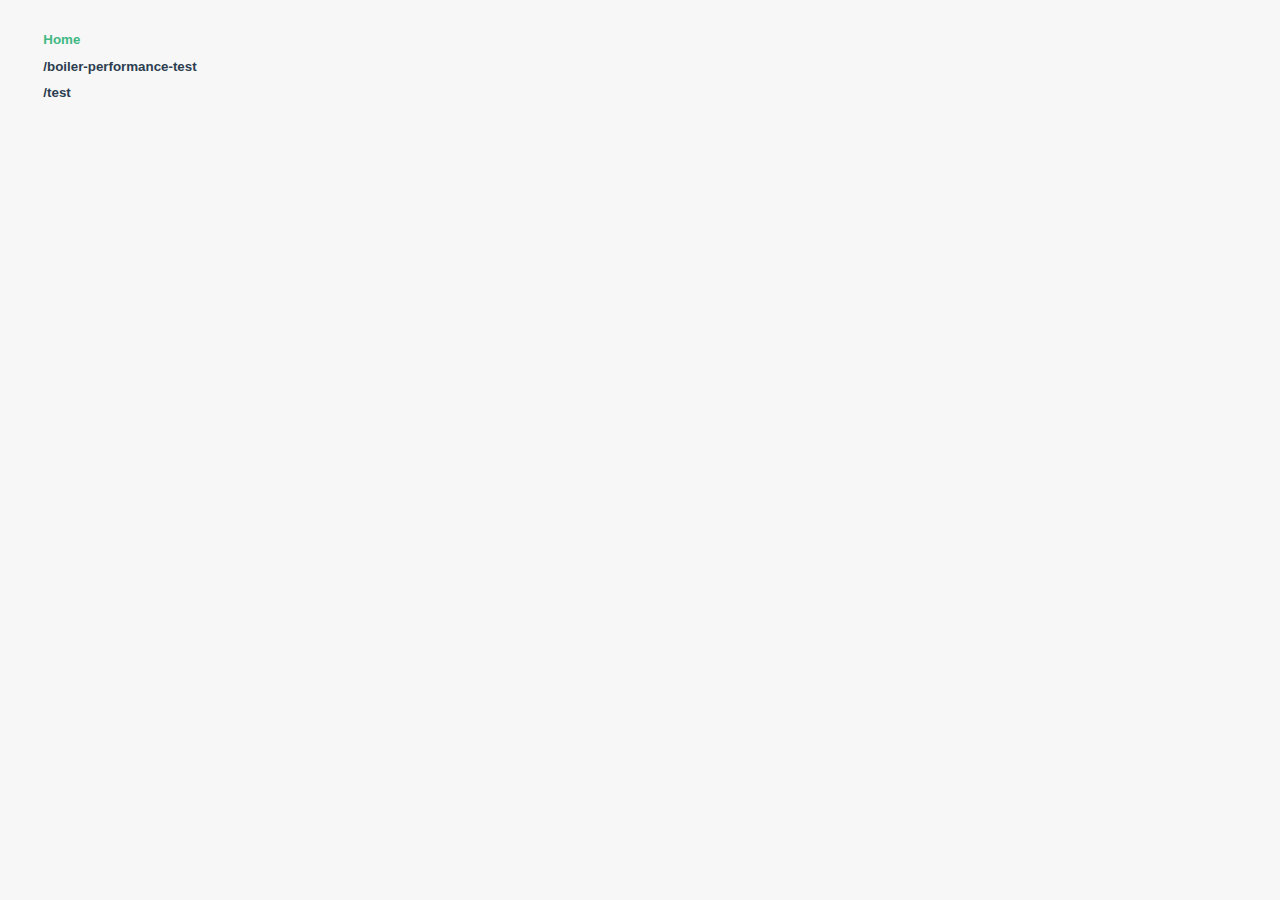
<file: index.html>
<!DOCTYPE html><html lang=""><head><meta charset="utf-8"><meta http-equiv="X-UA-Compatible" content="IE=edge"><meta name="viewport" content="width=device-width,initial-scale=1"><link rel="icon" href="/favicon.ico"><title>首页</title><link href="/css/chunk-common.be7bb2f8.css" rel="preload" as="style"><link href="/css/chunk-vendors.975cb5e8.css" rel="preload" as="style"><link href="/css/index.7b78aaae.css" rel="preload" as="style"><link href="/js/chunk-common.249abdfd.js" rel="preload" as="script"><link href="/js/chunk-vendors.a982ba6f.js" rel="preload" as="script"><link href="/js/index.ade7257c.js" rel="preload" as="script"><link href="/css/chunk-vendors.975cb5e8.css" rel="stylesheet"><link href="/css/chunk-common.be7bb2f8.css" rel="stylesheet"><link href="/css/index.7b78aaae.css" rel="stylesheet"></head><body><noscript><strong>We're sorry but 首页 doesn't work properly without JavaScript enabled. Please enable it to continue.</strong></noscript><div id="app"></div><script src="/js/chunk-vendors.a982ba6f.js"></script><script src="/js/chunk-common.249abdfd.js"></script><script src="/js/index.ade7257c.js"></script></body></html>
</file>
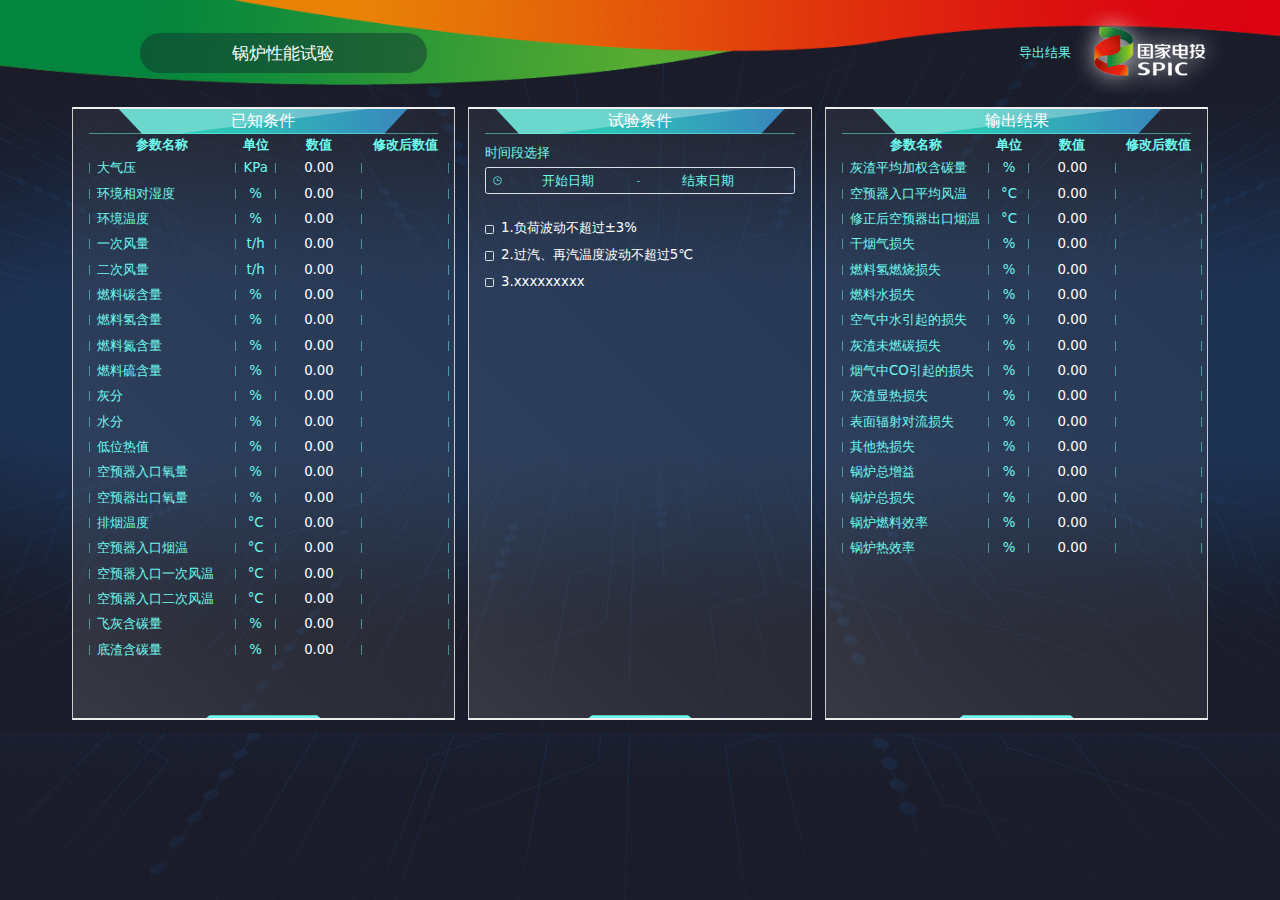
<file: boiler-performance-test.html>
<!DOCTYPE html><html lang=""><head><meta charset="utf-8"><meta http-equiv="X-UA-Compatible" content="IE=edge"><meta name="viewport" content="width=device-width,initial-scale=1"><link rel="icon" href="/favicon.ico"><title>boiler-performance-test</title><link href="/css/chunk-77004b92.1f2e7f23.css" rel="prefetch"><link href="/js/chunk-77004b92.b358e290.js" rel="prefetch"><link href="/css/boiler-performance-test.81e9a602.css" rel="preload" as="style"><link href="/css/chunk-common.be7bb2f8.css" rel="preload" as="style"><link href="/css/chunk-vendors.975cb5e8.css" rel="preload" as="style"><link href="/js/boiler-performance-test.21f38afb.js" rel="preload" as="script"><link href="/js/chunk-common.249abdfd.js" rel="preload" as="script"><link href="/js/chunk-vendors.a982ba6f.js" rel="preload" as="script"><link href="/css/chunk-vendors.975cb5e8.css" rel="stylesheet"><link href="/css/chunk-common.be7bb2f8.css" rel="stylesheet"><link href="/css/boiler-performance-test.81e9a602.css" rel="stylesheet"></head><body><noscript><strong>We're sorry but boiler-performance-test doesn't work properly without JavaScript enabled. Please enable it to continue.</strong></noscript><div id="app"></div><script src="/js/chunk-vendors.a982ba6f.js"></script><script src="/js/chunk-common.249abdfd.js"></script><script src="/js/boiler-performance-test.21f38afb.js"></script></body></html>
</file>
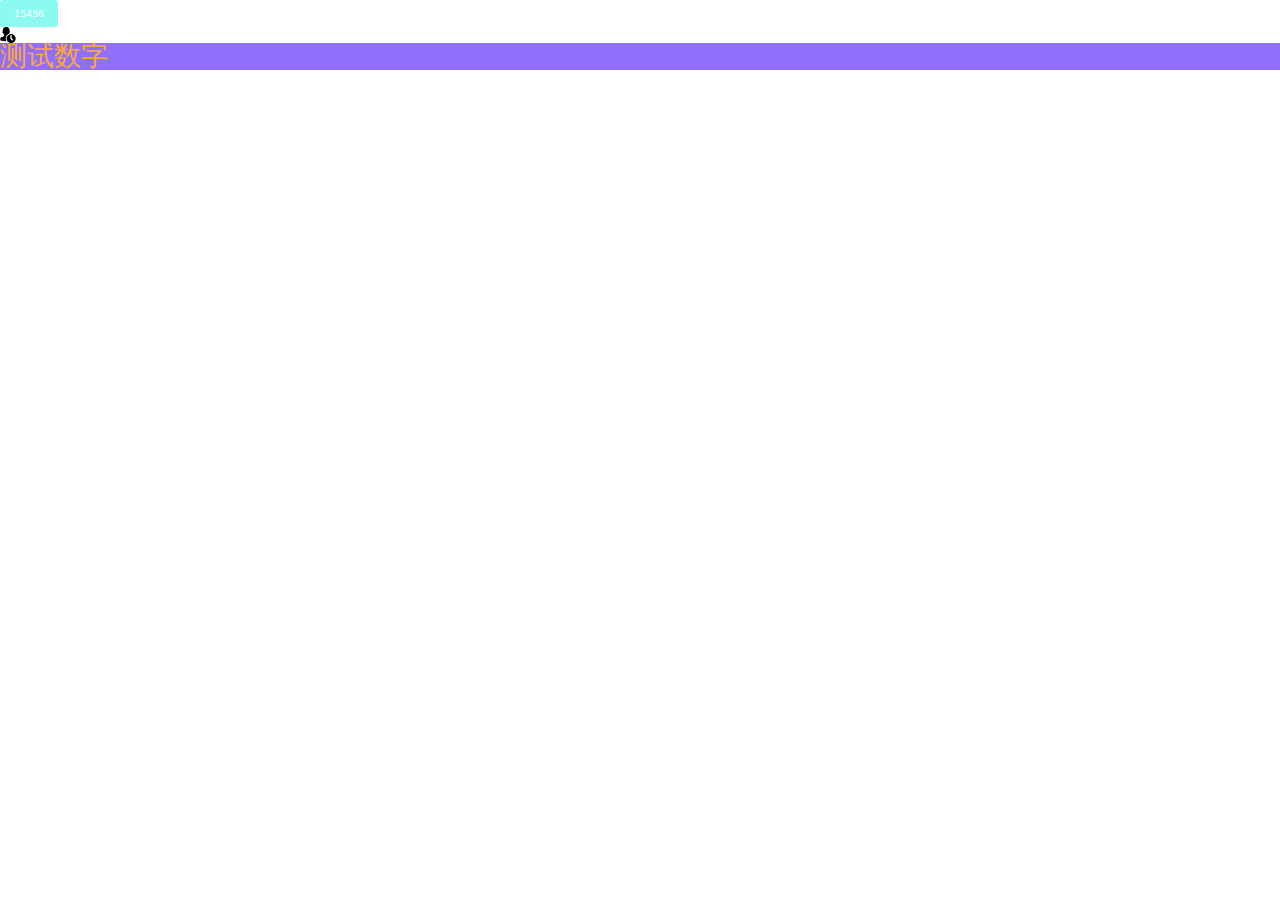
<file: test.html>
<!DOCTYPE html><html lang=""><head><meta charset="utf-8"><meta http-equiv="X-UA-Compatible" content="IE=edge"><meta name="viewport" content="width=device-width,initial-scale=1"><link rel="icon" href="/favicon.ico"><title>test</title><link href="/js/chunk-2d0e6161.ae03526a.js" rel="prefetch"><link href="/css/chunk-common.be7bb2f8.css" rel="preload" as="style"><link href="/css/chunk-vendors.975cb5e8.css" rel="preload" as="style"><link href="/js/chunk-common.249abdfd.js" rel="preload" as="script"><link href="/js/chunk-vendors.a982ba6f.js" rel="preload" as="script"><link href="/js/test.a9eac6d6.js" rel="preload" as="script"><link href="/css/chunk-vendors.975cb5e8.css" rel="stylesheet"><link href="/css/chunk-common.be7bb2f8.css" rel="stylesheet"></head><body><noscript><strong>We're sorry but test doesn't work properly without JavaScript enabled. Please enable it to continue.</strong></noscript><div id="app"></div><script src="/js/chunk-vendors.a982ba6f.js"></script><script src="/js/chunk-common.249abdfd.js"></script><script src="/js/test.a9eac6d6.js"></script></body></html>
</file>
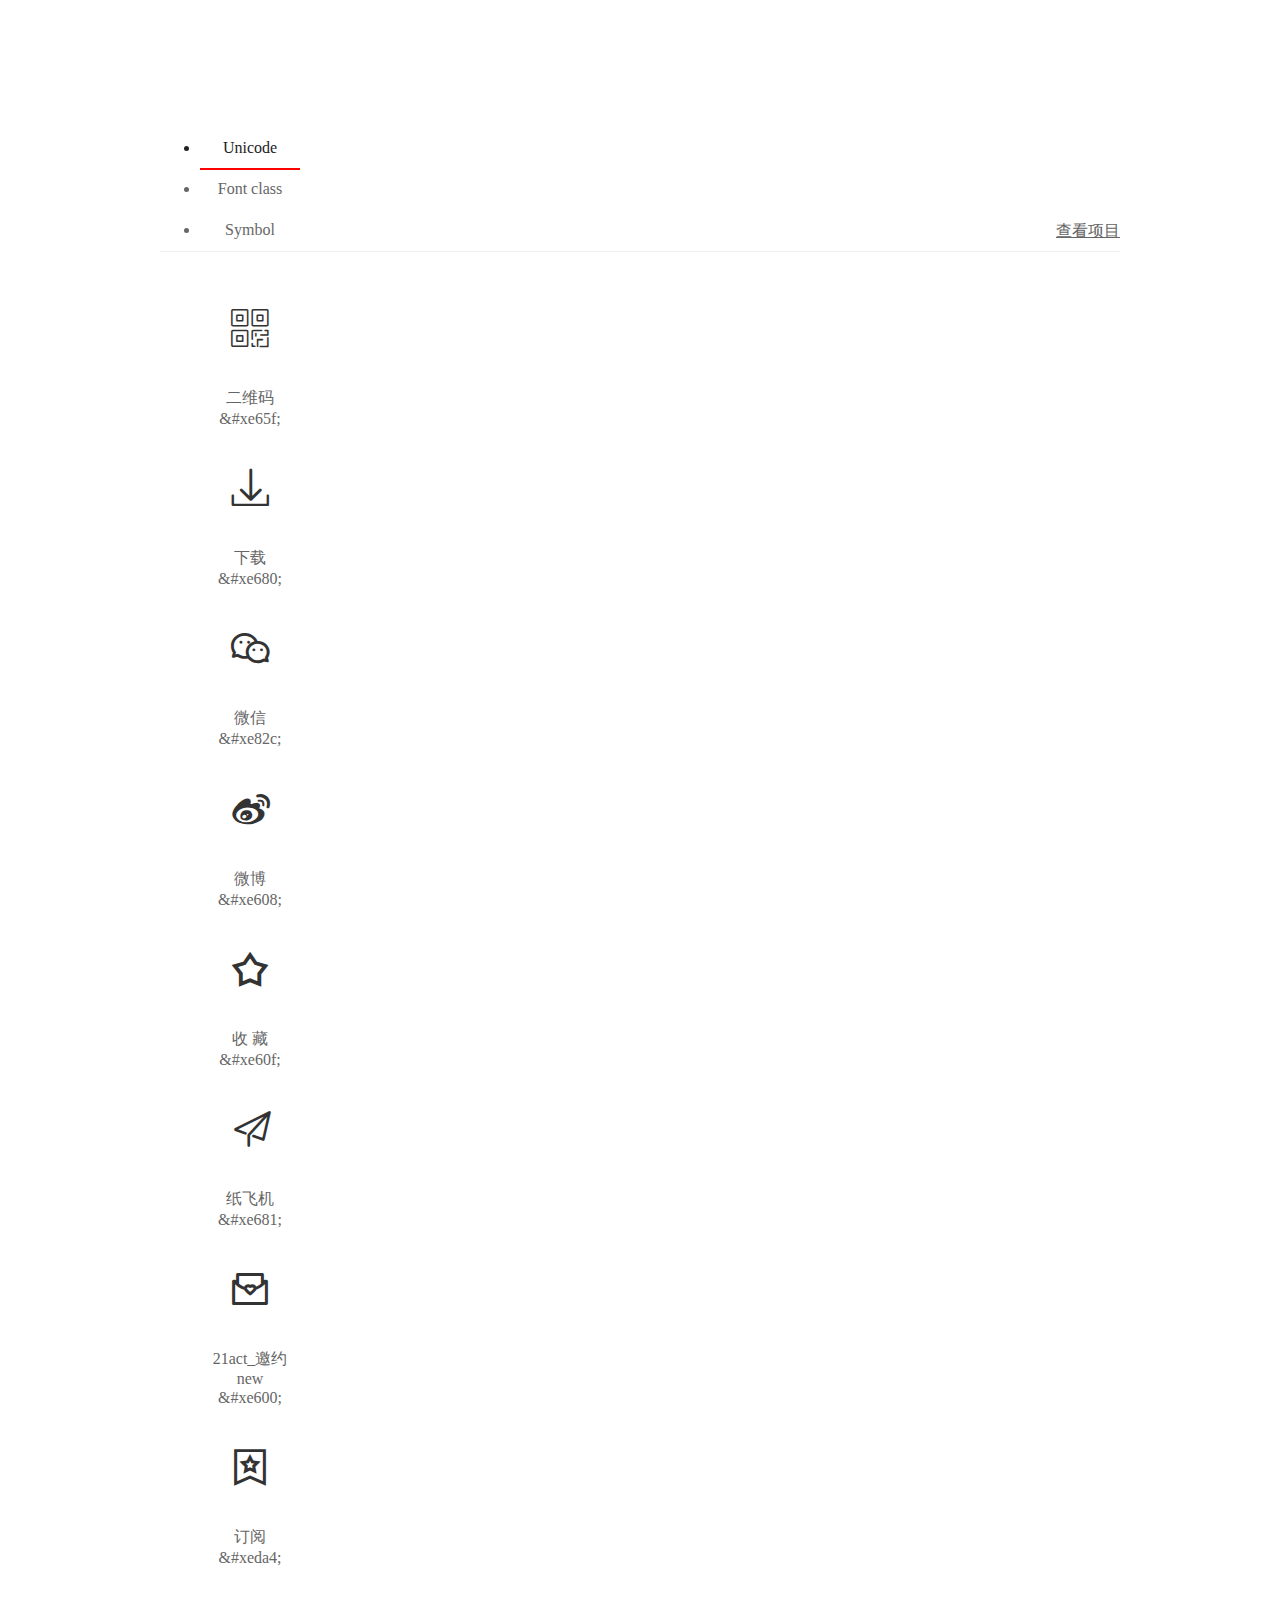
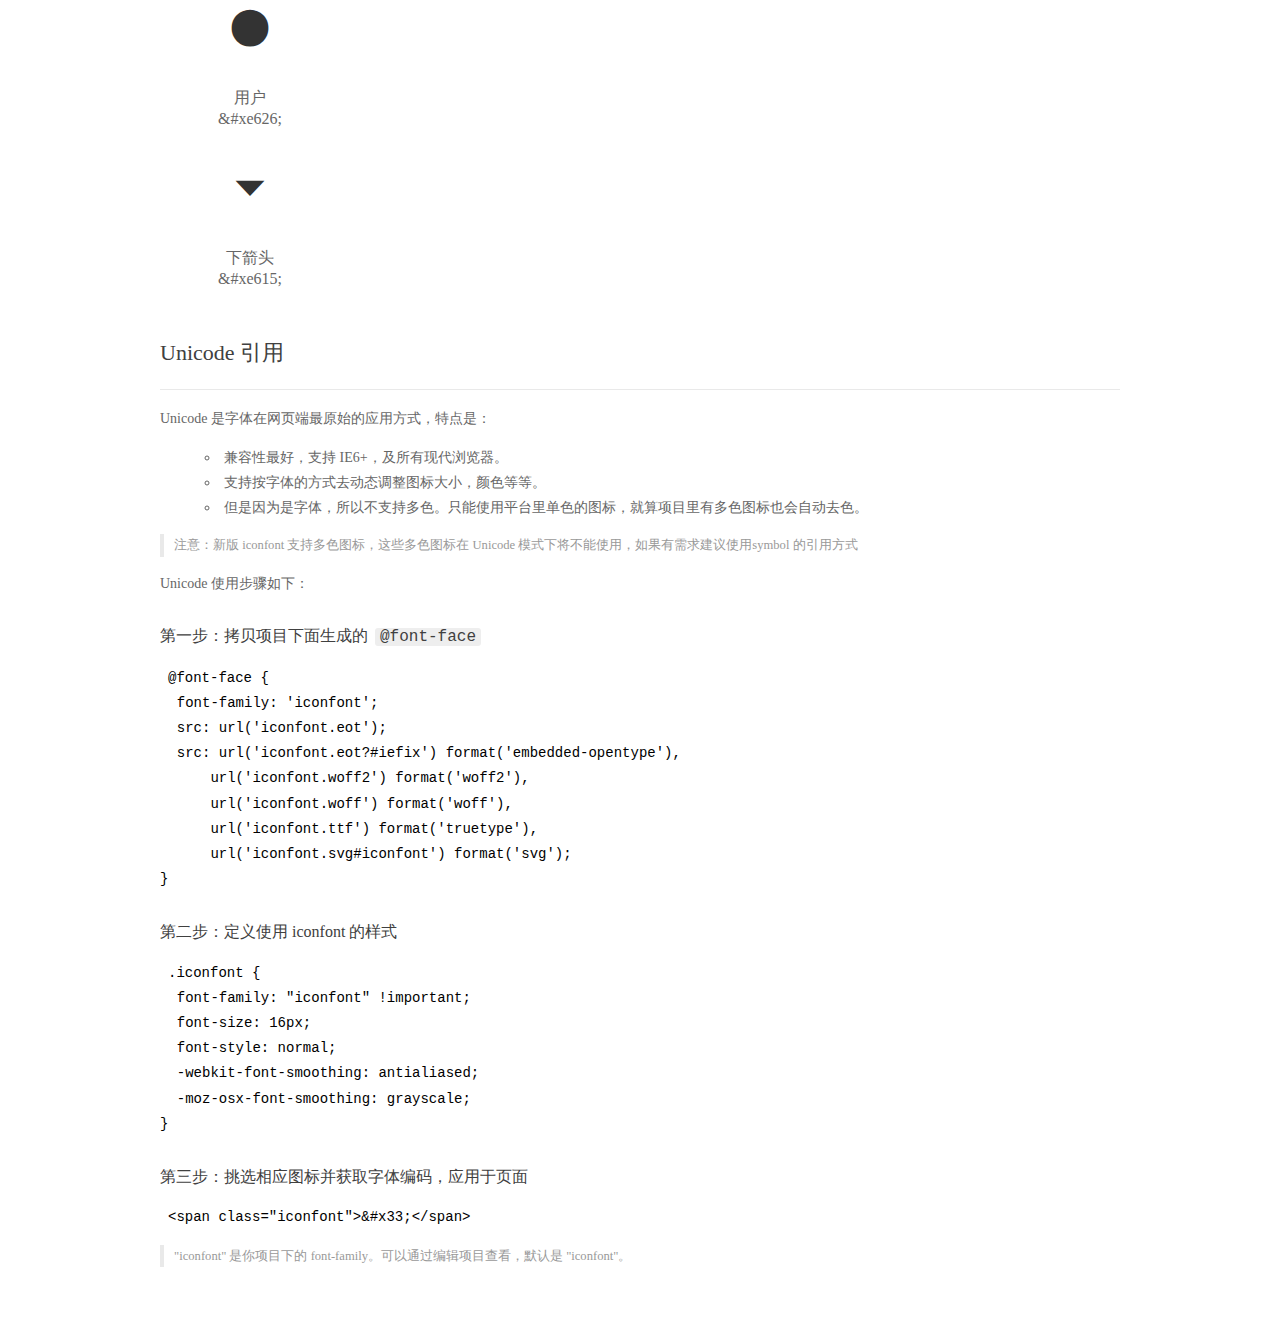
<file: font/demo_index.html>
<!DOCTYPE html>
<html>
<head>
  <meta charset="utf-8"/>
  <title>IconFont Demo</title>
  <link rel="shortcut icon" href="https://img.alicdn.com/tps/i4/TB1_oz6GVXXXXaFXpXXJDFnIXXX-64-64.ico" type="image/x-icon"/>
  <link rel="stylesheet" href="https://g.alicdn.com/thx/cube/1.3.2/cube.min.css">
  <link rel="stylesheet" href="demo.css">
  <link rel="stylesheet" href="iconfont.css">
  <script src="iconfont.js"></script>
  <!-- jQuery -->
  <script src="https://a1.alicdn.com/oss/uploads/2018/12/26/7bfddb60-08e8-11e9-9b04-53e73bb6408b.js"></script>
  <!-- 代码高亮 -->
  <script src="https://a1.alicdn.com/oss/uploads/2018/12/26/a3f714d0-08e6-11e9-8a15-ebf944d7534c.js"></script>
</head>
<body>
  <div class="main">
    <h1 class="logo"><a href="https://www.iconfont.cn/" title="iconfont 首页" target="_blank">&#xe86b;</a></h1>
    <div class="nav-tabs">
      <ul id="tabs" class="dib-box">
        <li class="dib active"><span>Unicode</span></li>
        <li class="dib"><span>Font class</span></li>
        <li class="dib"><span>Symbol</span></li>
      </ul>
      
      <a href="https://www.iconfont.cn/manage/index?manage_type=myprojects&projectId=2319453" target="_blank" class="nav-more">查看项目</a>
      
    </div>
    <div class="tab-container">
      <div class="content unicode" style="display: block;">
          <ul class="icon_lists dib-box">
          
            <li class="dib">
              <span class="icon iconfont">&#xe65f;</span>
                <div class="name">二维码</div>
                <div class="code-name">&amp;#xe65f;</div>
              </li>
          
            <li class="dib">
              <span class="icon iconfont">&#xe680;</span>
                <div class="name">下载</div>
                <div class="code-name">&amp;#xe680;</div>
              </li>
          
            <li class="dib">
              <span class="icon iconfont">&#xe82c;</span>
                <div class="name">微信</div>
                <div class="code-name">&amp;#xe82c;</div>
              </li>
          
            <li class="dib">
              <span class="icon iconfont">&#xe608;</span>
                <div class="name">微博</div>
                <div class="code-name">&amp;#xe608;</div>
              </li>
          
            <li class="dib">
              <span class="icon iconfont">&#xe60f;</span>
                <div class="name">收 藏</div>
                <div class="code-name">&amp;#xe60f;</div>
              </li>
          
            <li class="dib">
              <span class="icon iconfont">&#xe681;</span>
                <div class="name">纸飞机</div>
                <div class="code-name">&amp;#xe681;</div>
              </li>
          
            <li class="dib">
              <span class="icon iconfont">&#xe600;</span>
                <div class="name">21act_邀约new</div>
                <div class="code-name">&amp;#xe600;</div>
              </li>
          
            <li class="dib">
              <span class="icon iconfont">&#xeda4;</span>
                <div class="name">订阅</div>
                <div class="code-name">&amp;#xeda4;</div>
              </li>
          
            <li class="dib">
              <span class="icon iconfont">&#xe626;</span>
                <div class="name">用户</div>
                <div class="code-name">&amp;#xe626;</div>
              </li>
          
            <li class="dib">
              <span class="icon iconfont">&#xe615;</span>
                <div class="name">下箭头</div>
                <div class="code-name">&amp;#xe615;</div>
              </li>
          
          </ul>
          <div class="article markdown">
          <h2 id="unicode-">Unicode 引用</h2>
          <hr>

          <p>Unicode 是字体在网页端最原始的应用方式，特点是：</p>
          <ul>
            <li>兼容性最好，支持 IE6+，及所有现代浏览器。</li>
            <li>支持按字体的方式去动态调整图标大小，颜色等等。</li>
            <li>但是因为是字体，所以不支持多色。只能使用平台里单色的图标，就算项目里有多色图标也会自动去色。</li>
          </ul>
          <blockquote>
            <p>注意：新版 iconfont 支持多色图标，这些多色图标在 Unicode 模式下将不能使用，如果有需求建议使用symbol 的引用方式</p>
          </blockquote>
          <p>Unicode 使用步骤如下：</p>
          <h3 id="-font-face">第一步：拷贝项目下面生成的 <code>@font-face</code></h3>
<pre><code class="language-css"
>@font-face {
  font-family: 'iconfont';
  src: url('iconfont.eot');
  src: url('iconfont.eot?#iefix') format('embedded-opentype'),
      url('iconfont.woff2') format('woff2'),
      url('iconfont.woff') format('woff'),
      url('iconfont.ttf') format('truetype'),
      url('iconfont.svg#iconfont') format('svg');
}
</code></pre>
          <h3 id="-iconfont-">第二步：定义使用 iconfont 的样式</h3>
<pre><code class="language-css"
>.iconfont {
  font-family: "iconfont" !important;
  font-size: 16px;
  font-style: normal;
  -webkit-font-smoothing: antialiased;
  -moz-osx-font-smoothing: grayscale;
}
</code></pre>
          <h3 id="-">第三步：挑选相应图标并获取字体编码，应用于页面</h3>
<pre>
<code class="language-html"
>&lt;span class="iconfont"&gt;&amp;#x33;&lt;/span&gt;
</code></pre>
          <blockquote>
            <p>"iconfont" 是你项目下的 font-family。可以通过编辑项目查看，默认是 "iconfont"。</p>
          </blockquote>
          </div>
      </div>
      <div class="content font-class">
        <ul class="icon_lists dib-box">
          
          <li class="dib">
            <span class="icon iconfont icon-erweima"></span>
            <div class="name">
              二维码
            </div>
            <div class="code-name">.icon-erweima
            </div>
          </li>
          
          <li class="dib">
            <span class="icon iconfont icon-xiazai"></span>
            <div class="name">
              下载
            </div>
            <div class="code-name">.icon-xiazai
            </div>
          </li>
          
          <li class="dib">
            <span class="icon iconfont icon-weixin"></span>
            <div class="name">
              微信
            </div>
            <div class="code-name">.icon-weixin
            </div>
          </li>
          
          <li class="dib">
            <span class="icon iconfont icon-weibo"></span>
            <div class="name">
              微博
            </div>
            <div class="code-name">.icon-weibo
            </div>
          </li>
          
          <li class="dib">
            <span class="icon iconfont icon-shoucang"></span>
            <div class="name">
              收 藏
            </div>
            <div class="code-name">.icon-shoucang
            </div>
          </li>
          
          <li class="dib">
            <span class="icon iconfont icon-zhifeiji"></span>
            <div class="name">
              纸飞机
            </div>
            <div class="code-name">.icon-zhifeiji
            </div>
          </li>
          
          <li class="dib">
            <span class="icon iconfont icon-act_yaoyuenew"></span>
            <div class="name">
              21act_邀约new
            </div>
            <div class="code-name">.icon-act_yaoyuenew
            </div>
          </li>
          
          <li class="dib">
            <span class="icon iconfont icon-dingyue"></span>
            <div class="name">
              订阅
            </div>
            <div class="code-name">.icon-dingyue
            </div>
          </li>
          
          <li class="dib">
            <span class="icon iconfont icon-yiliaohangyedeICON-"></span>
            <div class="name">
              用户
            </div>
            <div class="code-name">.icon-yiliaohangyedeICON-
            </div>
          </li>
          
          <li class="dib">
            <span class="icon iconfont icon-xiajiantou"></span>
            <div class="name">
              下箭头
            </div>
            <div class="code-name">.icon-xiajiantou
            </div>
          </li>
          
        </ul>
        <div class="article markdown">
        <h2 id="font-class-">font-class 引用</h2>
        <hr>

        <p>font-class 是 Unicode 使用方式的一种变种，主要是解决 Unicode 书写不直观，语意不明确的问题。</p>
        <p>与 Unicode 使用方式相比，具有如下特点：</p>
        <ul>
          <li>兼容性良好，支持 IE8+，及所有现代浏览器。</li>
          <li>相比于 Unicode 语意明确，书写更直观。可以很容易分辨这个 icon 是什么。</li>
          <li>因为使用 class 来定义图标，所以当要替换图标时，只需要修改 class 里面的 Unicode 引用。</li>
          <li>不过因为本质上还是使用的字体，所以多色图标还是不支持的。</li>
        </ul>
        <p>使用步骤如下：</p>
        <h3 id="-fontclass-">第一步：引入项目下面生成的 fontclass 代码：</h3>
<pre><code class="language-html">&lt;link rel="stylesheet" href="./iconfont.css"&gt;
</code></pre>
        <h3 id="-">第二步：挑选相应图标并获取类名，应用于页面：</h3>
<pre><code class="language-html">&lt;span class="iconfont icon-xxx"&gt;&lt;/span&gt;
</code></pre>
        <blockquote>
          <p>"
            iconfont" 是你项目下的 font-family。可以通过编辑项目查看，默认是 "iconfont"。</p>
        </blockquote>
      </div>
      </div>
      <div class="content symbol">
          <ul class="icon_lists dib-box">
          
            <li class="dib">
                <svg class="icon svg-icon" aria-hidden="true">
                  <use xlink:href="#icon-erweima"></use>
                </svg>
                <div class="name">二维码</div>
                <div class="code-name">#icon-erweima</div>
            </li>
          
            <li class="dib">
                <svg class="icon svg-icon" aria-hidden="true">
                  <use xlink:href="#icon-xiazai"></use>
                </svg>
                <div class="name">下载</div>
                <div class="code-name">#icon-xiazai</div>
            </li>
          
            <li class="dib">
                <svg class="icon svg-icon" aria-hidden="true">
                  <use xlink:href="#icon-weixin"></use>
                </svg>
                <div class="name">微信</div>
                <div class="code-name">#icon-weixin</div>
            </li>
          
            <li class="dib">
                <svg class="icon svg-icon" aria-hidden="true">
                  <use xlink:href="#icon-weibo"></use>
                </svg>
                <div class="name">微博</div>
                <div class="code-name">#icon-weibo</div>
            </li>
          
            <li class="dib">
                <svg class="icon svg-icon" aria-hidden="true">
                  <use xlink:href="#icon-shoucang"></use>
                </svg>
                <div class="name">收 藏</div>
                <div class="code-name">#icon-shoucang</div>
            </li>
          
            <li class="dib">
                <svg class="icon svg-icon" aria-hidden="true">
                  <use xlink:href="#icon-zhifeiji"></use>
                </svg>
                <div class="name">纸飞机</div>
                <div class="code-name">#icon-zhifeiji</div>
            </li>
          
            <li class="dib">
                <svg class="icon svg-icon" aria-hidden="true">
                  <use xlink:href="#icon-act_yaoyuenew"></use>
                </svg>
                <div class="name">21act_邀约new</div>
                <div class="code-name">#icon-act_yaoyuenew</div>
            </li>
          
            <li class="dib">
                <svg class="icon svg-icon" aria-hidden="true">
                  <use xlink:href="#icon-dingyue"></use>
                </svg>
                <div class="name">订阅</div>
                <div class="code-name">#icon-dingyue</div>
            </li>
          
            <li class="dib">
                <svg class="icon svg-icon" aria-hidden="true">
                  <use xlink:href="#icon-yiliaohangyedeICON-"></use>
                </svg>
                <div class="name">用户</div>
                <div class="code-name">#icon-yiliaohangyedeICON-</div>
            </li>
          
            <li class="dib">
                <svg class="icon svg-icon" aria-hidden="true">
                  <use xlink:href="#icon-xiajiantou"></use>
                </svg>
                <div class="name">下箭头</div>
                <div class="code-name">#icon-xiajiantou</div>
            </li>
          
          </ul>
          <div class="article markdown">
          <h2 id="symbol-">Symbol 引用</h2>
          <hr>

          <p>这是一种全新的使用方式，应该说这才是未来的主流，也是平台目前推荐的用法。相关介绍可以参考这篇<a href="">文章</a>
            这种用法其实是做了一个 SVG 的集合，与另外两种相比具有如下特点：</p>
          <ul>
            <li>支持多色图标了，不再受单色限制。</li>
            <li>通过一些技巧，支持像字体那样，通过 <code>font-size</code>, <code>color</code> 来调整样式。</li>
            <li>兼容性较差，支持 IE9+，及现代浏览器。</li>
            <li>浏览器渲染 SVG 的性能一般，还不如 png。</li>
          </ul>
          <p>使用步骤如下：</p>
          <h3 id="-symbol-">第一步：引入项目下面生成的 symbol 代码：</h3>
<pre><code class="language-html">&lt;script src="./iconfont.js"&gt;&lt;/script&gt;
</code></pre>
          <h3 id="-css-">第二步：加入通用 CSS 代码（引入一次就行）：</h3>
<pre><code class="language-html">&lt;style&gt;
.icon {
  width: 1em;
  height: 1em;
  vertical-align: -0.15em;
  fill: currentColor;
  overflow: hidden;
}
&lt;/style&gt;
</code></pre>
          <h3 id="-">第三步：挑选相应图标并获取类名，应用于页面：</h3>
<pre><code class="language-html">&lt;svg class="icon" aria-hidden="true"&gt;
  &lt;use xlink:href="#icon-xxx"&gt;&lt;/use&gt;
&lt;/svg&gt;
</code></pre>
          </div>
      </div>

    </div>
  </div>
  <script>
  $(document).ready(function () {
      $('.tab-container .content:first').show()

      $('#tabs li').click(function (e) {
        var tabContent = $('.tab-container .content')
        var index = $(this).index()

        if ($(this).hasClass('active')) {
          return
        } else {
          $('#tabs li').removeClass('active')
          $(this).addClass('active')

          tabContent.hide().eq(index).fadeIn()
        }
      })
    })
  </script>
</body>
</html>
</file>
<file: css/chunk-common.be7bb2f8.css>
.svg-icon[data-v-fafbd6bc]{width:1em;height:1em;vertical-align:-.15em;fill:currentColor;overflow:hidden}.svg-external-icon[data-v-fafbd6bc]{background-color:currentColor;mask-size:cover!important;display:inline-block}[data-v-6420ec41]:export{menuBg:#26344b;menuText:#a79393;menuActiveText:#6ef9ee}.text-overflow[data-v-6420ec41]{white-space:nowrap;text-overflow:ellipsis;overflow:hidden}.hover[data-v-6420ec41]{cursor:pointer}.hover[data-v-6420ec41]:hover{opacity:.7}.text-overflow{white-space:nowrap;text-overflow:ellipsis;overflow:hidden}.hover{cursor:pointer}.hover:hover{opacity:.7}.fade-transform-enter-active,.fade-transform-leave-active{transition:all .5s}.fade-transform-enter{opacity:0;transform:translateX(-1.5625vw)}.fade-transform-leave-to{opacity:0;transform:translateX(1.5625vw)}.message-transform-enter-active,.message-transform-leave-active{transition:all .5s}.message-transform-enter,.message-transform-leave-to{opacity:0;transform:translateY(1.5625vw)}.list-leave-active{position:absolute}.list-enter,.list-leave-to{opacity:0;transform:translateY(1.04167vw)}.list-enter-active,.list-leave-active,.list-move{transition:all .8s}.fadeY-transform-enter-active,.fadeY-transform-leave-active{transition:all .5s}.fadeY-transform-enter,.fadeY-transform-leave-to{opacity:0;transform:translateY(-1.5625vw)}.message-list-leave-active{position:absolute}.message-list-enter,.message-list-leave-to{opacity:0;transform:translateY(1.04167vw)}@font-face{font-family:element-icons;src:url(../fonts/element-icons.535877f5.woff) format("woff"),url(../fonts/element-icons.732389de.ttf) format("truetype");font-weight:400;font-display:"auto";font-style:normal}[class*=" el-icon-"],[class^=el-icon-]{font-family:element-icons!important;speak:none;font-style:normal;font-weight:400;font-variant:normal;text-transform:none;line-height:1;vertical-align:baseline;display:inline-block;-webkit-font-smoothing:antialiased;-moz-osx-font-smoothing:grayscale}.el-icon-ice-cream-round:before{content:"\e6a0"}.el-icon-ice-cream-square:before{content:"\e6a3"}.el-icon-lollipop:before{content:"\e6a4"}.el-icon-potato-strips:before{content:"\e6a5"}.el-icon-milk-tea:before{content:"\e6a6"}.el-icon-ice-drink:before{content:"\e6a7"}.el-icon-ice-tea:before{content:"\e6a9"}.el-icon-coffee:before{content:"\e6aa"}.el-icon-orange:before{content:"\e6ab"}.el-icon-pear:before{content:"\e6ac"}.el-icon-apple:before{content:"\e6ad"}.el-icon-cherry:before{content:"\e6ae"}.el-icon-watermelon:before{content:"\e6af"}.el-icon-grape:before{content:"\e6b0"}.el-icon-refrigerator:before{content:"\e6b1"}.el-icon-goblet-square-full:before{content:"\e6b2"}.el-icon-goblet-square:before{content:"\e6b3"}.el-icon-goblet-full:before{content:"\e6b4"}.el-icon-goblet:before{content:"\e6b5"}.el-icon-cold-drink:before{content:"\e6b6"}.el-icon-coffee-cup:before{content:"\e6b8"}.el-icon-water-cup:before{content:"\e6b9"}.el-icon-hot-water:before{content:"\e6ba"}.el-icon-ice-cream:before{content:"\e6bb"}.el-icon-dessert:before{content:"\e6bc"}.el-icon-sugar:before{content:"\e6bd"}.el-icon-tableware:before{content:"\e6be"}.el-icon-burger:before{content:"\e6bf"}.el-icon-knife-fork:before{content:"\e6c1"}.el-icon-fork-spoon:before{content:"\e6c2"}.el-icon-chicken:before{content:"\e6c3"}.el-icon-food:before{content:"\e6c4"}.el-icon-dish-1:before{content:"\e6c5"}.el-icon-dish:before{content:"\e6c6"}.el-icon-moon-night:before{content:"\e6ee"}.el-icon-moon:before{content:"\e6f0"}.el-icon-cloudy-and-sunny:before{content:"\e6f1"}.el-icon-partly-cloudy:before{content:"\e6f2"}.el-icon-cloudy:before{content:"\e6f3"}.el-icon-sunny:before{content:"\e6f6"}.el-icon-sunset:before{content:"\e6f7"}.el-icon-sunrise-1:before{content:"\e6f8"}.el-icon-sunrise:before{content:"\e6f9"}.el-icon-heavy-rain:before{content:"\e6fa"}.el-icon-lightning:before{content:"\e6fb"}.el-icon-light-rain:before{content:"\e6fc"}.el-icon-wind-power:before{content:"\e6fd"}.el-icon-baseball:before{content:"\e712"}.el-icon-soccer:before{content:"\e713"}.el-icon-football:before{content:"\e715"}.el-icon-basketball:before{content:"\e716"}.el-icon-ship:before{content:"\e73f"}.el-icon-truck:before{content:"\e740"}.el-icon-bicycle:before{content:"\e741"}.el-icon-mobile-phone:before{content:"\e6d3"}.el-icon-service:before{content:"\e6d4"}.el-icon-key:before{content:"\e6e2"}.el-icon-unlock:before{content:"\e6e4"}.el-icon-lock:before{content:"\e6e5"}.el-icon-watch:before{content:"\e6fe"}.el-icon-watch-1:before{content:"\e6ff"}.el-icon-timer:before{content:"\e702"}.el-icon-alarm-clock:before{content:"\e703"}.el-icon-map-location:before{content:"\e704"}.el-icon-delete-location:before{content:"\e705"}.el-icon-add-location:before{content:"\e706"}.el-icon-location-information:before{content:"\e707"}.el-icon-location-outline:before{content:"\e708"}.el-icon-location:before{content:"\e79e"}.el-icon-place:before{content:"\e709"}.el-icon-discover:before{content:"\e70a"}.el-icon-first-aid-kit:before{content:"\e70b"}.el-icon-trophy-1:before{content:"\e70c"}.el-icon-trophy:before{content:"\e70d"}.el-icon-medal:before{content:"\e70e"}.el-icon-medal-1:before{content:"\e70f"}.el-icon-stopwatch:before{content:"\e710"}.el-icon-mic:before{content:"\e711"}.el-icon-copy-document:before{content:"\e718"}.el-icon-full-screen:before{content:"\e719"}.el-icon-switch-button:before{content:"\e71b"}.el-icon-aim:before{content:"\e71c"}.el-icon-crop:before{content:"\e71d"}.el-icon-odometer:before{content:"\e71e"}.el-icon-time:before{content:"\e71f"}.el-icon-bangzhu:before{content:"\e724"}.el-icon-close-notification:before{content:"\e726"}.el-icon-microphone:before{content:"\e727"}.el-icon-turn-off-microphone:before{content:"\e728"}.el-icon-position:before{content:"\e729"}.el-icon-postcard:before{content:"\e72a"}.el-icon-message:before{content:"\e72b"}.el-icon-chat-line-square:before{content:"\e72d"}.el-icon-chat-dot-square:before{content:"\e72e"}.el-icon-chat-dot-round:before{content:"\e72f"}.el-icon-chat-square:before{content:"\e730"}.el-icon-chat-line-round:before{content:"\e731"}.el-icon-chat-round:before{content:"\e732"}.el-icon-set-up:before{content:"\e733"}.el-icon-turn-off:before{content:"\e734"}.el-icon-open:before{content:"\e735"}.el-icon-connection:before{content:"\e736"}.el-icon-link:before{content:"\e737"}.el-icon-cpu:before{content:"\e738"}.el-icon-thumb:before{content:"\e739"}.el-icon-female:before{content:"\e73a"}.el-icon-male:before{content:"\e73b"}.el-icon-guide:before{content:"\e73c"}.el-icon-news:before{content:"\e73e"}.el-icon-price-tag:before{content:"\e744"}.el-icon-discount:before{content:"\e745"}.el-icon-wallet:before{content:"\e747"}.el-icon-coin:before{content:"\e748"}.el-icon-money:before{content:"\e749"}.el-icon-bank-card:before{content:"\e74a"}.el-icon-box:before{content:"\e74b"}.el-icon-present:before{content:"\e74c"}.el-icon-sell:before{content:"\e6d5"}.el-icon-sold-out:before{content:"\e6d6"}.el-icon-shopping-bag-2:before{content:"\e74d"}.el-icon-shopping-bag-1:before{content:"\e74e"}.el-icon-shopping-cart-2:before{content:"\e74f"}.el-icon-shopping-cart-1:before{content:"\e750"}.el-icon-shopping-cart-full:before{content:"\e751"}.el-icon-smoking:before{content:"\e752"}.el-icon-no-smoking:before{content:"\e753"}.el-icon-house:before{content:"\e754"}.el-icon-table-lamp:before{content:"\e755"}.el-icon-school:before{content:"\e756"}.el-icon-office-building:before{content:"\e757"}.el-icon-toilet-paper:before{content:"\e758"}.el-icon-notebook-2:before{content:"\e759"}.el-icon-notebook-1:before{content:"\e75a"}.el-icon-files:before{content:"\e75b"}.el-icon-collection:before{content:"\e75c"}.el-icon-receiving:before{content:"\e75d"}.el-icon-suitcase-1:before{content:"\e760"}.el-icon-suitcase:before{content:"\e761"}.el-icon-film:before{content:"\e763"}.el-icon-collection-tag:before{content:"\e765"}.el-icon-data-analysis:before{content:"\e766"}.el-icon-pie-chart:before{content:"\e767"}.el-icon-data-board:before{content:"\e768"}.el-icon-data-line:before{content:"\e76d"}.el-icon-reading:before{content:"\e769"}.el-icon-magic-stick:before{content:"\e76a"}.el-icon-coordinate:before{content:"\e76b"}.el-icon-mouse:before{content:"\e76c"}.el-icon-brush:before{content:"\e76e"}.el-icon-headset:before{content:"\e76f"}.el-icon-umbrella:before{content:"\e770"}.el-icon-scissors:before{content:"\e771"}.el-icon-mobile:before{content:"\e773"}.el-icon-attract:before{content:"\e774"}.el-icon-monitor:before{content:"\e775"}.el-icon-search:before{content:"\e778"}.el-icon-takeaway-box:before{content:"\e77a"}.el-icon-paperclip:before{content:"\e77d"}.el-icon-printer:before{content:"\e77e"}.el-icon-document-add:before{content:"\e782"}.el-icon-document:before{content:"\e785"}.el-icon-document-checked:before{content:"\e786"}.el-icon-document-copy:before{content:"\e787"}.el-icon-document-delete:before{content:"\e788"}.el-icon-document-remove:before{content:"\e789"}.el-icon-tickets:before{content:"\e78b"}.el-icon-folder-checked:before{content:"\e77f"}.el-icon-folder-delete:before{content:"\e780"}.el-icon-folder-remove:before{content:"\e781"}.el-icon-folder-add:before{content:"\e783"}.el-icon-folder-opened:before{content:"\e784"}.el-icon-folder:before{content:"\e78a"}.el-icon-edit-outline:before{content:"\e764"}.el-icon-edit:before{content:"\e78c"}.el-icon-date:before{content:"\e78e"}.el-icon-c-scale-to-original:before{content:"\e7c6"}.el-icon-view:before{content:"\e6ce"}.el-icon-loading:before{content:"\e6cf"}.el-icon-rank:before{content:"\e6d1"}.el-icon-sort-down:before{content:"\e7c4"}.el-icon-sort-up:before{content:"\e7c5"}.el-icon-sort:before{content:"\e6d2"}.el-icon-finished:before{content:"\e6cd"}.el-icon-refresh-left:before{content:"\e6c7"}.el-icon-refresh-right:before{content:"\e6c8"}.el-icon-refresh:before{content:"\e6d0"}.el-icon-video-play:before{content:"\e7c0"}.el-icon-video-pause:before{content:"\e7c1"}.el-icon-d-arrow-right:before{content:"\e6dc"}.el-icon-d-arrow-left:before{content:"\e6dd"}.el-icon-arrow-up:before{content:"\e6e1"}.el-icon-arrow-down:before{content:"\e6df"}.el-icon-arrow-right:before{content:"\e6e0"}.el-icon-arrow-left:before{content:"\e6de"}.el-icon-top-right:before{content:"\e6e7"}.el-icon-top-left:before{content:"\e6e8"}.el-icon-top:before{content:"\e6e6"}.el-icon-bottom:before{content:"\e6eb"}.el-icon-right:before{content:"\e6e9"}.el-icon-back:before{content:"\e6ea"}.el-icon-bottom-right:before{content:"\e6ec"}.el-icon-bottom-left:before{content:"\e6ed"}.el-icon-caret-top:before{content:"\e78f"}.el-icon-caret-bottom:before{content:"\e790"}.el-icon-caret-right:before{content:"\e791"}.el-icon-caret-left:before{content:"\e792"}.el-icon-d-caret:before{content:"\e79a"}.el-icon-share:before{content:"\e793"}.el-icon-menu:before{content:"\e798"}.el-icon-s-grid:before{content:"\e7a6"}.el-icon-s-check:before{content:"\e7a7"}.el-icon-s-data:before{content:"\e7a8"}.el-icon-s-opportunity:before{content:"\e7aa"}.el-icon-s-custom:before{content:"\e7ab"}.el-icon-s-claim:before{content:"\e7ad"}.el-icon-s-finance:before{content:"\e7ae"}.el-icon-s-comment:before{content:"\e7af"}.el-icon-s-flag:before{content:"\e7b0"}.el-icon-s-marketing:before{content:"\e7b1"}.el-icon-s-shop:before{content:"\e7b4"}.el-icon-s-open:before{content:"\e7b5"}.el-icon-s-management:before{content:"\e7b6"}.el-icon-s-ticket:before{content:"\e7b7"}.el-icon-s-release:before{content:"\e7b8"}.el-icon-s-home:before{content:"\e7b9"}.el-icon-s-promotion:before{content:"\e7ba"}.el-icon-s-operation:before{content:"\e7bb"}.el-icon-s-unfold:before{content:"\e7bc"}.el-icon-s-fold:before{content:"\e7a9"}.el-icon-s-platform:before{content:"\e7bd"}.el-icon-s-order:before{content:"\e7be"}.el-icon-s-cooperation:before{content:"\e7bf"}.el-icon-bell:before{content:"\e725"}.el-icon-message-solid:before{content:"\e799"}.el-icon-video-camera:before{content:"\e772"}.el-icon-video-camera-solid:before{content:"\e796"}.el-icon-camera:before{content:"\e779"}.el-icon-camera-solid:before{content:"\e79b"}.el-icon-download:before{content:"\e77c"}.el-icon-upload2:before{content:"\e77b"}.el-icon-upload:before{content:"\e7c3"}.el-icon-picture-outline-round:before{content:"\e75f"}.el-icon-picture-outline:before{content:"\e75e"}.el-icon-picture:before{content:"\e79f"}.el-icon-close:before{content:"\e6db"}.el-icon-check:before{content:"\e6da"}.el-icon-plus:before{content:"\e6d9"}.el-icon-minus:before{content:"\e6d8"}.el-icon-help:before{content:"\e73d"}.el-icon-s-help:before{content:"\e7b3"}.el-icon-circle-close:before{content:"\e78d"}.el-icon-circle-check:before{content:"\e720"}.el-icon-circle-plus-outline:before{content:"\e723"}.el-icon-remove-outline:before{content:"\e722"}.el-icon-zoom-out:before{content:"\e776"}.el-icon-zoom-in:before{content:"\e777"}.el-icon-error:before{content:"\e79d"}.el-icon-success:before{content:"\e79c"}.el-icon-circle-plus:before{content:"\e7a0"}.el-icon-remove:before{content:"\e7a2"}.el-icon-info:before{content:"\e7a1"}.el-icon-question:before{content:"\e7a4"}.el-icon-warning-outline:before{content:"\e6c9"}.el-icon-warning:before{content:"\e7a3"}.el-icon-goods:before{content:"\e7c2"}.el-icon-s-goods:before{content:"\e7b2"}.el-icon-star-off:before{content:"\e717"}.el-icon-star-on:before{content:"\e797"}.el-icon-more-outline:before{content:"\e6cc"}.el-icon-more:before{content:"\e794"}.el-icon-phone-outline:before{content:"\e6cb"}.el-icon-phone:before{content:"\e795"}.el-icon-user:before{content:"\e6e3"}.el-icon-user-solid:before{content:"\e7a5"}.el-icon-setting:before{content:"\e6ca"}.el-icon-s-tools:before{content:"\e7ac"}.el-icon-delete:before{content:"\e6d7"}.el-icon-delete-solid:before{content:"\e7c9"}.el-icon-eleme:before{content:"\e7c7"}.el-icon-platform-eleme:before{content:"\e7ca"}.el-icon-loading{animation:rotating 2s linear infinite}.el-icon--right{margin-left:.26042vw}.el-icon--left{margin-right:.26042vw}@keyframes rotating{0%{transform:rotate(0deg)}to{transform:rotate(1turn)}}.el-pagination{white-space:nowrap;padding:.10417vw .26042vw;color:#303133;font-weight:700}.el-pagination:after,.el-pagination:before{display:table;content:""}.el-pagination:after{clear:both}.el-pagination button,.el-pagination span:not([class*=suffix]){display:inline-block;font-size:.67708vw;min-width:1.84896vw;height:1.45833vw;line-height:1.45833vw;vertical-align:top;box-sizing:border-box}.el-pagination .el-input__inner{text-align:center;-moz-appearance:textfield;line-height:normal}.el-pagination .el-input__suffix{right:0;transform:scale(.8)}.el-pagination .el-select .el-input{width:5.20833vw;margin:0 .26042vw}.el-pagination .el-select .el-input .el-input__inner{padding-right:1.30208vw;border-radius:.15625vw}.el-pagination button{border:none;padding:0 .3125vw;background:transparent}.el-pagination button:focus{outline:none}.el-pagination button:hover{color:#6ef9ee}.el-pagination button:disabled{color:#c0c4cc;background-color:#fff;cursor:not-allowed}.el-pagination .btn-next,.el-pagination .btn-prev{background:50% no-repeat;background-size:.83333vw;background-color:#fff;cursor:pointer;margin:0;color:#303133}.el-pagination .btn-next .el-icon,.el-pagination .btn-prev .el-icon{display:block;font-size:.625vw;font-weight:700}.el-pagination .btn-prev{padding-right:.625vw}.el-pagination .btn-next{padding-left:.625vw}.el-pagination .el-pager li.disabled{color:#c0c4cc;cursor:not-allowed}.el-pagination--small .btn-next,.el-pagination--small .btn-prev,.el-pagination--small .el-pager li,.el-pagination--small .el-pager li.btn-quicknext,.el-pagination--small .el-pager li.btn-quickprev,.el-pagination--small .el-pager li:last-child{border-color:transparent;font-size:.625vw;line-height:1.14583vw;height:1.14583vw;min-width:1.14583vw}.el-pagination--small .arrow.disabled{visibility:hidden}.el-pagination--small .more:before,.el-pagination--small li.more:before{line-height:1.25vw}.el-pagination--small button,.el-pagination--small span:not([class*=suffix]){height:1.14583vw;line-height:1.14583vw}.el-pagination--small .el-pagination__editor,.el-pagination--small .el-pagination__editor.el-input .el-input__inner{height:1.14583vw}.el-pagination__sizes{margin:0 .52083vw 0 0;font-weight:400;color:#606266}.el-pagination__sizes .el-input .el-input__inner{font-size:.67708vw;padding-left:.41667vw}.el-pagination__sizes .el-input .el-input__inner:hover{border-color:#6ef9ee}.el-pagination__total{margin-right:.52083vw;font-weight:400;color:#606266}.el-pagination__jump{margin-left:1.25vw;font-weight:400;color:#606266}.el-pagination__jump .el-input__inner{padding:0 .15625vw}.el-pagination__rightwrapper{float:right}.el-pagination__editor{line-height:.9375vw;padding:0 .10417vw;height:1.45833vw;text-align:center;margin:0 .10417vw;box-sizing:border-box;border-radius:.15625vw}.el-pagination__editor.el-input{width:2.60417vw}.el-pagination__editor.el-input .el-input__inner{height:1.45833vw}.el-pagination__editor .el-input__inner::-webkit-inner-spin-button,.el-pagination__editor .el-input__inner::-webkit-outer-spin-button{-webkit-appearance:none;margin:0}.el-pagination.is-background .btn-next,.el-pagination.is-background .btn-prev,.el-pagination.is-background .el-pager li{margin:0 .26042vw;background-color:#f4f4f5;color:#606266;min-width:1.5625vw;border-radius:.10417vw}.el-pagination.is-background .btn-next.disabled,.el-pagination.is-background .btn-prev.disabled,.el-pagination.is-background .el-pager li.disabled{color:#c0c4cc}.el-pagination.is-background .btn-next,.el-pagination.is-background .btn-prev{padding:0}.el-pagination.is-background .btn-next:disabled,.el-pagination.is-background .btn-prev:disabled{color:#c0c4cc}.el-pagination.is-background .el-pager li:not(.disabled):hover{color:#6ef9ee}.el-pagination.is-background .el-pager li:not(.disabled).active{background-color:#6ef9ee;color:#fff}.el-pagination.is-background.el-pagination--small .btn-next,.el-pagination.is-background.el-pagination--small .btn-prev,.el-pagination.is-background.el-pagination--small .el-pager li{margin:0 .15625vw;min-width:1.14583vw}.el-pager{user-select:none;list-style:none;display:inline-block;vertical-align:top;font-size:0;padding:0;margin:0}.el-pager .more:before{line-height:1.5625vw}.el-pager li{padding:0 .20833vw;background:#fff;vertical-align:top;display:inline-block;font-size:.67708vw;min-width:1.84896vw;height:1.45833vw;line-height:1.45833vw;cursor:pointer;box-sizing:border-box;text-align:center;margin:0}.el-pager li.btn-quicknext,.el-pager li.btn-quickprev{line-height:1.45833vw;color:#303133}.el-pager li.btn-quicknext.disabled,.el-pager li.btn-quickprev.disabled{color:#c0c4cc}.el-pager li.btn-quicknext:hover,.el-pager li.btn-quickprev:hover{cursor:pointer}.el-pager li.active+li{border-left:0}.el-pager li:hover{color:#6ef9ee}.el-pager li.active{color:#6ef9ee;cursor:default}.el-dialog{position:relative;margin:0 auto 2.60417vw;background:#fff;border-radius:.10417vw;box-shadow:0 1px .15625vw rgba(0,0,0,.3);box-sizing:border-box;width:50%}.el-dialog.is-fullscreen{width:100%;margin-top:0;margin-bottom:0;height:100%;overflow:auto}.el-dialog__wrapper{position:fixed;top:0;right:0;bottom:0;left:0;overflow:auto;margin:0}.el-dialog__header{padding:1.04167vw;padding-bottom:.52083vw}.el-dialog__headerbtn{position:absolute;top:1.04167vw;right:1.04167vw;padding:0;background:transparent;border:none;outline:none;cursor:pointer;font-size:.83333vw}.el-dialog__headerbtn .el-dialog__close{color:#909399}.el-dialog__headerbtn:focus .el-dialog__close,.el-dialog__headerbtn:hover .el-dialog__close{color:#6ef9ee}.el-dialog__title{line-height:1.25vw;font-size:.9375vw;color:#303133}.el-dialog__body{padding:1.5625vw 1.04167vw;color:#606266;font-size:.72917vw;word-break:break-all}.el-dialog__footer{padding:1.04167vw;padding-top:.52083vw;text-align:right;box-sizing:border-box}.el-dialog--center{text-align:center}.el-dialog--center .el-dialog__body{text-align:initial;padding:1.30208vw 1.30208vw 1.5625vw}.el-dialog--center .el-dialog__footer{text-align:inherit}.dialog-fade-enter-active{animation:dialog-fade-in .3s}.dialog-fade-leave-active{animation:dialog-fade-out .3s}@keyframes dialog-fade-in{0%{transform:translate3d(0,-20px,0);opacity:0}to{transform:translateZ(0);opacity:1}}@keyframes dialog-fade-out{0%{transform:translateZ(0);opacity:1}to{transform:translate3d(0,-20px,0);opacity:0}}.el-autocomplete{position:relative;display:inline-block}.el-autocomplete-suggestion{margin:.26042vw 0;box-shadow:0 .10417vw .625vw 0 rgba(0,0,0,.1);border-radius:.20833vw;border:1px solid #ddd;box-sizing:border-box;background-color:#fff}.el-autocomplete-suggestion__wrap{max-height:14.58333vw;padding:.52083vw 0;box-sizing:border-box}.el-autocomplete-suggestion__list{margin:0;padding:0}.el-autocomplete-suggestion li{padding:0 1.04167vw;margin:0;line-height:1.77083vw;cursor:pointer;color:#606266;font-size:.72917vw;list-style:none;white-space:nowrap;overflow:hidden;text-overflow:ellipsis}.el-autocomplete-suggestion li.highlighted,.el-autocomplete-suggestion li:hover{background-color:#f5f7fa}.el-autocomplete-suggestion li.divider{margin-top:.3125vw;border-top:1px solid #000}.el-autocomplete-suggestion li.divider:last-child{margin-bottom:-.3125vw}.el-autocomplete-suggestion.is-loading li{text-align:center;height:5.20833vw;line-height:5.20833vw;font-size:1.04167vw;color:#999}.el-autocomplete-suggestion.is-loading li:after{display:inline-block;content:"";height:100%;vertical-align:middle}.el-autocomplete-suggestion.is-loading li:hover{background-color:#fff}.el-autocomplete-suggestion.is-loading .el-icon-loading{vertical-align:middle}.el-dropdown{display:inline-block;position:relative;color:#606266;font-size:.72917vw}.el-dropdown .el-button-group{display:block}.el-dropdown .el-button-group .el-button{float:none}.el-dropdown .el-dropdown__caret-button{padding-left:.26042vw;padding-right:.26042vw;position:relative;border-left:none}.el-dropdown .el-dropdown__caret-button:before{content:"";position:absolute;display:block;width:1px;top:.26042vw;bottom:.26042vw;left:0;background:hsla(0,0%,100%,.5)}.el-dropdown .el-dropdown__caret-button.el-button--default:before{background:rgba(220,223,230,.5)}.el-dropdown .el-dropdown__caret-button:hover:not(.is-disabled):before{top:0;bottom:0}.el-dropdown .el-dropdown__caret-button .el-dropdown__icon{padding-left:0}.el-dropdown__icon{font-size:.625vw;margin:0 .15625vw}.el-dropdown .el-dropdown-selfdefine:focus:active,.el-dropdown .el-dropdown-selfdefine:focus:not(.focusing){outline-width:0}.el-dropdown [disabled]{cursor:not-allowed;color:#bbb}.el-dropdown-menu{position:absolute;top:0;left:0;z-index:10;padding:.52083vw 0;margin:.26042vw 0;background-color:#fff;border:1px solid #e6ebf5;border-radius:.20833vw;box-shadow:0 .10417vw .625vw 0 rgba(0,0,0,.1)}.el-dropdown-menu__item{list-style:none;line-height:1.875vw;padding:0 1.04167vw;margin:0;font-size:.72917vw;color:#606266;cursor:pointer;outline:none}.el-dropdown-menu__item:focus,.el-dropdown-menu__item:not(.is-disabled):hover{background-color:#f1fefd;color:#8bfaf1}.el-dropdown-menu__item i{margin-right:.26042vw}.el-dropdown-menu__item--divided{position:relative;margin-top:.3125vw;border-top:1px solid #e6ebf5}.el-dropdown-menu__item--divided:before{content:"";height:.3125vw;display:block;margin:0 -1.04167vw;background-color:#fff}.el-dropdown-menu__item.is-disabled{cursor:default;color:#bbb;pointer-events:none}.el-dropdown-menu--medium{padding:.3125vw 0}.el-dropdown-menu--medium .el-dropdown-menu__item{line-height:1.5625vw;padding:0 .88542vw;font-size:.72917vw}.el-dropdown-menu--medium .el-dropdown-menu__item.el-dropdown-menu__item--divided{margin-top:.3125vw}.el-dropdown-menu--medium .el-dropdown-menu__item.el-dropdown-menu__item--divided:before{height:.3125vw;margin:0 -.88542vw}.el-dropdown-menu--small{padding:.3125vw 0}.el-dropdown-menu--small .el-dropdown-menu__item{line-height:1.40625vw;padding:0 .78125vw;font-size:.67708vw}.el-dropdown-menu--small .el-dropdown-menu__item.el-dropdown-menu__item--divided{margin-top:.20833vw}.el-dropdown-menu--small .el-dropdown-menu__item.el-dropdown-menu__item--divided:before{height:.20833vw;margin:0 -.78125vw}.el-dropdown-menu--mini{padding:.15625vw 0}.el-dropdown-menu--mini .el-dropdown-menu__item{line-height:1.25vw;padding:0 .52083vw;font-size:.625vw}.el-dropdown-menu--mini .el-dropdown-menu__item.el-dropdown-menu__item--divided{margin-top:.15625vw}.el-dropdown-menu--mini .el-dropdown-menu__item.el-dropdown-menu__item--divided:before{height:.15625vw;margin:0 -.52083vw}.el-menu{border-right:1px solid #e6e6e6;list-style:none;position:relative;margin:0;padding-left:0;background-color:#fff}.el-menu:after,.el-menu:before{display:table;content:""}.el-menu:after{clear:both}.el-menu.el-menu--horizontal{border-bottom:1px solid #e6e6e6}.el-menu--horizontal{border-right:none}.el-menu--horizontal>.el-menu-item{float:left;height:3.125vw;line-height:3.125vw;margin:0;border-bottom:.10417vw solid transparent;color:#909399}.el-menu--horizontal>.el-menu-item a,.el-menu--horizontal>.el-menu-item a:hover{color:inherit}.el-menu--horizontal>.el-menu-item:not(.is-disabled):focus,.el-menu--horizontal>.el-menu-item:not(.is-disabled):hover{background-color:#fff}.el-menu--horizontal>.el-submenu{float:left}.el-menu--horizontal>.el-submenu:focus,.el-menu--horizontal>.el-submenu:hover{outline:none}.el-menu--horizontal>.el-submenu:focus .el-submenu__title,.el-menu--horizontal>.el-submenu:hover .el-submenu__title{color:#303133}.el-menu--horizontal>.el-submenu.is-active .el-submenu__title{border-bottom:.10417vw solid #6ef9ee;color:#303133}.el-menu--horizontal>.el-submenu .el-submenu__title{height:3.125vw;line-height:3.125vw;border-bottom:.10417vw solid transparent;color:#909399}.el-menu--horizontal>.el-submenu .el-submenu__title:hover{background-color:#fff}.el-menu--horizontal>.el-submenu .el-submenu__icon-arrow{position:static;vertical-align:middle;margin-left:.41667vw;margin-top:-.15625vw}.el-menu--horizontal .el-menu .el-menu-item,.el-menu--horizontal .el-menu .el-submenu__title{background-color:#fff;float:none;height:1.875vw;line-height:1.875vw;padding:0 .52083vw;color:#909399}.el-menu--horizontal .el-menu .el-menu-item.is-active,.el-menu--horizontal .el-menu .el-submenu.is-active>.el-submenu__title{color:#303133}.el-menu--horizontal .el-menu-item:not(.is-disabled):focus,.el-menu--horizontal .el-menu-item:not(.is-disabled):hover{outline:none;color:#303133}.el-menu--horizontal>.el-menu-item.is-active{border-bottom:.10417vw solid #6ef9ee;color:#303133}.el-menu--collapse{width:3.33333vw}.el-menu--collapse>.el-menu-item [class^=el-icon-],.el-menu--collapse>.el-submenu>.el-submenu__title [class^=el-icon-]{margin:0;vertical-align:middle;width:1.25vw;text-align:center}.el-menu--collapse>.el-menu-item .el-submenu__icon-arrow,.el-menu--collapse>.el-submenu>.el-submenu__title .el-submenu__icon-arrow{display:none}.el-menu--collapse>.el-menu-item span,.el-menu--collapse>.el-submenu>.el-submenu__title span{height:0;width:0;overflow:hidden;visibility:hidden;display:inline-block}.el-menu--collapse>.el-menu-item.is-active i{color:inherit}.el-menu--collapse .el-menu .el-submenu{min-width:10.41667vw}.el-menu--collapse .el-submenu{position:relative}.el-menu--collapse .el-submenu .el-menu{position:absolute;margin-left:.26042vw;top:0;left:100%;z-index:10;border:1px solid #ddd;border-radius:.10417vw;box-shadow:0 .10417vw .625vw 0 rgba(0,0,0,.1)}.el-menu--collapse .el-submenu.is-opened>.el-submenu__title .el-submenu__icon-arrow{transform:none}.el-menu--popup{z-index:100;min-width:10.41667vw;border:none;padding:.26042vw 0;border-radius:.10417vw;box-shadow:0 .10417vw .625vw 0 rgba(0,0,0,.1)}.el-menu--popup-bottom-start{margin-top:.26042vw}.el-menu--popup-right-start{margin-left:.26042vw;margin-right:.26042vw}.el-menu-item{height:2.91667vw;line-height:2.91667vw;font-size:.72917vw;color:#303133;padding:0 1.04167vw;list-style:none;cursor:pointer;position:relative;transition:border-color .3s,background-color .3s,color .3s;box-sizing:border-box;white-space:nowrap}.el-menu-item *{vertical-align:middle}.el-menu-item i{color:#909399}.el-menu-item:focus,.el-menu-item:hover{outline:none;background-color:#f1fefd}.el-menu-item.is-disabled{opacity:.25;cursor:not-allowed;background:none!important}.el-menu-item [class^=el-icon-]{margin-right:.26042vw;width:1.25vw;text-align:center;font-size:.9375vw;vertical-align:middle}.el-menu-item.is-active{color:#6ef9ee}.el-menu-item.is-active i{color:inherit}.el-submenu{list-style:none;margin:0;padding-left:0}.el-submenu__title{height:2.91667vw;line-height:2.91667vw;font-size:.72917vw;color:#303133;padding:0 1.04167vw;list-style:none;cursor:pointer;position:relative;transition:border-color .3s,background-color .3s,color .3s;box-sizing:border-box;white-space:nowrap}.el-submenu__title *{vertical-align:middle}.el-submenu__title i{color:#909399}.el-submenu__title:focus,.el-submenu__title:hover{outline:none;background-color:#f1fefd}.el-submenu__title.is-disabled{opacity:.25;cursor:not-allowed;background:none!important}.el-submenu__title:hover{background-color:#f1fefd}.el-submenu .el-menu{border:none}.el-submenu .el-menu-item{height:2.60417vw;line-height:2.60417vw;padding:0 2.34375vw;min-width:10.41667vw}.el-submenu__icon-arrow{position:absolute;top:50%;right:1.04167vw;margin-top:-.36458vw;transition:transform .3s;font-size:.625vw}.el-submenu.is-active .el-submenu__title{border-bottom-color:#6ef9ee}.el-submenu.is-opened>.el-submenu__title .el-submenu__icon-arrow{transform:rotate(180deg)}.el-submenu.is-disabled .el-menu-item,.el-submenu.is-disabled .el-submenu__title{opacity:.25;cursor:not-allowed;background:none!important}.el-submenu [class^=el-icon-]{vertical-align:middle;margin-right:.26042vw;width:1.25vw;text-align:center;font-size:.9375vw}.el-menu-item-group>ul{padding:0}.el-menu-item-group__title{padding:.36458vw 0 .36458vw 1.04167vw;line-height:normal;font-size:.625vw;color:#909399}.horizontal-collapse-transition .el-submenu__title .el-submenu__icon-arrow{transition:.2s;opacity:0}.el-radio-group{display:inline-block;line-height:1;vertical-align:middle;font-size:0}.el-radio-button,.el-radio-button__inner{position:relative;display:inline-block;outline:none}.el-radio-button__inner{line-height:1;white-space:nowrap;vertical-align:middle;background:#fff;border:1px solid #dcdfe6;font-weight:400;border-left:0;color:#606266;-webkit-appearance:none;text-align:center;box-sizing:border-box;margin:0;cursor:pointer;transition:all .3s cubic-bezier(.645,.045,.355,1);font-size:.72917vw;border-radius:0}.el-radio-button__inner,.el-radio-button__inner.is-round{padding:.625vw 1.04167vw}.el-radio-button__inner:hover{color:#6ef9ee}.el-radio-button__inner [class*=el-icon-]{line-height:.9}.el-radio-button__inner [class*=el-icon-]+span{margin-left:.26042vw}.el-radio-button:first-child .el-radio-button__inner{border-left:1px solid #dcdfe6;border-radius:.20833vw 0 0 .20833vw;box-shadow:none!important}.el-radio-button__orig-radio{opacity:0;outline:none;position:absolute;z-index:-1}.el-radio-button__orig-radio:checked+.el-radio-button__inner{color:#fff;background-color:#6ef9ee;border-color:#6ef9ee;box-shadow:-1px 0 0 0 #6ef9ee}.el-radio-button__orig-radio:disabled+.el-radio-button__inner{color:#c0c4cc;cursor:not-allowed;background-image:none;background-color:#fff;border-color:#e6ebf5;box-shadow:none}.el-radio-button__orig-radio:disabled:checked+.el-radio-button__inner{background-color:#f2f6fc}.el-radio-button:last-child .el-radio-button__inner{border-radius:0 .20833vw .20833vw 0}.el-radio-button:first-child:last-child .el-radio-button__inner{border-radius:.20833vw}.el-radio-button--medium .el-radio-button__inner{padding:.52083vw 1.04167vw;font-size:.72917vw;border-radius:0}.el-radio-button--medium .el-radio-button__inner.is-round{padding:.52083vw 1.04167vw}.el-radio-button--small .el-radio-button__inner{padding:.46875vw .78125vw;font-size:.625vw;border-radius:0}.el-radio-button--small .el-radio-button__inner.is-round{padding:.46875vw .78125vw}.el-radio-button--mini .el-radio-button__inner{padding:.36458vw .78125vw;font-size:.625vw;border-radius:0}.el-radio-button--mini .el-radio-button__inner.is-round{padding:.36458vw .78125vw}.el-radio-button:focus:not(.is-focus):not(:active):not(.is-disabled){box-shadow:0 0 .10417vw .10417vw #6ef9ee}.el-switch{display:inline-flex;align-items:center;position:relative;font-size:.72917vw;line-height:1.04167vw;height:1.04167vw;vertical-align:middle}.el-switch.is-disabled .el-switch__core,.el-switch.is-disabled .el-switch__label{cursor:not-allowed}.el-switch__label{transition:.2s;height:1.04167vw;display:inline-block;font-size:.72917vw;font-weight:500;cursor:pointer;vertical-align:middle;color:#303133}.el-switch__label.is-active{color:#6ef9ee}.el-switch__label--left{margin-right:.52083vw}.el-switch__label--right{margin-left:.52083vw}.el-switch__label *{line-height:1;font-size:.72917vw;display:inline-block}.el-switch__input{position:absolute;width:0;height:0;opacity:0;margin:0}.el-switch__core{margin:0;display:inline-block;position:relative;width:2.08333vw;height:1.04167vw;border:1px solid #dcdfe6;outline:none;border-radius:.52083vw;box-sizing:border-box;background:#dcdfe6;cursor:pointer;transition:border-color .3s,background-color .3s;vertical-align:middle}.el-switch__core:after{content:"";position:absolute;top:1px;left:1px;border-radius:100%;transition:all .3s;width:.83333vw;height:.83333vw;background-color:#fff}.el-switch.is-checked .el-switch__core{border-color:#6ef9ee;background-color:#6ef9ee}.el-switch.is-checked .el-switch__core:after{left:100%;margin-left:-.88542vw}.el-switch.is-disabled{opacity:.6}.el-switch--wide .el-switch__label.el-switch__label--left span{left:.52083vw}.el-switch--wide .el-switch__label.el-switch__label--right span{right:.52083vw}.el-switch .label-fade-enter,.el-switch .label-fade-leave-active{opacity:0}.el-select-dropdown{position:absolute;z-index:1001;border:1px solid #ddd;border-radius:.20833vw;background-color:#fff;box-shadow:0 .10417vw .625vw 0 rgba(0,0,0,.1);box-sizing:border-box;margin:.26042vw 0}.el-select-dropdown.is-multiple .el-select-dropdown__item{padding-right:2.08333vw}.el-select-dropdown.is-multiple .el-select-dropdown__item.selected{color:#6ef9ee;background-color:#fff}.el-select-dropdown.is-multiple .el-select-dropdown__item.selected.hover{background-color:#f5f7fa}.el-select-dropdown.is-multiple .el-select-dropdown__item.selected:after{position:absolute;right:1.04167vw;font-family:element-icons;content:"\e6da";font-size:.625vw;font-weight:700;-webkit-font-smoothing:antialiased;-moz-osx-font-smoothing:grayscale}.el-select-dropdown .el-scrollbar.is-empty .el-select-dropdown__list{padding:0}.el-select-dropdown__empty{padding:.52083vw 0;margin:0;text-align:center;color:#999;font-size:.72917vw}.el-select-dropdown__wrap{max-height:14.27083vw}.el-select-dropdown__list{list-style:none;padding:.3125vw 0;margin:0;box-sizing:border-box}.el-select-dropdown__item{font-size:.72917vw;padding:0 1.04167vw;position:relative;white-space:nowrap;overflow:hidden;text-overflow:ellipsis;color:#606266;height:1.77083vw;line-height:1.77083vw;box-sizing:border-box;cursor:pointer}.el-select-dropdown__item.is-disabled{color:#c0c4cc;cursor:not-allowed}.el-select-dropdown__item.is-disabled:hover{background-color:#fff}.el-select-dropdown__item.hover,.el-select-dropdown__item:hover{background-color:#f5f7fa}.el-select-dropdown__item.selected{color:#6ef9ee;font-weight:700}.el-select-group{margin:0;padding:0}.el-select-group__wrap{position:relative;list-style:none;margin:0;padding:0}.el-select-group__wrap:not(:last-of-type){padding-bottom:1.25vw}.el-select-group__wrap:not(:last-of-type):after{content:"";position:absolute;display:block;left:1.04167vw;right:1.04167vw;bottom:.625vw;height:1px;background:#ddd}.el-select-group__title{padding-left:1.04167vw;font-size:.625vw;color:#909399;line-height:1.5625vw}.el-select-group .el-select-dropdown__item{padding-left:1.04167vw}.el-select{display:inline-block;position:relative}.el-select .el-select__tags>span{display:contents}.el-select:hover .el-input__inner{border-color:#c0c4cc}.el-select .el-input__inner{cursor:pointer;padding-right:1.82292vw}.el-select .el-input__inner:focus{border-color:#6ef9ee}.el-select .el-input .el-select__caret{color:#c0c4cc;font-size:.72917vw;transition:transform .3s;transform:rotate(180deg);cursor:pointer}.el-select .el-input .el-select__caret.is-reverse{transform:rotate(0deg)}.el-select .el-input .el-select__caret.is-show-close{font-size:.72917vw;text-align:center;transform:rotate(180deg);border-radius:100%;color:#c0c4cc;transition:color .2s cubic-bezier(.645,.045,.355,1)}.el-select .el-input .el-select__caret.is-show-close:hover{color:#909399}.el-select .el-input.is-disabled .el-input__inner{cursor:not-allowed}.el-select .el-input.is-disabled .el-input__inner:hover{border-color:#ddd}.el-select .el-input.is-focus .el-input__inner{border-color:#6ef9ee}.el-select>.el-input{display:block}.el-select__input{border:none;outline:none;padding:0;margin-left:.78125vw;color:#666;font-size:.72917vw;appearance:none;height:1.45833vw;background-color:transparent}.el-select__input.is-mini{height:.72917vw}.el-select__close{cursor:pointer;position:absolute;top:.41667vw;z-index:1000;right:1.30208vw;color:#c0c4cc;line-height:.9375vw;font-size:.72917vw}.el-select__close:hover{color:#909399}.el-select__tags{position:absolute;line-height:normal;white-space:normal;z-index:1;top:50%;transform:translateY(-50%);display:flex;align-items:center;flex-wrap:wrap}.el-select__tags-text{overflow:hidden;text-overflow:ellipsis}.el-select .el-tag{box-sizing:border-box;border-color:transparent;margin:.10417vw 0 .10417vw .3125vw;background-color:#f0f2f5;display:flex;max-width:100%;align-items:center}.el-select .el-tag__close.el-icon-close{background-color:#c0c4cc;top:0;color:#fff;flex-shrink:0}.el-select .el-tag__close.el-icon-close:hover{background-color:#909399}.el-select .el-tag__close.el-icon-close:before{display:block;transform:translateY(.5px)}.el-table{position:relative;overflow:hidden;box-sizing:border-box;flex:1;width:100%;max-width:100%;background-color:#fff;font-size:.72917vw;color:#606266}.el-table__empty-block{min-height:3.125vw;text-align:center;width:100%;display:flex;justify-content:center;align-items:center}.el-table__empty-text{line-height:3.125vw;width:50%;color:#909399}.el-table__expand-column .cell{padding:0;text-align:center}.el-table__expand-icon{position:relative;cursor:pointer;color:#666;font-size:.625vw;transition:transform .2s ease-in-out;height:1.04167vw}.el-table__expand-icon--expanded{transform:rotate(90deg)}.el-table__expand-icon>.el-icon{position:absolute;left:50%;top:50%;margin-left:-.26042vw;margin-top:-.26042vw}.el-table__expanded-cell{background-color:#fff}.el-table__expanded-cell[class*=cell]{padding:1.04167vw 2.60417vw}.el-table__expanded-cell:hover{background-color:transparent!important}.el-table__placeholder{display:inline-block;width:1.04167vw}.el-table__append-wrapper{overflow:hidden}.el-table--fit{border-right:0;border-bottom:0}.el-table--fit .el-table__cell.gutter{border-right-width:1px}.el-table--scrollable-x .el-table__body-wrapper{overflow-x:auto}.el-table--scrollable-y .el-table__body-wrapper{overflow-y:auto}.el-table thead{color:#909399;font-weight:500}.el-table thead.is-group th.el-table__cell{background:#f5f7fa}.el-table .el-table__cell{padding:.625vw 0;min-width:0;box-sizing:border-box;text-overflow:ellipsis;vertical-align:middle;position:relative;text-align:left}.el-table .el-table__cell.is-center{text-align:center}.el-table .el-table__cell.is-right{text-align:right}.el-table .el-table__cell.gutter{width:.78125vw;border-right-width:0;border-bottom-width:0;padding:0}.el-table .el-table__cell.is-hidden>*{visibility:hidden}.el-table--medium .el-table__cell{padding:.52083vw 0}.el-table--small{font-size:.625vw}.el-table--small .el-table__cell{padding:.41667vw 0}.el-table--mini{font-size:.625vw}.el-table--mini .el-table__cell{padding:.3125vw 0}.el-table tr{background-color:#fff}.el-table tr input[type=checkbox]{margin:0}.el-table td.el-table__cell,.el-table th.el-table__cell.is-leaf{border-bottom:1px solid #dfe6ec}.el-table th.el-table__cell.is-sortable{cursor:pointer}.el-table th.el-table__cell{overflow:hidden;user-select:none;background-color:#fff}.el-table th.el-table__cell>.cell{display:inline-block;box-sizing:border-box;position:relative;vertical-align:middle;padding-left:.52083vw;padding-right:.52083vw;width:100%}.el-table th.el-table__cell>.cell.highlight{color:#6ef9ee}.el-table th.el-table__cell.required>div:before{display:inline-block;content:"";width:.41667vw;height:.41667vw;border-radius:50%;background:#ff4d51;margin-right:.26042vw;vertical-align:middle}.el-table td.el-table__cell div{box-sizing:border-box}.el-table td.el-table__cell.gutter{width:0}.el-table .cell{box-sizing:border-box;overflow:hidden;text-overflow:ellipsis;white-space:normal;word-break:break-all;line-height:1.19792vw;padding-left:.52083vw;padding-right:.52083vw}.el-table .cell.el-tooltip{white-space:nowrap;min-width:2.60417vw}.el-table--border,.el-table--group{border:1px solid #dfe6ec}.el-table--border:after,.el-table--group:after,.el-table:before{content:"";position:absolute;background-color:#e6ebf5;z-index:1}.el-table--border:after,.el-table--group:after{top:0;right:0;width:1px;height:100%}.el-table:before{left:0;bottom:0;width:100%;height:1px}.el-table--border{border-right:none;border-bottom:none}.el-table--border.el-loading-parent--relative{border-color:transparent}.el-table--border .el-table__cell{border-right:1px solid #dfe6ec}.el-table--border .el-table__cell:first-child .cell{padding-left:.52083vw}.el-table--border th.el-table__cell.gutter:last-of-type{border-bottom:1px solid #dfe6ec;border-bottom-width:1px}.el-table--border th.el-table__cell{border-bottom:1px solid #dfe6ec}.el-table--hidden{visibility:hidden}.el-table__fixed,.el-table__fixed-right{position:absolute;top:0;left:0;overflow-x:hidden;overflow-y:hidden;box-shadow:0 0 .52083vw rgba(0,0,0,.12)}.el-table__fixed-right:before,.el-table__fixed:before{content:"";position:absolute;left:0;bottom:0;width:100%;height:1px;background-color:#e6ebf5;z-index:4}.el-table__fixed-right-patch{position:absolute;top:-1px;right:0;background-color:#fff;border-bottom:1px solid #dfe6ec}.el-table__fixed-right{top:0;left:auto;right:0}.el-table__fixed-right .el-table__fixed-body-wrapper,.el-table__fixed-right .el-table__fixed-footer-wrapper,.el-table__fixed-right .el-table__fixed-header-wrapper{left:auto;right:0}.el-table__fixed-header-wrapper{position:absolute;left:0;top:0;z-index:3}.el-table__fixed-footer-wrapper{position:absolute;left:0;bottom:0;z-index:3}.el-table__fixed-footer-wrapper tbody td.el-table__cell{border-top:1px solid #dfe6ec;background-color:#f5f7fa;color:#606266}.el-table__fixed-body-wrapper{position:absolute;left:0;top:1.92708vw;overflow:hidden;z-index:3}.el-table__body-wrapper,.el-table__footer-wrapper,.el-table__header-wrapper{width:100%}.el-table__footer-wrapper{margin-top:-1px}.el-table__footer-wrapper td.el-table__cell{border-top:1px solid #dfe6ec}.el-table__body,.el-table__footer,.el-table__header{table-layout:fixed;border-collapse:separate}.el-table__footer-wrapper,.el-table__header-wrapper{overflow:hidden}.el-table__footer-wrapper tbody td.el-table__cell,.el-table__header-wrapper tbody td.el-table__cell{background-color:#f5f7fa;color:#606266}.el-table__body-wrapper{overflow:hidden;position:relative}.el-table__body-wrapper.is-scrolling-left~.el-table__fixed,.el-table__body-wrapper.is-scrolling-none~.el-table__fixed,.el-table__body-wrapper.is-scrolling-none~.el-table__fixed-right,.el-table__body-wrapper.is-scrolling-right~.el-table__fixed-right{box-shadow:none}.el-table__body-wrapper .el-table--border.is-scrolling-right~.el-table__fixed-right{border-left:1px solid #dfe6ec}.el-table__body-wrapper .el-table--border.is-scrolling-left~.el-table__fixed{border-right:1px solid #dfe6ec}.el-table .caret-wrapper{display:inline-flex;flex-direction:column;align-items:center;height:1.77083vw;width:1.25vw;vertical-align:middle;cursor:pointer;overflow:initial;position:relative}.el-table .sort-caret{width:0;height:0;border:.26042vw solid transparent;position:absolute;left:.36458vw}.el-table .sort-caret.ascending{border-bottom-color:#c0c4cc;top:.26042vw}.el-table .sort-caret.descending{border-top-color:#c0c4cc;bottom:.36458vw}.el-table .ascending .sort-caret.ascending{border-bottom-color:#6ef9ee}.el-table .descending .sort-caret.descending{border-top-color:#6ef9ee}.el-table .hidden-columns{visibility:hidden;position:absolute;z-index:-1}.el-table--striped .el-table__body tr.el-table__row--striped td.el-table__cell{background:#fafafa}.el-table--striped .el-table__body tr.el-table__row--striped.current-row td.el-table__cell{background-color:#f1fefd}.el-table__body tr.hover-row.current-row>td.el-table__cell,.el-table__body tr.hover-row.el-table__row--striped.current-row>td.el-table__cell,.el-table__body tr.hover-row.el-table__row--striped>td.el-table__cell,.el-table__body tr.hover-row>td.el-table__cell{background-color:#f5f7fa}.el-table__body tr.current-row>td.el-table__cell{background-color:#f1fefd}.el-table__column-resize-proxy{position:absolute;left:10.41667vw;top:0;bottom:0;width:0;border-left:1px solid #dfe6ec;z-index:10}.el-table__column-filter-trigger{display:inline-block;line-height:1.77083vw;cursor:pointer}.el-table__column-filter-trigger i{color:#909399;font-size:.625vw;transform:scale(.75)}.el-table--enable-row-transition .el-table__body td.el-table__cell{transition:background-color .25s ease}.el-table--enable-row-hover .el-table__body tr:hover>td.el-table__cell{background-color:#f5f7fa}.el-table--fluid-height .el-table__fixed,.el-table--fluid-height .el-table__fixed-right{bottom:0;overflow:hidden}.el-table [class*=el-table__row--level] .el-table__expand-icon{display:inline-block;width:1.04167vw;line-height:1.04167vw;height:1.04167vw;text-align:center;margin-right:.15625vw}.el-table-column--selection .cell{padding-left:.72917vw;padding-right:.72917vw}.el-table-filter{border:1px solid #e6ebf5;border-radius:.10417vw;background-color:#fff;box-shadow:0 .10417vw .625vw 0 rgba(0,0,0,.1);box-sizing:border-box;margin:.10417vw 0}.el-table-filter__list{padding:.26042vw 0;margin:0;list-style:none;min-width:5.20833vw}.el-table-filter__list-item{line-height:1.875vw;padding:0 .52083vw;cursor:pointer;font-size:.72917vw}.el-table-filter__list-item:hover{background-color:#f1fefd;color:#8bfaf1}.el-table-filter__list-item.is-active{background-color:#6ef9ee;color:#fff}.el-table-filter__content{min-width:5.20833vw}.el-table-filter__bottom{border-top:1px solid #e6ebf5;padding:.41667vw}.el-table-filter__bottom button{background:transparent;border:none;color:#606266;cursor:pointer;font-size:.67708vw;padding:0 .15625vw}.el-table-filter__bottom button:hover{color:#6ef9ee}.el-table-filter__bottom button:focus{outline:none}.el-table-filter__bottom button.is-disabled{color:#c0c4cc;cursor:not-allowed}.el-table-filter__wrap{max-height:14.58333vw}.el-table-filter__checkbox-group{padding:.52083vw}.el-table-filter__checkbox-group label.el-checkbox{display:block;margin-right:.26042vw;margin-bottom:.41667vw;margin-left:.26042vw}.el-table-filter__checkbox-group .el-checkbox:last-child{margin-bottom:0}.el-date-table{font-size:.625vw;user-select:none}.el-date-table.is-week-mode .el-date-table__row:hover div{background-color:#f2f6fc}.el-date-table.is-week-mode .el-date-table__row:hover td.available:hover{color:#606266}.el-date-table.is-week-mode .el-date-table__row:hover td:first-child div{margin-left:.26042vw;border-top-left-radius:.78125vw;border-bottom-left-radius:.78125vw}.el-date-table.is-week-mode .el-date-table__row:hover td:last-child div{margin-right:.26042vw;border-top-right-radius:.78125vw;border-bottom-right-radius:.78125vw}.el-date-table.is-week-mode .el-date-table__row.current div{background-color:#f2f6fc}.el-date-table td{width:1.66667vw;height:1.5625vw;padding:.20833vw 0;box-sizing:border-box;text-align:center;cursor:pointer;position:relative}.el-date-table td div{height:1.5625vw;padding:.15625vw 0;box-sizing:border-box}.el-date-table td span{width:1.25vw;height:1.25vw;display:block;margin:0 auto;line-height:1.25vw;position:absolute;left:50%;transform:translateX(-50%);border-radius:50%}.el-date-table td.next-month,.el-date-table td.prev-month{color:#c0c4cc}.el-date-table td.today{position:relative}.el-date-table td.today span{color:#6ef9ee;font-weight:700}.el-date-table td.today.end-date span,.el-date-table td.today.start-date span{color:#fff}.el-date-table td.available:hover{color:#6ef9ee}.el-date-table td.in-range div,.el-date-table td.in-range div:hover{background-color:#f2f6fc}.el-date-table td.current:not(.disabled) span{color:#fff;background-color:#6ef9ee}.el-date-table td.end-date div,.el-date-table td.start-date div{color:#fff}.el-date-table td.end-date span,.el-date-table td.start-date span{background-color:#6ef9ee}.el-date-table td.start-date div{margin-left:.26042vw;border-top-left-radius:.78125vw;border-bottom-left-radius:.78125vw}.el-date-table td.end-date div{margin-right:.26042vw;border-top-right-radius:.78125vw;border-bottom-right-radius:.78125vw}.el-date-table td.disabled div{background-color:#f5f7fa;opacity:1;cursor:not-allowed;color:#c0c4cc}.el-date-table td.selected div{margin-left:.26042vw;margin-right:.26042vw;background-color:#f2f6fc;border-radius:.78125vw}.el-date-table td.selected div:hover{background-color:#f2f6fc}.el-date-table td.selected span{background-color:#6ef9ee;color:#fff;border-radius:.78125vw}.el-date-table td.week{font-size:80%;color:#606266}.el-date-table th{padding:.26042vw;color:#606266;font-weight:400;border-bottom:1px solid #e6ebf5}.el-month-table{font-size:.625vw;margin:-1px;border-collapse:collapse}.el-month-table td{text-align:center;padding:.41667vw 0;cursor:pointer}.el-month-table td div{height:2.5vw;padding:.3125vw 0;box-sizing:border-box}.el-month-table td.today .cell{color:#6ef9ee;font-weight:700}.el-month-table td.today.end-date .cell,.el-month-table td.today.start-date .cell{color:#fff}.el-month-table td.disabled .cell{background-color:#f5f7fa;cursor:not-allowed;color:#c0c4cc}.el-month-table td.disabled .cell:hover{color:#c0c4cc}.el-month-table td .cell{width:3.125vw;height:1.875vw;display:block;line-height:1.875vw;color:#606266;margin:0 auto;border-radius:.9375vw}.el-month-table td .cell:hover{color:#6ef9ee}.el-month-table td.in-range div,.el-month-table td.in-range div:hover{background-color:#f2f6fc}.el-month-table td.end-date div,.el-month-table td.start-date div{color:#fff}.el-month-table td.end-date .cell,.el-month-table td.start-date .cell{color:#fff;background-color:#6ef9ee}.el-month-table td.start-date div{border-top-left-radius:1.25vw;border-bottom-left-radius:1.25vw}.el-month-table td.end-date div{border-top-right-radius:1.25vw;border-bottom-right-radius:1.25vw}.el-month-table td.current:not(.disabled) .cell{color:#6ef9ee}.el-year-table{font-size:.625vw;margin:-1px;border-collapse:collapse}.el-year-table .el-icon{color:#303133}.el-year-table td{text-align:center;padding:1.04167vw .15625vw;cursor:pointer}.el-year-table td.today .cell{color:#6ef9ee;font-weight:700}.el-year-table td.disabled .cell{background-color:#f5f7fa;cursor:not-allowed;color:#c0c4cc}.el-year-table td.disabled .cell:hover{color:#c0c4cc}.el-year-table td .cell{width:2.5vw;height:1.66667vw;display:block;line-height:1.66667vw;color:#606266;margin:0 auto}.el-year-table td .cell:hover,.el-year-table td.current:not(.disabled) .cell{color:#6ef9ee}.el-date-range-picker{width:33.64583vw}.el-date-range-picker.has-sidebar{width:39.375vw}.el-date-range-picker table{table-layout:fixed;width:100%}.el-date-range-picker .el-picker-panel__body{min-width:26.71875vw}.el-date-range-picker .el-picker-panel__content{margin:0}.el-date-range-picker__header{position:relative;text-align:center;height:1.45833vw}.el-date-range-picker__header [class*=arrow-left]{float:left}.el-date-range-picker__header [class*=arrow-right]{float:right}.el-date-range-picker__header div{font-size:.83333vw;font-weight:500;margin-right:2.60417vw}.el-date-range-picker__content{float:left;width:50%;box-sizing:border-box;margin:0;padding:.83333vw}.el-date-range-picker__content.is-left{border-right:1px solid #e4e4e4}.el-date-range-picker__content .el-date-range-picker__header div{margin-left:2.60417vw;margin-right:2.60417vw}.el-date-range-picker__editors-wrap{box-sizing:border-box;display:table-cell}.el-date-range-picker__editors-wrap.is-right{text-align:right}.el-date-range-picker__time-header{position:relative;border-bottom:1px solid #e4e4e4;font-size:.625vw;padding:.41667vw .26042vw .26042vw .26042vw;display:table;width:100%;box-sizing:border-box}.el-date-range-picker__time-header>.el-icon-arrow-right{font-size:1.04167vw;vertical-align:middle;display:table-cell;color:#303133}.el-date-range-picker__time-picker-wrap{position:relative;display:table-cell;padding:0 .26042vw}.el-date-range-picker__time-picker-wrap .el-picker-panel{position:absolute;top:.67708vw;right:0;z-index:1;background:#fff}.el-date-picker{width:16.77083vw}.el-date-picker.has-sidebar.has-time{width:22.60417vw}.el-date-picker.has-sidebar{width:22.8125vw}.el-date-picker.has-time .el-picker-panel__body-wrapper{position:relative}.el-date-picker .el-picker-panel__content{width:15.20833vw}.el-date-picker table{table-layout:fixed;width:100%}.el-date-picker__editor-wrap{position:relative;display:table-cell;padding:0 .26042vw}.el-date-picker__time-header{position:relative;border-bottom:1px solid #e4e4e4;font-size:.625vw;padding:.41667vw .26042vw .26042vw .26042vw;display:table;width:100%;box-sizing:border-box}.el-date-picker__header{margin:.625vw;text-align:center}.el-date-picker__header--bordered{margin-bottom:0;padding-bottom:.625vw;border-bottom:1px solid #e6ebf5}.el-date-picker__header--bordered+.el-picker-panel__content{margin-top:0}.el-date-picker__header-label{font-size:.83333vw;font-weight:500;padding:0 .26042vw;line-height:1.14583vw;text-align:center;cursor:pointer;color:#606266}.el-date-picker__header-label.active,.el-date-picker__header-label:hover{color:#6ef9ee}.el-date-picker__prev-btn{float:left}.el-date-picker__next-btn{float:right}.el-date-picker__time-wrap{padding:.52083vw;text-align:center}.el-date-picker__time-label{float:left;cursor:pointer;line-height:1.5625vw;margin-left:.52083vw}.time-select{margin:.26042vw 0;min-width:0}.time-select .el-picker-panel__content{max-height:10.41667vw;margin:0}.time-select-item{padding:.41667vw .52083vw;font-size:.72917vw;line-height:1.04167vw}.time-select-item.selected:not(.disabled){color:#6ef9ee;font-weight:700}.time-select-item.disabled{color:#ddd;cursor:not-allowed}.time-select-item:hover{background-color:#f5f7fa;font-weight:700;cursor:pointer}.el-date-editor{position:relative;display:inline-block;text-align:left}.el-date-editor.el-input,.el-date-editor.el-input__inner{width:11.45833vw}.el-date-editor--monthrange.el-input,.el-date-editor--monthrange.el-input__inner{width:15.625vw}.el-date-editor--daterange.el-input,.el-date-editor--daterange.el-input__inner,.el-date-editor--timerange.el-input,.el-date-editor--timerange.el-input__inner{width:18.22917vw}.el-date-editor--datetimerange.el-input,.el-date-editor--datetimerange.el-input__inner{width:20.83333vw}.el-date-editor--dates .el-input__inner{text-overflow:ellipsis;white-space:nowrap}.el-date-editor .el-icon-circle-close{cursor:pointer}.el-date-editor .el-range__icon{font-size:.72917vw;margin-left:-.26042vw;color:#c0c4cc;float:left;line-height:1.66667vw}.el-date-editor .el-range-input{appearance:none;border:none;outline:none;display:inline-block;height:100%;margin:0;padding:0;width:39%;text-align:center;font-size:.72917vw;color:#606266}.el-date-editor .el-range-input::placeholder{color:#c0c4cc}.el-date-editor .el-range-separator{display:inline-block;height:100%;padding:0 .26042vw;margin:0;text-align:center;line-height:1.66667vw;font-size:.72917vw;width:5%;color:#303133}.el-date-editor .el-range__close-icon{font-size:.72917vw;color:#c0c4cc;width:1.30208vw;display:inline-block;float:right;line-height:1.66667vw}.el-range-editor.el-input__inner{display:inline-flex;align-items:center;padding:.15625vw .52083vw}.el-range-editor .el-range-input{line-height:1}.el-range-editor.is-active,.el-range-editor.is-active:hover{border-color:#6ef9ee}.el-range-editor--medium.el-input__inner{height:1.875vw}.el-range-editor--medium .el-range-separator{line-height:1.45833vw;font-size:.72917vw}.el-range-editor--medium .el-range-input{font-size:.72917vw}.el-range-editor--medium .el-range__close-icon,.el-range-editor--medium .el-range__icon{line-height:1.45833vw}.el-range-editor--small.el-input__inner{height:1.66667vw}.el-range-editor--small .el-range-separator{line-height:1.25vw;font-size:.67708vw}.el-range-editor--small .el-range-input{font-size:.67708vw}.el-range-editor--small .el-range__close-icon,.el-range-editor--small .el-range__icon{line-height:1.25vw}.el-range-editor--mini.el-input__inner{height:1.45833vw}.el-range-editor--mini .el-range-separator{line-height:1.04167vw;font-size:.625vw}.el-range-editor--mini .el-range-input{font-size:.625vw}.el-range-editor--mini .el-range__close-icon,.el-range-editor--mini .el-range__icon{line-height:1.04167vw}.el-range-editor.is-disabled{background-color:#f5f7fa;border-color:#ddd;color:#c0c4cc;cursor:not-allowed}.el-range-editor.is-disabled:focus,.el-range-editor.is-disabled:hover{border-color:#ddd}.el-range-editor.is-disabled input{background-color:#f5f7fa;color:#c0c4cc;cursor:not-allowed}.el-range-editor.is-disabled input::placeholder{color:#c0c4cc}.el-range-editor.is-disabled .el-range-separator{color:#c0c4cc}.el-picker-panel{color:#606266;border:1px solid #ddd;box-shadow:0 .10417vw .625vw 0 rgba(0,0,0,.1);background:#fff;border-radius:.20833vw;line-height:1.5625vw;margin:.26042vw 0}.el-picker-panel__body-wrapper:after,.el-picker-panel__body:after{content:"";display:table;clear:both}.el-picker-panel__content{position:relative;margin:.78125vw}.el-picker-panel__footer{border-top:1px solid #e4e4e4;padding:.20833vw;text-align:right;background-color:#fff;position:relative;font-size:0}.el-picker-panel__shortcut{display:block;width:100%;border:0;background-color:transparent;line-height:1.45833vw;font-size:.72917vw;color:#606266;padding-left:.625vw;text-align:left;outline:none;cursor:pointer}.el-picker-panel__shortcut:hover{color:#6ef9ee}.el-picker-panel__shortcut.active{background-color:#e6f1fe;color:#6ef9ee}.el-picker-panel__btn{border:1px solid #dcdcdc;color:#333;line-height:1.25vw;border-radius:.10417vw;padding:0 1.04167vw;cursor:pointer;background-color:transparent;outline:none;font-size:.625vw}.el-picker-panel__btn[disabled]{color:#ccc;cursor:not-allowed}.el-picker-panel__icon-btn{font-size:.625vw;color:#303133;border:0;background:transparent;cursor:pointer;outline:none;margin-top:.41667vw}.el-picker-panel__icon-btn:hover{color:#6ef9ee}.el-picker-panel__icon-btn.is-disabled{color:#bbb}.el-picker-panel__icon-btn.is-disabled:hover{cursor:not-allowed}.el-picker-panel__link-btn{vertical-align:middle}.el-picker-panel [slot=sidebar],.el-picker-panel__sidebar{position:absolute;top:0;bottom:0;width:5.72917vw;border-right:1px solid #e4e4e4;box-sizing:border-box;padding-top:.3125vw;background-color:#fff;overflow:auto}.el-picker-panel [slot=sidebar]+.el-picker-panel__body,.el-picker-panel__sidebar+.el-picker-panel__body{margin-left:5.72917vw}.el-time-spinner.has-seconds .el-time-spinner__wrapper{width:33.3%}.el-time-spinner__wrapper{max-height:9.89583vw;overflow:auto;display:inline-block;width:50%;vertical-align:top;position:relative}.el-time-spinner__wrapper .el-scrollbar__wrap:not(.el-scrollbar__wrap--hidden-default){padding-bottom:.78125vw}.el-time-spinner__wrapper.is-arrow{box-sizing:border-box;text-align:center;overflow:hidden}.el-time-spinner__wrapper.is-arrow .el-time-spinner__list{transform:translateY(-1.66667vw)}.el-time-spinner__wrapper.is-arrow .el-time-spinner__item:hover:not(.disabled):not(.active){background:#fff;cursor:default}.el-time-spinner__arrow{font-size:.625vw;color:#909399;position:absolute;left:0;width:100%;z-index:1;text-align:center;height:1.5625vw;line-height:1.5625vw;cursor:pointer}.el-time-spinner__arrow:hover{color:#6ef9ee}.el-time-spinner__arrow.el-icon-arrow-up{top:.52083vw}.el-time-spinner__arrow.el-icon-arrow-down{bottom:.52083vw}.el-time-spinner__input.el-input{width:70%}.el-time-spinner__input.el-input .el-input__inner,.el-time-spinner__list{padding:0;text-align:center}.el-time-spinner__list{margin:0;list-style:none}.el-time-spinner__list:after,.el-time-spinner__list:before{content:"";display:block;width:100%;height:4.16667vw}.el-time-spinner__item{height:1.66667vw;line-height:1.66667vw;font-size:.625vw;color:#606266}.el-time-spinner__item:hover:not(.disabled):not(.active){background:#f5f7fa;cursor:pointer}.el-time-spinner__item.active:not(.disabled){color:#303133;font-weight:700}.el-time-spinner__item.disabled{color:#c0c4cc;cursor:not-allowed}.el-time-panel{margin:.26042vw 0;border:1px solid #ddd;background-color:#fff;box-shadow:0 .10417vw .625vw 0 rgba(0,0,0,.1);border-radius:.10417vw;position:absolute;width:9.375vw;left:0;z-index:1000;user-select:none;box-sizing:content-box}.el-time-panel__content{font-size:0;position:relative;overflow:hidden}.el-time-panel__content:after,.el-time-panel__content:before{content:"";top:50%;position:absolute;margin-top:-.78125vw;height:1.66667vw;z-index:-1;left:0;right:0;box-sizing:border-box;padding-top:.3125vw;text-align:left;border-top:1px solid #ddd;border-bottom:1px solid #ddd}.el-time-panel__content:after{left:50%;margin-left:12%;margin-right:12%}.el-time-panel__content:before{padding-left:50%;margin-right:12%;margin-left:12%}.el-time-panel__content.has-seconds:after{left:66.66667%}.el-time-panel__content.has-seconds:before{padding-left:33.33333%}.el-time-panel__footer{border-top:1px solid #e4e4e4;padding:.20833vw;height:1.875vw;line-height:1.30208vw;text-align:right;box-sizing:border-box}.el-time-panel__btn{border:none;line-height:1.45833vw;padding:0 .26042vw;margin:0 .26042vw;cursor:pointer;background-color:transparent;outline:none;font-size:.625vw;color:#303133}.el-time-panel__btn.confirm{font-weight:800;color:#6ef9ee}.el-time-range-picker{width:18.4375vw;overflow:visible}.el-time-range-picker__content{position:relative;text-align:center;padding:.52083vw}.el-time-range-picker__cell{box-sizing:border-box;margin:0;padding:.20833vw .36458vw .36458vw;width:50%;display:inline-block}.el-time-range-picker__header{margin-bottom:.26042vw;text-align:center;font-size:.72917vw}.el-time-range-picker__body{border-radius:.10417vw;border:1px solid #ddd}.el-popover{position:absolute;background:#fff;min-width:7.8125vw;border-radius:.20833vw;border:1px solid #e6ebf5;padding:.625vw;z-index:2000;color:#606266;line-height:1.4;text-align:justify;font-size:.72917vw;box-shadow:0 .10417vw .625vw 0 rgba(0,0,0,.1);word-break:break-all}.el-popover--plain{padding:.9375vw 1.04167vw}.el-popover__title{color:#303133;font-size:.83333vw;line-height:1;margin-bottom:.625vw}.el-popover:focus,.el-popover:focus:active,.el-popover__reference:focus:hover,.el-popover__reference:focus:not(.focusing){outline-width:0}.v-modal-enter{animation:v-modal-in .2s ease}.v-modal-leave{animation:v-modal-out .2s ease forwards}@keyframes v-modal-in{0%{opacity:0}}@keyframes v-modal-out{to{opacity:0}}.v-modal{position:fixed;left:0;top:0;width:100%;height:100%;opacity:.5;background:#000}.el-popup-parent--hidden{overflow:hidden}.el-message-box{display:inline-block;width:21.875vw;padding-bottom:.52083vw;vertical-align:middle;background-color:#fff;border-radius:.20833vw;border:1px solid #e6ebf5;font-size:.9375vw;box-shadow:0 .10417vw .625vw 0 rgba(0,0,0,.1);text-align:left;overflow:hidden;backface-visibility:hidden}.el-message-box__wrapper{position:fixed;top:0;bottom:0;left:0;right:0;text-align:center}.el-message-box__wrapper:after{content:"";display:inline-block;height:100%;width:0;vertical-align:middle}.el-message-box__header{position:relative;padding:.78125vw;padding-bottom:.52083vw}.el-message-box__title{padding-left:0;margin-bottom:0;font-size:.9375vw;line-height:1;color:#303133}.el-message-box__headerbtn{position:absolute;top:.78125vw;right:.78125vw;padding:0;border:none;outline:none;background:transparent;font-size:.83333vw;cursor:pointer}.el-message-box__headerbtn .el-message-box__close{color:#909399}.el-message-box__headerbtn:focus .el-message-box__close,.el-message-box__headerbtn:hover .el-message-box__close{color:#6ef9ee}.el-message-box__content{padding:.52083vw .78125vw;color:#606266;font-size:.72917vw}.el-message-box__container{position:relative}.el-message-box__input{padding-top:.78125vw}.el-message-box__input input.invalid,.el-message-box__input input.invalid:focus{border-color:#f04848}.el-message-box__status{position:absolute;top:50%;transform:translateY(-50%);font-size:1.25vw!important}.el-message-box__status:before{padding-left:1px}.el-message-box__status+.el-message-box__message{padding-left:1.875vw;padding-right:.625vw}.el-message-box__status.el-icon-success{color:#21d214}.el-message-box__status.el-icon-info{color:#909399}.el-message-box__status.el-icon-warning{color:#fcb205}.el-message-box__status.el-icon-error{color:#f04848}.el-message-box__message{margin:0}.el-message-box__message p{margin:0;line-height:1.25vw}.el-message-box__errormsg{color:#f04848;font-size:.625vw;min-height:.9375vw;margin-top:.10417vw}.el-message-box__btns{padding:.26042vw .78125vw 0;text-align:right}.el-message-box__btns button:nth-child(2){margin-left:.52083vw}.el-message-box__btns-reverse{flex-direction:row-reverse}.el-message-box--center{padding-bottom:1.5625vw}.el-message-box--center .el-message-box__header{padding-top:1.5625vw}.el-message-box--center .el-message-box__title{position:relative;display:flex;align-items:center;justify-content:center}.el-message-box--center .el-message-box__status{position:relative;top:auto;padding-right:.26042vw;text-align:center;transform:translateY(-1px)}.el-message-box--center .el-message-box__message{margin-left:0}.el-message-box--center .el-message-box__btns,.el-message-box--center .el-message-box__content{text-align:center}.el-message-box--center .el-message-box__content{padding-left:1.40625vw;padding-right:1.40625vw}.msgbox-fade-enter-active{animation:msgbox-fade-in .3s}.msgbox-fade-leave-active{animation:msgbox-fade-out .3s}@keyframes msgbox-fade-in{0%{transform:translate3d(0,-20px,0);opacity:0}to{transform:translateZ(0);opacity:1}}@keyframes msgbox-fade-out{0%{transform:translateZ(0);opacity:1}to{transform:translate3d(0,-20px,0);opacity:0}}.el-breadcrumb{font-size:.72917vw;line-height:1}.el-breadcrumb:after,.el-breadcrumb:before{display:table;content:""}.el-breadcrumb:after{clear:both}.el-breadcrumb__separator{margin:0 .46875vw;font-weight:700;color:#c0c4cc}.el-breadcrumb__separator[class*=icon]{margin:0 .3125vw;font-weight:400}.el-breadcrumb__item{float:left}.el-breadcrumb__inner{color:#606266}.el-breadcrumb__inner.is-link,.el-breadcrumb__inner a{font-weight:700;text-decoration:none;transition:color .2s cubic-bezier(.645,.045,.355,1);color:#303133}.el-breadcrumb__inner.is-link:hover,.el-breadcrumb__inner a:hover{color:#6ef9ee;cursor:pointer}.el-breadcrumb__item:last-child .el-breadcrumb__inner,.el-breadcrumb__item:last-child .el-breadcrumb__inner:hover,.el-breadcrumb__item:last-child .el-breadcrumb__inner a,.el-breadcrumb__item:last-child .el-breadcrumb__inner a:hover{font-weight:400;color:#606266;cursor:text}.el-breadcrumb__item:last-child .el-breadcrumb__separator{display:none}.el-form--label-left .el-form-item__label{text-align:left}.el-form--label-top .el-form-item__label{float:none;display:inline-block;text-align:left;padding:0 0 .52083vw 0}.el-form--inline .el-form-item{display:inline-block;margin-right:.52083vw;vertical-align:top}.el-form--inline .el-form-item__label{float:none;display:inline-block}.el-form--inline .el-form-item__content{display:inline-block;vertical-align:top}.el-form--inline.el-form--label-top .el-form-item__content{display:block}.el-form-item{margin-bottom:1.14583vw}.el-form-item:after,.el-form-item:before{display:table;content:""}.el-form-item:after{clear:both}.el-form-item .el-form-item{margin-bottom:0}.el-form-item .el-input__validateIcon{display:none}.el-form-item--medium .el-form-item__content,.el-form-item--medium .el-form-item__label{line-height:1.875vw}.el-form-item--small .el-form-item__content,.el-form-item--small .el-form-item__label{line-height:1.66667vw}.el-form-item--small.el-form-item{margin-bottom:.9375vw}.el-form-item--small .el-form-item__error{padding-top:.10417vw}.el-form-item--mini .el-form-item__content,.el-form-item--mini .el-form-item__label{line-height:1.45833vw}.el-form-item--mini.el-form-item{margin-bottom:.9375vw}.el-form-item--mini .el-form-item__error{padding-top:1px}.el-form-item__label-wrap{float:left}.el-form-item__label-wrap .el-form-item__label{display:inline-block;float:none}.el-form-item__label{text-align:right;vertical-align:middle;float:left;font-size:.72917vw;color:#606266;line-height:2.08333vw;padding:0 .625vw 0 0;box-sizing:border-box}.el-form-item__content{line-height:2.08333vw;position:relative;font-size:.72917vw}.el-form-item__content:after,.el-form-item__content:before{display:table;content:""}.el-form-item__content:after{clear:both}.el-form-item__content .el-input-group{vertical-align:top}.el-form-item__error{color:#f04848;font-size:.625vw;line-height:1;padding-top:.20833vw;position:absolute;top:100%;left:0}.el-form-item__error--inline{position:relative;top:auto;left:auto;display:inline-block;margin-left:.52083vw}.el-form-item.is-required:not(.is-no-asterisk) .el-form-item__label-wrap>.el-form-item__label:before,.el-form-item.is-required:not(.is-no-asterisk)>.el-form-item__label:before{content:"*";color:#f04848;margin-right:.20833vw}.el-form-item.is-error .el-input__inner,.el-form-item.is-error .el-input__inner:focus,.el-form-item.is-error .el-textarea__inner,.el-form-item.is-error .el-textarea__inner:focus{border-color:#f04848}.el-form-item.is-error .el-input-group__append .el-input__inner,.el-form-item.is-error .el-input-group__prepend .el-input__inner{border-color:transparent}.el-form-item.is-error .el-input__validateIcon{color:#f04848}.el-form-item--feedback .el-input__validateIcon{display:inline-block}.el-tabs__header{padding:0;position:relative;margin:0 0 .78125vw}.el-tabs__active-bar{position:absolute;bottom:0;left:0;height:.10417vw;background-color:#6ef9ee;z-index:1;transition:transform .3s cubic-bezier(.645,.045,.355,1);list-style:none}.el-tabs__new-tab{float:right;border:1px solid #d3dce6;height:.9375vw;width:.9375vw;line-height:.9375vw;margin:.625vw 0 .46875vw .52083vw;border-radius:.15625vw;text-align:center;font-size:.625vw;color:#d3dce6;cursor:pointer;transition:all .15s}.el-tabs__new-tab .el-icon-plus{transform:scale(.8)}.el-tabs__new-tab:hover{color:#6ef9ee}.el-tabs__nav-wrap{overflow:hidden;margin-bottom:-1px;position:relative}.el-tabs__nav-wrap:after{content:"";position:absolute;left:0;bottom:0;width:100%;height:.10417vw;background-color:#ddd;z-index:1}.el-tabs__nav-wrap.is-scrollable{padding:0 1.04167vw;box-sizing:border-box}.el-tabs__nav-scroll{overflow:hidden}.el-tabs__nav-next,.el-tabs__nav-prev{position:absolute;cursor:pointer;line-height:2.29167vw;font-size:.625vw;color:#909399}.el-tabs__nav-next{right:0}.el-tabs__nav-prev{left:0}.el-tabs__nav{white-space:nowrap;position:relative;transition:transform .3s;float:left;z-index:2}.el-tabs__nav.is-stretch{min-width:100%;display:flex}.el-tabs__nav.is-stretch>*{flex:1;text-align:center}.el-tabs__item{padding:0 1.04167vw;height:2.08333vw;box-sizing:border-box;line-height:2.08333vw;display:inline-block;list-style:none;font-size:.72917vw;font-weight:500;color:#303133;position:relative}.el-tabs__item:focus,.el-tabs__item:focus:active{outline:none}.el-tabs__item:focus.is-active.is-focus:not(:active){box-shadow:inset 0 0 .10417vw .10417vw #6ef9ee;border-radius:.15625vw}.el-tabs__item .el-icon-close{border-radius:50%;text-align:center;transition:all .3s cubic-bezier(.645,.045,.355,1);margin-left:.26042vw}.el-tabs__item .el-icon-close:before{transform:scale(.9);display:inline-block}.el-tabs__item .el-icon-close:hover{background-color:#c0c4cc;color:#fff}.el-tabs__item.is-active{color:#6ef9ee}.el-tabs__item:hover{color:#6ef9ee;cursor:pointer}.el-tabs__item.is-disabled{color:#c0c4cc;cursor:default}.el-tabs__content{overflow:hidden;position:relative}.el-tabs--card>.el-tabs__header{border-bottom:1px solid #ddd}.el-tabs--card>.el-tabs__header .el-tabs__nav-wrap:after{content:none}.el-tabs--card>.el-tabs__header .el-tabs__nav{border:1px solid #ddd;border-bottom:none;border-radius:.20833vw .20833vw 0 0;box-sizing:border-box}.el-tabs--card>.el-tabs__header .el-tabs__active-bar{display:none}.el-tabs--card>.el-tabs__header .el-tabs__item .el-icon-close{position:relative;font-size:.625vw;width:0;height:.72917vw;vertical-align:middle;line-height:.78125vw;overflow:hidden;top:-1px;right:-.10417vw;transform-origin:100% 50%}.el-tabs--card>.el-tabs__header .el-tabs__item{border-bottom:1px solid transparent;border-left:1px solid #ddd;transition:color .3s cubic-bezier(.645,.045,.355,1),padding .3s cubic-bezier(.645,.045,.355,1)}.el-tabs--card>.el-tabs__header .el-tabs__item:first-child{border-left:none}.el-tabs--card>.el-tabs__header .el-tabs__item.is-closable:hover{padding-left:.67708vw;padding-right:.67708vw}.el-tabs--card>.el-tabs__header .el-tabs__item.is-closable:hover .el-icon-close{width:.72917vw}.el-tabs--card>.el-tabs__header .el-tabs__item.is-active{border-bottom-color:#fff}.el-tabs--card>.el-tabs__header .el-tabs__item.is-active.is-closable{padding-left:1.04167vw;padding-right:1.04167vw}.el-tabs--card>.el-tabs__header .el-tabs__item.is-active.is-closable .el-icon-close{width:.72917vw}.el-tabs--border-card{background:#fff;border:1px solid #dcdfe6;box-shadow:0 .10417vw .20833vw 0 rgba(0,0,0,.12),0 0 .3125vw 0 rgba(0,0,0,.04)}.el-tabs--border-card>.el-tabs__content{padding:.78125vw}.el-tabs--border-card>.el-tabs__header{background-color:#f5f7fa;border-bottom:1px solid #ddd;margin:0}.el-tabs--border-card>.el-tabs__header .el-tabs__nav-wrap:after{content:none}.el-tabs--border-card>.el-tabs__header .el-tabs__item{transition:all .3s cubic-bezier(.645,.045,.355,1);border:1px solid transparent;margin-top:-1px;color:#909399}.el-tabs--border-card>.el-tabs__header .el-tabs__item+.el-tabs__item,.el-tabs--border-card>.el-tabs__header .el-tabs__item:first-child{margin-left:-1px}.el-tabs--border-card>.el-tabs__header .el-tabs__item.is-active{color:#6ef9ee;background-color:#fff;border-right-color:#dcdfe6;border-left-color:#dcdfe6}.el-tabs--border-card>.el-tabs__header .el-tabs__item:not(.is-disabled):hover{color:#6ef9ee}.el-tabs--border-card>.el-tabs__header .el-tabs__item.is-disabled{color:#c0c4cc}.el-tabs--border-card>.el-tabs__header .is-scrollable .el-tabs__item:first-child{margin-left:0}.el-tabs--bottom .el-tabs__item.is-bottom:nth-child(2),.el-tabs--bottom .el-tabs__item.is-top:nth-child(2),.el-tabs--top .el-tabs__item.is-bottom:nth-child(2),.el-tabs--top .el-tabs__item.is-top:nth-child(2){padding-left:0}.el-tabs--bottom .el-tabs__item.is-bottom:last-child,.el-tabs--bottom .el-tabs__item.is-top:last-child,.el-tabs--top .el-tabs__item.is-bottom:last-child,.el-tabs--top .el-tabs__item.is-top:last-child{padding-right:0}.el-tabs--bottom.el-tabs--border-card>.el-tabs__header .el-tabs__item:nth-child(2),.el-tabs--bottom.el-tabs--card>.el-tabs__header .el-tabs__item:nth-child(2),.el-tabs--bottom .el-tabs--left>.el-tabs__header .el-tabs__item:nth-child(2),.el-tabs--bottom .el-tabs--right>.el-tabs__header .el-tabs__item:nth-child(2),.el-tabs--top.el-tabs--border-card>.el-tabs__header .el-tabs__item:nth-child(2),.el-tabs--top.el-tabs--card>.el-tabs__header .el-tabs__item:nth-child(2),.el-tabs--top .el-tabs--left>.el-tabs__header .el-tabs__item:nth-child(2),.el-tabs--top .el-tabs--right>.el-tabs__header .el-tabs__item:nth-child(2){padding-left:1.04167vw}.el-tabs--bottom.el-tabs--border-card>.el-tabs__header .el-tabs__item:last-child,.el-tabs--bottom.el-tabs--card>.el-tabs__header .el-tabs__item:last-child,.el-tabs--bottom .el-tabs--left>.el-tabs__header .el-tabs__item:last-child,.el-tabs--bottom .el-tabs--right>.el-tabs__header .el-tabs__item:last-child,.el-tabs--top.el-tabs--border-card>.el-tabs__header .el-tabs__item:last-child,.el-tabs--top.el-tabs--card>.el-tabs__header .el-tabs__item:last-child,.el-tabs--top .el-tabs--left>.el-tabs__header .el-tabs__item:last-child,.el-tabs--top .el-tabs--right>.el-tabs__header .el-tabs__item:last-child{padding-right:1.04167vw}.el-tabs--bottom .el-tabs__header.is-bottom{margin-bottom:0;margin-top:.52083vw}.el-tabs--bottom.el-tabs--border-card .el-tabs__header.is-bottom{border-bottom:0;border-top:1px solid #dcdfe6}.el-tabs--bottom.el-tabs--border-card .el-tabs__nav-wrap.is-bottom{margin-top:-1px;margin-bottom:0}.el-tabs--bottom.el-tabs--border-card .el-tabs__item.is-bottom:not(.is-active){border:1px solid transparent}.el-tabs--bottom.el-tabs--border-card .el-tabs__item.is-bottom{margin:0 -1px -1px -1px}.el-tabs--left,.el-tabs--right{overflow:hidden}.el-tabs--left .el-tabs__header.is-left,.el-tabs--left .el-tabs__header.is-right,.el-tabs--left .el-tabs__nav-scroll,.el-tabs--left .el-tabs__nav-wrap.is-left,.el-tabs--left .el-tabs__nav-wrap.is-right,.el-tabs--right .el-tabs__header.is-left,.el-tabs--right .el-tabs__header.is-right,.el-tabs--right .el-tabs__nav-scroll,.el-tabs--right .el-tabs__nav-wrap.is-left,.el-tabs--right .el-tabs__nav-wrap.is-right{height:100%}.el-tabs--left .el-tabs__active-bar.is-left,.el-tabs--left .el-tabs__active-bar.is-right,.el-tabs--right .el-tabs__active-bar.is-left,.el-tabs--right .el-tabs__active-bar.is-right{top:0;bottom:auto;width:.10417vw;height:auto}.el-tabs--left .el-tabs__nav-wrap.is-left,.el-tabs--left .el-tabs__nav-wrap.is-right,.el-tabs--right .el-tabs__nav-wrap.is-left,.el-tabs--right .el-tabs__nav-wrap.is-right{margin-bottom:0}.el-tabs--left .el-tabs__nav-wrap.is-left>.el-tabs__nav-next,.el-tabs--left .el-tabs__nav-wrap.is-left>.el-tabs__nav-prev,.el-tabs--left .el-tabs__nav-wrap.is-right>.el-tabs__nav-next,.el-tabs--left .el-tabs__nav-wrap.is-right>.el-tabs__nav-prev,.el-tabs--right .el-tabs__nav-wrap.is-left>.el-tabs__nav-next,.el-tabs--right .el-tabs__nav-wrap.is-left>.el-tabs__nav-prev,.el-tabs--right .el-tabs__nav-wrap.is-right>.el-tabs__nav-next,.el-tabs--right .el-tabs__nav-wrap.is-right>.el-tabs__nav-prev{height:1.5625vw;line-height:1.5625vw;width:100%;text-align:center;cursor:pointer}.el-tabs--left .el-tabs__nav-wrap.is-left>.el-tabs__nav-next i,.el-tabs--left .el-tabs__nav-wrap.is-left>.el-tabs__nav-prev i,.el-tabs--left .el-tabs__nav-wrap.is-right>.el-tabs__nav-next i,.el-tabs--left .el-tabs__nav-wrap.is-right>.el-tabs__nav-prev i,.el-tabs--right .el-tabs__nav-wrap.is-left>.el-tabs__nav-next i,.el-tabs--right .el-tabs__nav-wrap.is-left>.el-tabs__nav-prev i,.el-tabs--right .el-tabs__nav-wrap.is-right>.el-tabs__nav-next i,.el-tabs--right .el-tabs__nav-wrap.is-right>.el-tabs__nav-prev i{transform:rotate(90deg)}.el-tabs--left .el-tabs__nav-wrap.is-left>.el-tabs__nav-prev,.el-tabs--left .el-tabs__nav-wrap.is-right>.el-tabs__nav-prev,.el-tabs--right .el-tabs__nav-wrap.is-left>.el-tabs__nav-prev,.el-tabs--right .el-tabs__nav-wrap.is-right>.el-tabs__nav-prev{left:auto;top:0}.el-tabs--left .el-tabs__nav-wrap.is-left>.el-tabs__nav-next,.el-tabs--left .el-tabs__nav-wrap.is-right>.el-tabs__nav-next,.el-tabs--right .el-tabs__nav-wrap.is-left>.el-tabs__nav-next,.el-tabs--right .el-tabs__nav-wrap.is-right>.el-tabs__nav-next{right:auto;bottom:0}.el-tabs--left .el-tabs__nav-wrap.is-left.is-scrollable,.el-tabs--left .el-tabs__nav-wrap.is-right.is-scrollable,.el-tabs--right .el-tabs__nav-wrap.is-left.is-scrollable,.el-tabs--right .el-tabs__nav-wrap.is-right.is-scrollable{padding:1.5625vw 0}.el-tabs--left .el-tabs__nav-wrap.is-left:after,.el-tabs--left .el-tabs__nav-wrap.is-right:after,.el-tabs--right .el-tabs__nav-wrap.is-left:after,.el-tabs--right .el-tabs__nav-wrap.is-right:after{height:100%;width:.10417vw;bottom:auto;top:0}.el-tabs--left .el-tabs__nav.is-left,.el-tabs--left .el-tabs__nav.is-right,.el-tabs--right .el-tabs__nav.is-left,.el-tabs--right .el-tabs__nav.is-right{float:none}.el-tabs--left .el-tabs__item.is-left,.el-tabs--left .el-tabs__item.is-right,.el-tabs--right .el-tabs__item.is-left,.el-tabs--right .el-tabs__item.is-right{display:block}.el-tabs--left .el-tabs__header.is-left{float:left;margin-bottom:0;margin-right:.52083vw}.el-tabs--left .el-tabs__nav-wrap.is-left{margin-right:-1px}.el-tabs--left .el-tabs__active-bar.is-left,.el-tabs--left .el-tabs__nav-wrap.is-left:after{left:auto;right:0}.el-tabs--left .el-tabs__item.is-left{text-align:right}.el-tabs--left.el-tabs--card .el-tabs__active-bar.is-left{display:none}.el-tabs--left.el-tabs--card .el-tabs__item.is-left{border-left:none;border-right:1px solid #ddd;border-bottom:none;border-top:1px solid #ddd;text-align:left}.el-tabs--left.el-tabs--card .el-tabs__item.is-left:first-child{border-right:1px solid #ddd;border-top:none}.el-tabs--left.el-tabs--card .el-tabs__item.is-left.is-active{border:1px solid #ddd;border-right-color:#fff;border-left:none;border-bottom:none}.el-tabs--left.el-tabs--card .el-tabs__item.is-left.is-active:first-child{border-top:none}.el-tabs--left.el-tabs--card .el-tabs__item.is-left.is-active:last-child{border-bottom:none}.el-tabs--left.el-tabs--card .el-tabs__nav{border-radius:.20833vw 0 0 .20833vw;border-bottom:1px solid #ddd;border-right:none}.el-tabs--left.el-tabs--card .el-tabs__new-tab{float:none}.el-tabs--left.el-tabs--border-card .el-tabs__header.is-left{border-right:1px solid #dfe4ed}.el-tabs--left.el-tabs--border-card .el-tabs__item.is-left{border:1px solid transparent;margin:-1px 0 -1px -1px}.el-tabs--left.el-tabs--border-card .el-tabs__item.is-left.is-active{border-color:transparent;border-top-color:#d1dbe5;border-bottom-color:#d1dbe5}.el-tabs--right .el-tabs__header.is-right{float:right;margin-bottom:0;margin-left:.52083vw}.el-tabs--right .el-tabs__nav-wrap.is-right{margin-left:-1px}.el-tabs--right .el-tabs__nav-wrap.is-right:after{left:0;right:auto}.el-tabs--right .el-tabs__active-bar.is-right{left:0}.el-tabs--right.el-tabs--card .el-tabs__active-bar.is-right{display:none}.el-tabs--right.el-tabs--card .el-tabs__item.is-right{border-bottom:none;border-top:1px solid #ddd}.el-tabs--right.el-tabs--card .el-tabs__item.is-right:first-child{border-left:1px solid #ddd;border-top:none}.el-tabs--right.el-tabs--card .el-tabs__item.is-right.is-active{border:1px solid #ddd;border-left-color:#fff;border-right:none;border-bottom:none}.el-tabs--right.el-tabs--card .el-tabs__item.is-right.is-active:first-child{border-top:none}.el-tabs--right.el-tabs--card .el-tabs__item.is-right.is-active:last-child{border-bottom:none}.el-tabs--right.el-tabs--card .el-tabs__nav{border-radius:0 .20833vw .20833vw 0;border-bottom:1px solid #ddd;border-left:none}.el-tabs--right.el-tabs--border-card .el-tabs__header.is-right{border-left:1px solid #dfe4ed}.el-tabs--right.el-tabs--border-card .el-tabs__item.is-right{border:1px solid transparent;margin:-1px -1px -1px 0}.el-tabs--right.el-tabs--border-card .el-tabs__item.is-right.is-active{border-color:transparent;border-top-color:#d1dbe5;border-bottom-color:#d1dbe5}.slideInLeft-transition,.slideInRight-transition{display:inline-block}.slideInRight-enter{animation:slideInRight-enter .3s}.slideInRight-leave{position:absolute;left:0;right:0;animation:slideInRight-leave .3s}.slideInLeft-enter{animation:slideInLeft-enter .3s}.slideInLeft-leave{position:absolute;left:0;right:0;animation:slideInLeft-leave .3s}@keyframes slideInRight-enter{0%{opacity:0;-webkit-transform-origin:0 0;transform-origin:0 0;-webkit-transform:translateX(100%);transform:translateX(100%)}to{opacity:1;-webkit-transform-origin:0 0;transform-origin:0 0;-webkit-transform:translateX(0);transform:translateX(0)}}@keyframes slideInRight-leave{0%{-webkit-transform-origin:0 0;transform-origin:0 0;-webkit-transform:translateX(0);transform:translateX(0);opacity:1}to{-webkit-transform-origin:0 0;transform-origin:0 0;-webkit-transform:translateX(100%);transform:translateX(100%);opacity:0}}@keyframes slideInLeft-enter{0%{opacity:0;-webkit-transform-origin:0 0;transform-origin:0 0;-webkit-transform:translateX(-100%);transform:translateX(-100%)}to{opacity:1;-webkit-transform-origin:0 0;transform-origin:0 0;-webkit-transform:translateX(0);transform:translateX(0)}}@keyframes slideInLeft-leave{0%{-webkit-transform-origin:0 0;transform-origin:0 0;-webkit-transform:translateX(0);transform:translateX(0);opacity:1}to{-webkit-transform-origin:0 0;transform-origin:0 0;-webkit-transform:translateX(-100%);transform:translateX(-100%);opacity:0}}.el-tree{position:relative;cursor:default;background:#fff;color:#606266}.el-tree__empty-block{position:relative;min-height:3.125vw;text-align:center;width:100%;height:100%}.el-tree__empty-text{position:absolute;left:50%;top:50%;transform:translate(-50%,-50%);color:#909399;font-size:.72917vw}.el-tree__drop-indicator{position:absolute;left:0;right:0;height:1px;background-color:#6ef9ee}.el-tree-node{white-space:nowrap;outline:none}.el-tree-node:focus>.el-tree-node__content{background-color:#f5f7fa}.el-tree-node.is-drop-inner>.el-tree-node__content .el-tree-node__label{background-color:#6ef9ee;color:#fff}.el-tree-node__content{display:flex;align-items:center;height:1.35417vw;cursor:pointer}.el-tree-node__content>.el-tree-node__expand-icon{padding:.3125vw}.el-tree-node__content>label.el-checkbox{margin-right:.41667vw}.el-tree-node__content:hover{background-color:#f5f7fa}.el-tree.is-dragging .el-tree-node__content{cursor:move}.el-tree.is-dragging .el-tree-node__content *{pointer-events:none}.el-tree.is-dragging.is-drop-not-allow .el-tree-node__content{cursor:not-allowed}.el-tree-node__expand-icon{cursor:pointer;color:#c0c4cc;font-size:.625vw;transform:rotate(0deg);transition:transform .3s ease-in-out}.el-tree-node__expand-icon.expanded{transform:rotate(90deg)}.el-tree-node__expand-icon.is-leaf{color:transparent;cursor:default}.el-tree-node__label{font-size:.72917vw}.el-tree-node__loading-icon{margin-right:.41667vw;font-size:.72917vw;color:#c0c4cc}.el-tree-node>.el-tree-node__children{overflow:hidden;background-color:transparent}.el-tree-node.is-expanded>.el-tree-node__children{display:block}.el-tree--highlight-current .el-tree-node.is-current>.el-tree-node__content{background-color:#f3fffe}.el-alert{width:100%;padding:.41667vw .83333vw;margin:0;box-sizing:border-box;border-radius:.20833vw;position:relative;background-color:#fff;overflow:hidden;opacity:1;display:flex;align-items:center;transition:opacity .2s}.el-alert.is-light .el-alert__closebtn{color:#c0c4cc}.el-alert.is-dark .el-alert__closebtn,.el-alert.is-dark .el-alert__description{color:#fff}.el-alert.is-center{justify-content:center}.el-alert--success.is-light{background-color:#e9fbe8;color:#21d214}.el-alert--success.is-light .el-alert__description{color:#21d214}.el-alert--success.is-dark{background-color:#21d214;color:#fff}.el-alert--info.is-light{background-color:#f4f4f5;color:#909399}.el-alert--info.is-dark{background-color:#909399;color:#fff}.el-alert--info .el-alert__description{color:#909399}.el-alert--warning.is-light{background-color:#fff7e6;color:#fcb205}.el-alert--warning.is-light .el-alert__description{color:#fcb205}.el-alert--warning.is-dark{background-color:#fcb205;color:#fff}.el-alert--error.is-light{background-color:#feeded;color:#f04848}.el-alert--error.is-light .el-alert__description{color:#f04848}.el-alert--error.is-dark{background-color:#f04848;color:#fff}.el-alert__content{display:table-cell;padding:0 .41667vw}.el-alert__icon{font-size:.83333vw;width:.83333vw}.el-alert__icon.is-big{font-size:1.45833vw;width:1.45833vw}.el-alert__title{font-size:.67708vw;line-height:.9375vw}.el-alert__title.is-bold{font-weight:700}.el-alert .el-alert__description{font-size:.625vw;margin:.26042vw 0 0 0}.el-alert__closebtn{font-size:.625vw;opacity:1;position:absolute;top:.625vw;right:.78125vw;cursor:pointer}.el-alert__closebtn.is-customed{font-style:normal;font-size:.67708vw;top:.46875vw}.el-alert-fade-enter,.el-alert-fade-leave-active{opacity:0}.el-notification{display:flex;width:17.1875vw;padding:.72917vw 1.35417vw .72917vw .67708vw;border-radius:.41667vw;box-sizing:border-box;border:1px solid #e6ebf5;position:fixed;background-color:#fff;box-shadow:0 .10417vw .625vw 0 rgba(0,0,0,.1);transition:opacity .3s,transform .3s,left .3s,right .3s,top .4s,bottom .3s;overflow:hidden}.el-notification.right{right:.83333vw}.el-notification.left{left:.83333vw}.el-notification__group{margin-left:.67708vw;margin-right:.41667vw}.el-notification__title{font-weight:700;font-size:.83333vw;color:#303133;margin:0}.el-notification__content{font-size:.72917vw;line-height:1.09375vw;margin:.3125vw 0 0 0;color:#606266;text-align:justify}.el-notification__content p{margin:0}.el-notification__icon{height:1.25vw;width:1.25vw;font-size:1.25vw}.el-notification__closeBtn{position:absolute;top:.9375vw;right:.78125vw;cursor:pointer;color:#909399;font-size:.83333vw}.el-notification__closeBtn:hover{color:#606266}.el-notification .el-icon-success{color:#21d214}.el-notification .el-icon-error{color:#f04848}.el-notification .el-icon-info{color:#909399}.el-notification .el-icon-warning{color:#fcb205}.el-notification-fade-enter.right{right:0;transform:translateX(100%)}.el-notification-fade-enter.left{left:0;transform:translateX(-100%)}.el-notification-fade-leave-active{opacity:0}.el-input-number{position:relative;display:inline-block;width:9.375vw;line-height:1.97917vw}.el-input-number .el-input{display:block}.el-input-number .el-input__inner{-webkit-appearance:none;padding-left:2.60417vw;padding-right:2.60417vw;text-align:center}.el-input-number__decrease,.el-input-number__increase{position:absolute;z-index:1;top:1px;width:2.08333vw;height:auto;text-align:center;background:#f5f7fa;color:#606266;cursor:pointer;font-size:.67708vw}.el-input-number__decrease:hover,.el-input-number__increase:hover{color:#6ef9ee}.el-input-number__decrease:hover:not(.is-disabled)~.el-input .el-input__inner:not(.is-disabled),.el-input-number__increase:hover:not(.is-disabled)~.el-input .el-input__inner:not(.is-disabled){border-color:#6ef9ee}.el-input-number__decrease.is-disabled,.el-input-number__increase.is-disabled{color:#c0c4cc;cursor:not-allowed}.el-input-number__increase{right:1px;border-radius:0 .20833vw .20833vw 0;border-left:1px solid #dcdfe6}.el-input-number__decrease{left:1px;border-radius:.20833vw 0 0 .20833vw;border-right:1px solid #dcdfe6}.el-input-number.is-disabled .el-input-number__decrease,.el-input-number.is-disabled .el-input-number__increase{border-color:#ddd;color:#ddd}.el-input-number.is-disabled .el-input-number__decrease:hover,.el-input-number.is-disabled .el-input-number__increase:hover{color:#ddd;cursor:not-allowed}.el-input-number--medium{width:10.41667vw;line-height:1.77083vw}.el-input-number--medium .el-input-number__decrease,.el-input-number--medium .el-input-number__increase{width:1.875vw;font-size:.72917vw}.el-input-number--medium .el-input__inner{padding-left:2.23958vw;padding-right:2.23958vw}.el-input-number--small{width:6.77083vw;line-height:1.5625vw}.el-input-number--small .el-input-number__decrease,.el-input-number--small .el-input-number__increase{width:1.66667vw;font-size:.67708vw}.el-input-number--small .el-input-number__decrease [class*=el-icon],.el-input-number--small .el-input-number__increase [class*=el-icon]{transform:scale(.9)}.el-input-number--small .el-input__inner{padding-left:2.03125vw;padding-right:2.03125vw}.el-input-number--mini{width:6.77083vw;line-height:1.35417vw}.el-input-number--mini .el-input-number__decrease,.el-input-number--mini .el-input-number__increase{width:1.45833vw;font-size:.625vw}.el-input-number--mini .el-input-number__decrease [class*=el-icon],.el-input-number--mini .el-input-number__increase [class*=el-icon]{transform:scale(.8)}.el-input-number--mini .el-input__inner{padding-left:1.82292vw;padding-right:1.82292vw}.el-input-number.is-without-controls .el-input__inner{padding-left:.78125vw;padding-right:.78125vw}.el-input-number.is-controls-right .el-input__inner{padding-left:.78125vw;padding-right:2.60417vw}.el-input-number.is-controls-right .el-input-number__decrease,.el-input-number.is-controls-right .el-input-number__increase{height:auto;line-height:.98958vw}.el-input-number.is-controls-right .el-input-number__decrease [class*=el-icon],.el-input-number.is-controls-right .el-input-number__increase [class*=el-icon]{transform:scale(.8)}.el-input-number.is-controls-right .el-input-number__increase{border-radius:0 .20833vw 0 0;border-bottom:1px solid #dcdfe6}.el-input-number.is-controls-right .el-input-number__decrease{right:1px;bottom:1px;top:auto;left:auto;border-right:none;border-left:1px solid #dcdfe6;border-radius:0 0 .20833vw 0}.el-input-number.is-controls-right[class*=medium] [class*=decrease],.el-input-number.is-controls-right[class*=medium] [class*=increase]{line-height:.88542vw}.el-input-number.is-controls-right[class*=small] [class*=decrease],.el-input-number.is-controls-right[class*=small] [class*=increase]{line-height:.78125vw}.el-input-number.is-controls-right[class*=mini] [class*=decrease],.el-input-number.is-controls-right[class*=mini] [class*=increase]{line-height:.67708vw}.el-tooltip:focus:hover,.el-tooltip:focus:not(.focusing){outline-width:0}.el-tooltip__popper{position:absolute;border-radius:.20833vw;padding:.52083vw;z-index:2000;font-size:.625vw;line-height:1.2;min-width:.52083vw;word-wrap:break-word}.el-tooltip__popper .popper__arrow,.el-tooltip__popper .popper__arrow:after{position:absolute;display:block;width:0;height:0;border-color:transparent;border-style:solid}.el-tooltip__popper .popper__arrow{border-width:.3125vw}.el-tooltip__popper .popper__arrow:after{content:" ";border-width:.26042vw}.el-tooltip__popper[x-placement^=top]{margin-bottom:.625vw}.el-tooltip__popper[x-placement^=top] .popper__arrow{bottom:-.3125vw;border-top-color:#303133;border-bottom-width:0}.el-tooltip__popper[x-placement^=top] .popper__arrow:after{bottom:1px;margin-left:-.26042vw;border-top-color:#303133;border-bottom-width:0}.el-tooltip__popper[x-placement^=bottom]{margin-top:.625vw}.el-tooltip__popper[x-placement^=bottom] .popper__arrow{top:-.3125vw;border-top-width:0;border-bottom-color:#303133}.el-tooltip__popper[x-placement^=bottom] .popper__arrow:after{top:1px;margin-left:-.26042vw;border-top-width:0;border-bottom-color:#303133}.el-tooltip__popper[x-placement^=right]{margin-left:.625vw}.el-tooltip__popper[x-placement^=right] .popper__arrow{left:-.3125vw;border-right-color:#303133;border-left-width:0}.el-tooltip__popper[x-placement^=right] .popper__arrow:after{bottom:-.26042vw;left:1px;border-right-color:#303133;border-left-width:0}.el-tooltip__popper[x-placement^=left]{margin-right:.625vw}.el-tooltip__popper[x-placement^=left] .popper__arrow{right:-.3125vw;border-right-width:0;border-left-color:#303133}.el-tooltip__popper[x-placement^=left] .popper__arrow:after{right:1px;bottom:-.26042vw;margin-left:-.26042vw;border-right-width:0;border-left-color:#303133}.el-tooltip__popper.is-dark{background:#303133;color:#fff}.el-tooltip__popper.is-light{background:#fff;border:1px solid #303133}.el-tooltip__popper.is-light[x-placement^=top] .popper__arrow{border-top-color:#303133}.el-tooltip__popper.is-light[x-placement^=top] .popper__arrow:after{border-top-color:#fff}.el-tooltip__popper.is-light[x-placement^=bottom] .popper__arrow{border-bottom-color:#303133}.el-tooltip__popper.is-light[x-placement^=bottom] .popper__arrow:after{border-bottom-color:#fff}.el-tooltip__popper.is-light[x-placement^=left] .popper__arrow{border-left-color:#303133}.el-tooltip__popper.is-light[x-placement^=left] .popper__arrow:after{border-left-color:#fff}.el-tooltip__popper.is-light[x-placement^=right] .popper__arrow{border-right-color:#303133}.el-tooltip__popper.is-light[x-placement^=right] .popper__arrow:after{border-right-color:#fff}.el-slider:after,.el-slider:before{display:table;content:""}.el-slider:after{clear:both}.el-slider__runway{width:100%;height:.3125vw;margin:.83333vw 0;background-color:#ddd;border-radius:.15625vw;position:relative;cursor:pointer;vertical-align:middle}.el-slider__runway.show-input{margin-right:8.33333vw;width:auto}.el-slider__runway.disabled{cursor:default}.el-slider__runway.disabled .el-slider__bar{background-color:#c0c4cc}.el-slider__runway.disabled .el-slider__button{border-color:#c0c4cc}.el-slider__runway.disabled .el-slider__button-wrapper.dragging,.el-slider__runway.disabled .el-slider__button-wrapper.hover,.el-slider__runway.disabled .el-slider__button-wrapper:hover{cursor:not-allowed}.el-slider__runway.disabled .el-slider__button.dragging,.el-slider__runway.disabled .el-slider__button.hover,.el-slider__runway.disabled .el-slider__button:hover{transform:scale(1)}.el-slider__runway.disabled .el-slider__button.dragging,.el-slider__runway.disabled .el-slider__button.hover,.el-slider__runway.disabled .el-slider__button:hover{cursor:not-allowed}.el-slider__input{float:right;margin-top:.15625vw;width:6.77083vw}.el-slider__input.el-input-number--mini{margin-top:.26042vw}.el-slider__input.el-input-number--medium{margin-top:0}.el-slider__input.el-input-number--large{margin-top:-.10417vw}.el-slider__bar{height:.3125vw;background-color:#6ef9ee;border-top-left-radius:.15625vw;border-bottom-left-radius:.15625vw;position:absolute}.el-slider__button-wrapper{height:1.875vw;width:1.875vw;position:absolute;z-index:1001;top:-.78125vw;transform:translateX(-50%);background-color:transparent;text-align:center;user-select:none;line-height:normal}.el-slider__button-wrapper:after{content:"";height:100%}.el-slider__button-wrapper .el-tooltip,.el-slider__button-wrapper:after{display:inline-block;vertical-align:middle}.el-slider__button-wrapper.hover,.el-slider__button-wrapper:hover{cursor:grab}.el-slider__button-wrapper.dragging{cursor:grabbing}.el-slider__button{width:.83333vw;height:.83333vw;border:.10417vw solid #6ef9ee;background-color:#fff;border-radius:50%;transition:.2s;user-select:none}.el-slider__button.dragging,.el-slider__button.hover,.el-slider__button:hover{transform:scale(1.2)}.el-slider__button.hover,.el-slider__button:hover{cursor:grab}.el-slider__button.dragging{cursor:grabbing}.el-slider__stop{position:absolute;height:.3125vw;width:.3125vw;border-radius:100%;background-color:#fff;transform:translateX(-50%)}.el-slider__marks{top:0;left:.625vw;width:.9375vw;height:100%}.el-slider__marks-text{position:absolute;transform:translateX(-50%);font-size:.72917vw;color:#909399;margin-top:.78125vw}.el-slider.is-vertical{position:relative}.el-slider.is-vertical .el-slider__runway{width:.3125vw;height:100%;margin:0 .83333vw}.el-slider.is-vertical .el-slider__bar{width:.3125vw;height:auto;border-radius:0 0 .15625vw .15625vw}.el-slider.is-vertical .el-slider__button-wrapper{top:auto;left:-.78125vw;transform:translateY(50%)}.el-slider.is-vertical .el-slider__stop{transform:translateY(50%)}.el-slider.is-vertical.el-slider--with-input{padding-bottom:3.02083vw}.el-slider.is-vertical.el-slider--with-input .el-slider__input{overflow:visible;float:none;position:absolute;bottom:1.14583vw;width:1.875vw;margin-top:.78125vw}.el-slider.is-vertical.el-slider--with-input .el-slider__input .el-input__inner{text-align:center;padding-left:.26042vw;padding-right:.26042vw}.el-slider.is-vertical.el-slider--with-input .el-slider__input .el-input-number__decrease,.el-slider.is-vertical.el-slider--with-input .el-slider__input .el-input-number__increase{top:1.66667vw;margin-top:-1px;border:1px solid #dcdfe6;line-height:1.04167vw;box-sizing:border-box;transition:border-color .2s cubic-bezier(.645,.045,.355,1)}.el-slider.is-vertical.el-slider--with-input .el-slider__input .el-input-number__decrease{width:.9375vw;right:.9375vw;border-bottom-left-radius:.20833vw}.el-slider.is-vertical.el-slider--with-input .el-slider__input .el-input-number__increase{width:.98958vw;border-bottom-right-radius:.20833vw}.el-slider.is-vertical.el-slider--with-input .el-slider__input .el-input-number__increase~.el-input .el-input__inner{border-bottom-left-radius:0;border-bottom-right-radius:0}.el-slider.is-vertical.el-slider--with-input .el-slider__input:hover .el-input-number__decrease,.el-slider.is-vertical.el-slider--with-input .el-slider__input:hover .el-input-number__increase{border-color:#c0c4cc}.el-slider.is-vertical.el-slider--with-input .el-slider__input:active .el-input-number__decrease,.el-slider.is-vertical.el-slider--with-input .el-slider__input:active .el-input-number__increase{border-color:#6ef9ee}.el-slider.is-vertical .el-slider__marks-text{margin-top:0;left:.78125vw;transform:translateY(50%)}.el-loading-parent--relative{position:relative!important}.el-loading-parent--hidden{overflow:hidden!important}.el-loading-mask{position:absolute;z-index:2000;background-color:hsla(0,0%,100%,.9);margin:0;top:0;right:0;bottom:0;left:0;transition:opacity .3s}.el-loading-mask.is-fullscreen{position:fixed}.el-loading-mask.is-fullscreen .el-loading-spinner{margin-top:-1.30208vw}.el-loading-mask.is-fullscreen .el-loading-spinner .circular{height:2.60417vw;width:2.60417vw}.el-loading-spinner{top:50%;margin-top:-1.09375vw;width:100%;text-align:center;position:absolute}.el-loading-spinner .el-loading-text{color:#6ef9ee;margin:.15625vw 0;font-size:.72917vw}.el-loading-spinner .circular{height:2.1875vw;width:2.1875vw;animation:loading-rotate 2s linear infinite}.el-loading-spinner .path{animation:loading-dash 1.5s ease-in-out infinite;stroke-dasharray:90,150;stroke-dashoffset:0;stroke-width:2;stroke:#6ef9ee;stroke-linecap:round}.el-loading-spinner i{color:#6ef9ee}.el-loading-fade-enter,.el-loading-fade-leave-active{opacity:0}@keyframes loading-rotate{to{transform:rotate(1turn)}}@keyframes loading-dash{0%{stroke-dasharray:1,200;stroke-dashoffset:0}50%{stroke-dasharray:90,150;stroke-dashoffset:-40px}to{stroke-dasharray:90,150;stroke-dashoffset:-120px}}.el-row{position:relative;box-sizing:border-box}.el-row:after,.el-row:before{display:table;content:""}.el-row:after{clear:both}.el-row--flex{display:flex}.el-row--flex:after,.el-row--flex:before{display:none}.el-row--flex.is-justify-center{justify-content:center}.el-row--flex.is-justify-end{justify-content:flex-end}.el-row--flex.is-justify-space-between{justify-content:space-between}.el-row--flex.is-justify-space-around{justify-content:space-around}.el-row--flex.is-align-top{align-items:flex-start}.el-row--flex.is-align-middle{align-items:center}.el-row--flex.is-align-bottom{align-items:flex-end}[class*=el-col-]{float:left;box-sizing:border-box}.el-col-0{display:none;width:0}.el-col-offset-0{margin-left:0}.el-col-pull-0{position:relative;right:0}.el-col-push-0{position:relative;left:0}.el-col-1{width:4.16667%}.el-col-offset-1{margin-left:4.16667%}.el-col-pull-1{position:relative;right:4.16667%}.el-col-push-1{position:relative;left:4.16667%}.el-col-2{width:8.33333%}.el-col-offset-2{margin-left:8.33333%}.el-col-pull-2{position:relative;right:8.33333%}.el-col-push-2{position:relative;left:8.33333%}.el-col-3{width:12.5%}.el-col-offset-3{margin-left:12.5%}.el-col-pull-3{position:relative;right:12.5%}.el-col-push-3{position:relative;left:12.5%}.el-col-4{width:16.66667%}.el-col-offset-4{margin-left:16.66667%}.el-col-pull-4{position:relative;right:16.66667%}.el-col-push-4{position:relative;left:16.66667%}.el-col-5{width:20.83333%}.el-col-offset-5{margin-left:20.83333%}.el-col-pull-5{position:relative;right:20.83333%}.el-col-push-5{position:relative;left:20.83333%}.el-col-6{width:25%}.el-col-offset-6{margin-left:25%}.el-col-pull-6{position:relative;right:25%}.el-col-push-6{position:relative;left:25%}.el-col-7{width:29.16667%}.el-col-offset-7{margin-left:29.16667%}.el-col-pull-7{position:relative;right:29.16667%}.el-col-push-7{position:relative;left:29.16667%}.el-col-8{width:33.33333%}.el-col-offset-8{margin-left:33.33333%}.el-col-pull-8{position:relative;right:33.33333%}.el-col-push-8{position:relative;left:33.33333%}.el-col-9{width:37.5%}.el-col-offset-9{margin-left:37.5%}.el-col-pull-9{position:relative;right:37.5%}.el-col-push-9{position:relative;left:37.5%}.el-col-10{width:41.66667%}.el-col-offset-10{margin-left:41.66667%}.el-col-pull-10{position:relative;right:41.66667%}.el-col-push-10{position:relative;left:41.66667%}.el-col-11{width:45.83333%}.el-col-offset-11{margin-left:45.83333%}.el-col-pull-11{position:relative;right:45.83333%}.el-col-push-11{position:relative;left:45.83333%}.el-col-12{width:50%}.el-col-offset-12{margin-left:50%}.el-col-pull-12{position:relative;right:50%}.el-col-push-12{position:relative;left:50%}.el-col-13{width:54.16667%}.el-col-offset-13{margin-left:54.16667%}.el-col-pull-13{position:relative;right:54.16667%}.el-col-push-13{position:relative;left:54.16667%}.el-col-14{width:58.33333%}.el-col-offset-14{margin-left:58.33333%}.el-col-pull-14{position:relative;right:58.33333%}.el-col-push-14{position:relative;left:58.33333%}.el-col-15{width:62.5%}.el-col-offset-15{margin-left:62.5%}.el-col-pull-15{position:relative;right:62.5%}.el-col-push-15{position:relative;left:62.5%}.el-col-16{width:66.66667%}.el-col-offset-16{margin-left:66.66667%}.el-col-pull-16{position:relative;right:66.66667%}.el-col-push-16{position:relative;left:66.66667%}.el-col-17{width:70.83333%}.el-col-offset-17{margin-left:70.83333%}.el-col-pull-17{position:relative;right:70.83333%}.el-col-push-17{position:relative;left:70.83333%}.el-col-18{width:75%}.el-col-offset-18{margin-left:75%}.el-col-pull-18{position:relative;right:75%}.el-col-push-18{position:relative;left:75%}.el-col-19{width:79.16667%}.el-col-offset-19{margin-left:79.16667%}.el-col-pull-19{position:relative;right:79.16667%}.el-col-push-19{position:relative;left:79.16667%}.el-col-20{width:83.33333%}.el-col-offset-20{margin-left:83.33333%}.el-col-pull-20{position:relative;right:83.33333%}.el-col-push-20{position:relative;left:83.33333%}.el-col-21{width:87.5%}.el-col-offset-21{margin-left:87.5%}.el-col-pull-21{position:relative;right:87.5%}.el-col-push-21{position:relative;left:87.5%}.el-col-22{width:91.66667%}.el-col-offset-22{margin-left:91.66667%}.el-col-pull-22{position:relative;right:91.66667%}.el-col-push-22{position:relative;left:91.66667%}.el-col-23{width:95.83333%}.el-col-offset-23{margin-left:95.83333%}.el-col-pull-23{position:relative;right:95.83333%}.el-col-push-23{position:relative;left:95.83333%}.el-col-24{width:100%}.el-col-offset-24{margin-left:100%}.el-col-pull-24{position:relative;right:100%}.el-col-push-24{position:relative;left:100%}@media only screen and (max-width:767px){.el-col-xs-0{display:none;width:0}.el-col-xs-offset-0{margin-left:0}.el-col-xs-pull-0{position:relative;right:0}.el-col-xs-push-0{position:relative;left:0}.el-col-xs-1{width:4.16667%}.el-col-xs-offset-1{margin-left:4.16667%}.el-col-xs-pull-1{position:relative;right:4.16667%}.el-col-xs-push-1{position:relative;left:4.16667%}.el-col-xs-2{width:8.33333%}.el-col-xs-offset-2{margin-left:8.33333%}.el-col-xs-pull-2{position:relative;right:8.33333%}.el-col-xs-push-2{position:relative;left:8.33333%}.el-col-xs-3{width:12.5%}.el-col-xs-offset-3{margin-left:12.5%}.el-col-xs-pull-3{position:relative;right:12.5%}.el-col-xs-push-3{position:relative;left:12.5%}.el-col-xs-4{width:16.66667%}.el-col-xs-offset-4{margin-left:16.66667%}.el-col-xs-pull-4{position:relative;right:16.66667%}.el-col-xs-push-4{position:relative;left:16.66667%}.el-col-xs-5{width:20.83333%}.el-col-xs-offset-5{margin-left:20.83333%}.el-col-xs-pull-5{position:relative;right:20.83333%}.el-col-xs-push-5{position:relative;left:20.83333%}.el-col-xs-6{width:25%}.el-col-xs-offset-6{margin-left:25%}.el-col-xs-pull-6{position:relative;right:25%}.el-col-xs-push-6{position:relative;left:25%}.el-col-xs-7{width:29.16667%}.el-col-xs-offset-7{margin-left:29.16667%}.el-col-xs-pull-7{position:relative;right:29.16667%}.el-col-xs-push-7{position:relative;left:29.16667%}.el-col-xs-8{width:33.33333%}.el-col-xs-offset-8{margin-left:33.33333%}.el-col-xs-pull-8{position:relative;right:33.33333%}.el-col-xs-push-8{position:relative;left:33.33333%}.el-col-xs-9{width:37.5%}.el-col-xs-offset-9{margin-left:37.5%}.el-col-xs-pull-9{position:relative;right:37.5%}.el-col-xs-push-9{position:relative;left:37.5%}.el-col-xs-10{width:41.66667%}.el-col-xs-offset-10{margin-left:41.66667%}.el-col-xs-pull-10{position:relative;right:41.66667%}.el-col-xs-push-10{position:relative;left:41.66667%}.el-col-xs-11{width:45.83333%}.el-col-xs-offset-11{margin-left:45.83333%}.el-col-xs-pull-11{position:relative;right:45.83333%}.el-col-xs-push-11{position:relative;left:45.83333%}.el-col-xs-12{width:50%}.el-col-xs-offset-12{margin-left:50%}.el-col-xs-pull-12{position:relative;right:50%}.el-col-xs-push-12{position:relative;left:50%}.el-col-xs-13{width:54.16667%}.el-col-xs-offset-13{margin-left:54.16667%}.el-col-xs-pull-13{position:relative;right:54.16667%}.el-col-xs-push-13{position:relative;left:54.16667%}.el-col-xs-14{width:58.33333%}.el-col-xs-offset-14{margin-left:58.33333%}.el-col-xs-pull-14{position:relative;right:58.33333%}.el-col-xs-push-14{position:relative;left:58.33333%}.el-col-xs-15{width:62.5%}.el-col-xs-offset-15{margin-left:62.5%}.el-col-xs-pull-15{position:relative;right:62.5%}.el-col-xs-push-15{position:relative;left:62.5%}.el-col-xs-16{width:66.66667%}.el-col-xs-offset-16{margin-left:66.66667%}.el-col-xs-pull-16{position:relative;right:66.66667%}.el-col-xs-push-16{position:relative;left:66.66667%}.el-col-xs-17{width:70.83333%}.el-col-xs-offset-17{margin-left:70.83333%}.el-col-xs-pull-17{position:relative;right:70.83333%}.el-col-xs-push-17{position:relative;left:70.83333%}.el-col-xs-18{width:75%}.el-col-xs-offset-18{margin-left:75%}.el-col-xs-pull-18{position:relative;right:75%}.el-col-xs-push-18{position:relative;left:75%}.el-col-xs-19{width:79.16667%}.el-col-xs-offset-19{margin-left:79.16667%}.el-col-xs-pull-19{position:relative;right:79.16667%}.el-col-xs-push-19{position:relative;left:79.16667%}.el-col-xs-20{width:83.33333%}.el-col-xs-offset-20{margin-left:83.33333%}.el-col-xs-pull-20{position:relative;right:83.33333%}.el-col-xs-push-20{position:relative;left:83.33333%}.el-col-xs-21{width:87.5%}.el-col-xs-offset-21{margin-left:87.5%}.el-col-xs-pull-21{position:relative;right:87.5%}.el-col-xs-push-21{position:relative;left:87.5%}.el-col-xs-22{width:91.66667%}.el-col-xs-offset-22{margin-left:91.66667%}.el-col-xs-pull-22{position:relative;right:91.66667%}.el-col-xs-push-22{position:relative;left:91.66667%}.el-col-xs-23{width:95.83333%}.el-col-xs-offset-23{margin-left:95.83333%}.el-col-xs-pull-23{position:relative;right:95.83333%}.el-col-xs-push-23{position:relative;left:95.83333%}.el-col-xs-24{width:100%}.el-col-xs-offset-24{margin-left:100%}.el-col-xs-pull-24{position:relative;right:100%}.el-col-xs-push-24{position:relative;left:100%}}@media only screen and (min-width:768px){.el-col-sm-0{display:none;width:0}.el-col-sm-offset-0{margin-left:0}.el-col-sm-pull-0{position:relative;right:0}.el-col-sm-push-0{position:relative;left:0}.el-col-sm-1{width:4.16667%}.el-col-sm-offset-1{margin-left:4.16667%}.el-col-sm-pull-1{position:relative;right:4.16667%}.el-col-sm-push-1{position:relative;left:4.16667%}.el-col-sm-2{width:8.33333%}.el-col-sm-offset-2{margin-left:8.33333%}.el-col-sm-pull-2{position:relative;right:8.33333%}.el-col-sm-push-2{position:relative;left:8.33333%}.el-col-sm-3{width:12.5%}.el-col-sm-offset-3{margin-left:12.5%}.el-col-sm-pull-3{position:relative;right:12.5%}.el-col-sm-push-3{position:relative;left:12.5%}.el-col-sm-4{width:16.66667%}.el-col-sm-offset-4{margin-left:16.66667%}.el-col-sm-pull-4{position:relative;right:16.66667%}.el-col-sm-push-4{position:relative;left:16.66667%}.el-col-sm-5{width:20.83333%}.el-col-sm-offset-5{margin-left:20.83333%}.el-col-sm-pull-5{position:relative;right:20.83333%}.el-col-sm-push-5{position:relative;left:20.83333%}.el-col-sm-6{width:25%}.el-col-sm-offset-6{margin-left:25%}.el-col-sm-pull-6{position:relative;right:25%}.el-col-sm-push-6{position:relative;left:25%}.el-col-sm-7{width:29.16667%}.el-col-sm-offset-7{margin-left:29.16667%}.el-col-sm-pull-7{position:relative;right:29.16667%}.el-col-sm-push-7{position:relative;left:29.16667%}.el-col-sm-8{width:33.33333%}.el-col-sm-offset-8{margin-left:33.33333%}.el-col-sm-pull-8{position:relative;right:33.33333%}.el-col-sm-push-8{position:relative;left:33.33333%}.el-col-sm-9{width:37.5%}.el-col-sm-offset-9{margin-left:37.5%}.el-col-sm-pull-9{position:relative;right:37.5%}.el-col-sm-push-9{position:relative;left:37.5%}.el-col-sm-10{width:41.66667%}.el-col-sm-offset-10{margin-left:41.66667%}.el-col-sm-pull-10{position:relative;right:41.66667%}.el-col-sm-push-10{position:relative;left:41.66667%}.el-col-sm-11{width:45.83333%}.el-col-sm-offset-11{margin-left:45.83333%}.el-col-sm-pull-11{position:relative;right:45.83333%}.el-col-sm-push-11{position:relative;left:45.83333%}.el-col-sm-12{width:50%}.el-col-sm-offset-12{margin-left:50%}.el-col-sm-pull-12{position:relative;right:50%}.el-col-sm-push-12{position:relative;left:50%}.el-col-sm-13{width:54.16667%}.el-col-sm-offset-13{margin-left:54.16667%}.el-col-sm-pull-13{position:relative;right:54.16667%}.el-col-sm-push-13{position:relative;left:54.16667%}.el-col-sm-14{width:58.33333%}.el-col-sm-offset-14{margin-left:58.33333%}.el-col-sm-pull-14{position:relative;right:58.33333%}.el-col-sm-push-14{position:relative;left:58.33333%}.el-col-sm-15{width:62.5%}.el-col-sm-offset-15{margin-left:62.5%}.el-col-sm-pull-15{position:relative;right:62.5%}.el-col-sm-push-15{position:relative;left:62.5%}.el-col-sm-16{width:66.66667%}.el-col-sm-offset-16{margin-left:66.66667%}.el-col-sm-pull-16{position:relative;right:66.66667%}.el-col-sm-push-16{position:relative;left:66.66667%}.el-col-sm-17{width:70.83333%}.el-col-sm-offset-17{margin-left:70.83333%}.el-col-sm-pull-17{position:relative;right:70.83333%}.el-col-sm-push-17{position:relative;left:70.83333%}.el-col-sm-18{width:75%}.el-col-sm-offset-18{margin-left:75%}.el-col-sm-pull-18{position:relative;right:75%}.el-col-sm-push-18{position:relative;left:75%}.el-col-sm-19{width:79.16667%}.el-col-sm-offset-19{margin-left:79.16667%}.el-col-sm-pull-19{position:relative;right:79.16667%}.el-col-sm-push-19{position:relative;left:79.16667%}.el-col-sm-20{width:83.33333%}.el-col-sm-offset-20{margin-left:83.33333%}.el-col-sm-pull-20{position:relative;right:83.33333%}.el-col-sm-push-20{position:relative;left:83.33333%}.el-col-sm-21{width:87.5%}.el-col-sm-offset-21{margin-left:87.5%}.el-col-sm-pull-21{position:relative;right:87.5%}.el-col-sm-push-21{position:relative;left:87.5%}.el-col-sm-22{width:91.66667%}.el-col-sm-offset-22{margin-left:91.66667%}.el-col-sm-pull-22{position:relative;right:91.66667%}.el-col-sm-push-22{position:relative;left:91.66667%}.el-col-sm-23{width:95.83333%}.el-col-sm-offset-23{margin-left:95.83333%}.el-col-sm-pull-23{position:relative;right:95.83333%}.el-col-sm-push-23{position:relative;left:95.83333%}.el-col-sm-24{width:100%}.el-col-sm-offset-24{margin-left:100%}.el-col-sm-pull-24{position:relative;right:100%}.el-col-sm-push-24{position:relative;left:100%}}@media only screen and (min-width:992px){.el-col-md-0{display:none;width:0}.el-col-md-offset-0{margin-left:0}.el-col-md-pull-0{position:relative;right:0}.el-col-md-push-0{position:relative;left:0}.el-col-md-1{width:4.16667%}.el-col-md-offset-1{margin-left:4.16667%}.el-col-md-pull-1{position:relative;right:4.16667%}.el-col-md-push-1{position:relative;left:4.16667%}.el-col-md-2{width:8.33333%}.el-col-md-offset-2{margin-left:8.33333%}.el-col-md-pull-2{position:relative;right:8.33333%}.el-col-md-push-2{position:relative;left:8.33333%}.el-col-md-3{width:12.5%}.el-col-md-offset-3{margin-left:12.5%}.el-col-md-pull-3{position:relative;right:12.5%}.el-col-md-push-3{position:relative;left:12.5%}.el-col-md-4{width:16.66667%}.el-col-md-offset-4{margin-left:16.66667%}.el-col-md-pull-4{position:relative;right:16.66667%}.el-col-md-push-4{position:relative;left:16.66667%}.el-col-md-5{width:20.83333%}.el-col-md-offset-5{margin-left:20.83333%}.el-col-md-pull-5{position:relative;right:20.83333%}.el-col-md-push-5{position:relative;left:20.83333%}.el-col-md-6{width:25%}.el-col-md-offset-6{margin-left:25%}.el-col-md-pull-6{position:relative;right:25%}.el-col-md-push-6{position:relative;left:25%}.el-col-md-7{width:29.16667%}.el-col-md-offset-7{margin-left:29.16667%}.el-col-md-pull-7{position:relative;right:29.16667%}.el-col-md-push-7{position:relative;left:29.16667%}.el-col-md-8{width:33.33333%}.el-col-md-offset-8{margin-left:33.33333%}.el-col-md-pull-8{position:relative;right:33.33333%}.el-col-md-push-8{position:relative;left:33.33333%}.el-col-md-9{width:37.5%}.el-col-md-offset-9{margin-left:37.5%}.el-col-md-pull-9{position:relative;right:37.5%}.el-col-md-push-9{position:relative;left:37.5%}.el-col-md-10{width:41.66667%}.el-col-md-offset-10{margin-left:41.66667%}.el-col-md-pull-10{position:relative;right:41.66667%}.el-col-md-push-10{position:relative;left:41.66667%}.el-col-md-11{width:45.83333%}.el-col-md-offset-11{margin-left:45.83333%}.el-col-md-pull-11{position:relative;right:45.83333%}.el-col-md-push-11{position:relative;left:45.83333%}.el-col-md-12{width:50%}.el-col-md-offset-12{margin-left:50%}.el-col-md-pull-12{position:relative;right:50%}.el-col-md-push-12{position:relative;left:50%}.el-col-md-13{width:54.16667%}.el-col-md-offset-13{margin-left:54.16667%}.el-col-md-pull-13{position:relative;right:54.16667%}.el-col-md-push-13{position:relative;left:54.16667%}.el-col-md-14{width:58.33333%}.el-col-md-offset-14{margin-left:58.33333%}.el-col-md-pull-14{position:relative;right:58.33333%}.el-col-md-push-14{position:relative;left:58.33333%}.el-col-md-15{width:62.5%}.el-col-md-offset-15{margin-left:62.5%}.el-col-md-pull-15{position:relative;right:62.5%}.el-col-md-push-15{position:relative;left:62.5%}.el-col-md-16{width:66.66667%}.el-col-md-offset-16{margin-left:66.66667%}.el-col-md-pull-16{position:relative;right:66.66667%}.el-col-md-push-16{position:relative;left:66.66667%}.el-col-md-17{width:70.83333%}.el-col-md-offset-17{margin-left:70.83333%}.el-col-md-pull-17{position:relative;right:70.83333%}.el-col-md-push-17{position:relative;left:70.83333%}.el-col-md-18{width:75%}.el-col-md-offset-18{margin-left:75%}.el-col-md-pull-18{position:relative;right:75%}.el-col-md-push-18{position:relative;left:75%}.el-col-md-19{width:79.16667%}.el-col-md-offset-19{margin-left:79.16667%}.el-col-md-pull-19{position:relative;right:79.16667%}.el-col-md-push-19{position:relative;left:79.16667%}.el-col-md-20{width:83.33333%}.el-col-md-offset-20{margin-left:83.33333%}.el-col-md-pull-20{position:relative;right:83.33333%}.el-col-md-push-20{position:relative;left:83.33333%}.el-col-md-21{width:87.5%}.el-col-md-offset-21{margin-left:87.5%}.el-col-md-pull-21{position:relative;right:87.5%}.el-col-md-push-21{position:relative;left:87.5%}.el-col-md-22{width:91.66667%}.el-col-md-offset-22{margin-left:91.66667%}.el-col-md-pull-22{position:relative;right:91.66667%}.el-col-md-push-22{position:relative;left:91.66667%}.el-col-md-23{width:95.83333%}.el-col-md-offset-23{margin-left:95.83333%}.el-col-md-pull-23{position:relative;right:95.83333%}.el-col-md-push-23{position:relative;left:95.83333%}.el-col-md-24{width:100%}.el-col-md-offset-24{margin-left:100%}.el-col-md-pull-24{position:relative;right:100%}.el-col-md-push-24{position:relative;left:100%}}@media only screen and (min-width:1200px){.el-col-lg-0{display:none;width:0}.el-col-lg-offset-0{margin-left:0}.el-col-lg-pull-0{position:relative;right:0}.el-col-lg-push-0{position:relative;left:0}.el-col-lg-1{width:4.16667%}.el-col-lg-offset-1{margin-left:4.16667%}.el-col-lg-pull-1{position:relative;right:4.16667%}.el-col-lg-push-1{position:relative;left:4.16667%}.el-col-lg-2{width:8.33333%}.el-col-lg-offset-2{margin-left:8.33333%}.el-col-lg-pull-2{position:relative;right:8.33333%}.el-col-lg-push-2{position:relative;left:8.33333%}.el-col-lg-3{width:12.5%}.el-col-lg-offset-3{margin-left:12.5%}.el-col-lg-pull-3{position:relative;right:12.5%}.el-col-lg-push-3{position:relative;left:12.5%}.el-col-lg-4{width:16.66667%}.el-col-lg-offset-4{margin-left:16.66667%}.el-col-lg-pull-4{position:relative;right:16.66667%}.el-col-lg-push-4{position:relative;left:16.66667%}.el-col-lg-5{width:20.83333%}.el-col-lg-offset-5{margin-left:20.83333%}.el-col-lg-pull-5{position:relative;right:20.83333%}.el-col-lg-push-5{position:relative;left:20.83333%}.el-col-lg-6{width:25%}.el-col-lg-offset-6{margin-left:25%}.el-col-lg-pull-6{position:relative;right:25%}.el-col-lg-push-6{position:relative;left:25%}.el-col-lg-7{width:29.16667%}.el-col-lg-offset-7{margin-left:29.16667%}.el-col-lg-pull-7{position:relative;right:29.16667%}.el-col-lg-push-7{position:relative;left:29.16667%}.el-col-lg-8{width:33.33333%}.el-col-lg-offset-8{margin-left:33.33333%}.el-col-lg-pull-8{position:relative;right:33.33333%}.el-col-lg-push-8{position:relative;left:33.33333%}.el-col-lg-9{width:37.5%}.el-col-lg-offset-9{margin-left:37.5%}.el-col-lg-pull-9{position:relative;right:37.5%}.el-col-lg-push-9{position:relative;left:37.5%}.el-col-lg-10{width:41.66667%}.el-col-lg-offset-10{margin-left:41.66667%}.el-col-lg-pull-10{position:relative;right:41.66667%}.el-col-lg-push-10{position:relative;left:41.66667%}.el-col-lg-11{width:45.83333%}.el-col-lg-offset-11{margin-left:45.83333%}.el-col-lg-pull-11{position:relative;right:45.83333%}.el-col-lg-push-11{position:relative;left:45.83333%}.el-col-lg-12{width:50%}.el-col-lg-offset-12{margin-left:50%}.el-col-lg-pull-12{position:relative;right:50%}.el-col-lg-push-12{position:relative;left:50%}.el-col-lg-13{width:54.16667%}.el-col-lg-offset-13{margin-left:54.16667%}.el-col-lg-pull-13{position:relative;right:54.16667%}.el-col-lg-push-13{position:relative;left:54.16667%}.el-col-lg-14{width:58.33333%}.el-col-lg-offset-14{margin-left:58.33333%}.el-col-lg-pull-14{position:relative;right:58.33333%}.el-col-lg-push-14{position:relative;left:58.33333%}.el-col-lg-15{width:62.5%}.el-col-lg-offset-15{margin-left:62.5%}.el-col-lg-pull-15{position:relative;right:62.5%}.el-col-lg-push-15{position:relative;left:62.5%}.el-col-lg-16{width:66.66667%}.el-col-lg-offset-16{margin-left:66.66667%}.el-col-lg-pull-16{position:relative;right:66.66667%}.el-col-lg-push-16{position:relative;left:66.66667%}.el-col-lg-17{width:70.83333%}.el-col-lg-offset-17{margin-left:70.83333%}.el-col-lg-pull-17{position:relative;right:70.83333%}.el-col-lg-push-17{position:relative;left:70.83333%}.el-col-lg-18{width:75%}.el-col-lg-offset-18{margin-left:75%}.el-col-lg-pull-18{position:relative;right:75%}.el-col-lg-push-18{position:relative;left:75%}.el-col-lg-19{width:79.16667%}.el-col-lg-offset-19{margin-left:79.16667%}.el-col-lg-pull-19{position:relative;right:79.16667%}.el-col-lg-push-19{position:relative;left:79.16667%}.el-col-lg-20{width:83.33333%}.el-col-lg-offset-20{margin-left:83.33333%}.el-col-lg-pull-20{position:relative;right:83.33333%}.el-col-lg-push-20{position:relative;left:83.33333%}.el-col-lg-21{width:87.5%}.el-col-lg-offset-21{margin-left:87.5%}.el-col-lg-pull-21{position:relative;right:87.5%}.el-col-lg-push-21{position:relative;left:87.5%}.el-col-lg-22{width:91.66667%}.el-col-lg-offset-22{margin-left:91.66667%}.el-col-lg-pull-22{position:relative;right:91.66667%}.el-col-lg-push-22{position:relative;left:91.66667%}.el-col-lg-23{width:95.83333%}.el-col-lg-offset-23{margin-left:95.83333%}.el-col-lg-pull-23{position:relative;right:95.83333%}.el-col-lg-push-23{position:relative;left:95.83333%}.el-col-lg-24{width:100%}.el-col-lg-offset-24{margin-left:100%}.el-col-lg-pull-24{position:relative;right:100%}.el-col-lg-push-24{position:relative;left:100%}}@media only screen and (min-width:1920px){.el-col-xl-0{display:none;width:0}.el-col-xl-offset-0{margin-left:0}.el-col-xl-pull-0{position:relative;right:0}.el-col-xl-push-0{position:relative;left:0}.el-col-xl-1{width:4.16667%}.el-col-xl-offset-1{margin-left:4.16667%}.el-col-xl-pull-1{position:relative;right:4.16667%}.el-col-xl-push-1{position:relative;left:4.16667%}.el-col-xl-2{width:8.33333%}.el-col-xl-offset-2{margin-left:8.33333%}.el-col-xl-pull-2{position:relative;right:8.33333%}.el-col-xl-push-2{position:relative;left:8.33333%}.el-col-xl-3{width:12.5%}.el-col-xl-offset-3{margin-left:12.5%}.el-col-xl-pull-3{position:relative;right:12.5%}.el-col-xl-push-3{position:relative;left:12.5%}.el-col-xl-4{width:16.66667%}.el-col-xl-offset-4{margin-left:16.66667%}.el-col-xl-pull-4{position:relative;right:16.66667%}.el-col-xl-push-4{position:relative;left:16.66667%}.el-col-xl-5{width:20.83333%}.el-col-xl-offset-5{margin-left:20.83333%}.el-col-xl-pull-5{position:relative;right:20.83333%}.el-col-xl-push-5{position:relative;left:20.83333%}.el-col-xl-6{width:25%}.el-col-xl-offset-6{margin-left:25%}.el-col-xl-pull-6{position:relative;right:25%}.el-col-xl-push-6{position:relative;left:25%}.el-col-xl-7{width:29.16667%}.el-col-xl-offset-7{margin-left:29.16667%}.el-col-xl-pull-7{position:relative;right:29.16667%}.el-col-xl-push-7{position:relative;left:29.16667%}.el-col-xl-8{width:33.33333%}.el-col-xl-offset-8{margin-left:33.33333%}.el-col-xl-pull-8{position:relative;right:33.33333%}.el-col-xl-push-8{position:relative;left:33.33333%}.el-col-xl-9{width:37.5%}.el-col-xl-offset-9{margin-left:37.5%}.el-col-xl-pull-9{position:relative;right:37.5%}.el-col-xl-push-9{position:relative;left:37.5%}.el-col-xl-10{width:41.66667%}.el-col-xl-offset-10{margin-left:41.66667%}.el-col-xl-pull-10{position:relative;right:41.66667%}.el-col-xl-push-10{position:relative;left:41.66667%}.el-col-xl-11{width:45.83333%}.el-col-xl-offset-11{margin-left:45.83333%}.el-col-xl-pull-11{position:relative;right:45.83333%}.el-col-xl-push-11{position:relative;left:45.83333%}.el-col-xl-12{width:50%}.el-col-xl-offset-12{margin-left:50%}.el-col-xl-pull-12{position:relative;right:50%}.el-col-xl-push-12{position:relative;left:50%}.el-col-xl-13{width:54.16667%}.el-col-xl-offset-13{margin-left:54.16667%}.el-col-xl-pull-13{position:relative;right:54.16667%}.el-col-xl-push-13{position:relative;left:54.16667%}.el-col-xl-14{width:58.33333%}.el-col-xl-offset-14{margin-left:58.33333%}.el-col-xl-pull-14{position:relative;right:58.33333%}.el-col-xl-push-14{position:relative;left:58.33333%}.el-col-xl-15{width:62.5%}.el-col-xl-offset-15{margin-left:62.5%}.el-col-xl-pull-15{position:relative;right:62.5%}.el-col-xl-push-15{position:relative;left:62.5%}.el-col-xl-16{width:66.66667%}.el-col-xl-offset-16{margin-left:66.66667%}.el-col-xl-pull-16{position:relative;right:66.66667%}.el-col-xl-push-16{position:relative;left:66.66667%}.el-col-xl-17{width:70.83333%}.el-col-xl-offset-17{margin-left:70.83333%}.el-col-xl-pull-17{position:relative;right:70.83333%}.el-col-xl-push-17{position:relative;left:70.83333%}.el-col-xl-18{width:75%}.el-col-xl-offset-18{margin-left:75%}.el-col-xl-pull-18{position:relative;right:75%}.el-col-xl-push-18{position:relative;left:75%}.el-col-xl-19{width:79.16667%}.el-col-xl-offset-19{margin-left:79.16667%}.el-col-xl-pull-19{position:relative;right:79.16667%}.el-col-xl-push-19{position:relative;left:79.16667%}.el-col-xl-20{width:83.33333%}.el-col-xl-offset-20{margin-left:83.33333%}.el-col-xl-pull-20{position:relative;right:83.33333%}.el-col-xl-push-20{position:relative;left:83.33333%}.el-col-xl-21{width:87.5%}.el-col-xl-offset-21{margin-left:87.5%}.el-col-xl-pull-21{position:relative;right:87.5%}.el-col-xl-push-21{position:relative;left:87.5%}.el-col-xl-22{width:91.66667%}.el-col-xl-offset-22{margin-left:91.66667%}.el-col-xl-pull-22{position:relative;right:91.66667%}.el-col-xl-push-22{position:relative;left:91.66667%}.el-col-xl-23{width:95.83333%}.el-col-xl-offset-23{margin-left:95.83333%}.el-col-xl-pull-23{position:relative;right:95.83333%}.el-col-xl-push-23{position:relative;left:95.83333%}.el-col-xl-24{width:100%}.el-col-xl-offset-24{margin-left:100%}.el-col-xl-pull-24{position:relative;right:100%}.el-col-xl-push-24{position:relative;left:100%}}.el-upload{display:inline-block;text-align:center;cursor:pointer;outline:none}.el-upload__input{display:none}.el-upload__tip{font-size:.625vw;color:#606266;margin-top:.36458vw}.el-upload iframe{position:absolute;z-index:-1;top:0;left:0;opacity:0;filter:alpha(opacity=0)}.el-upload--picture-card{background-color:#fbfdff;border:1px dashed #c0ccda;border-radius:.3125vw;box-sizing:border-box;width:7.70833vw;height:7.70833vw;cursor:pointer;line-height:7.60417vw;vertical-align:top}.el-upload--picture-card i{font-size:1.45833vw;color:#8c939d}.el-upload--picture-card:hover,.el-upload:focus{border-color:#6ef9ee;color:#6ef9ee}.el-upload:focus .el-upload-dragger{border-color:#6ef9ee}.el-upload-dragger{background-color:#fff;border:1px dashed #d9d9d9;border-radius:.3125vw;box-sizing:border-box;width:18.75vw;height:9.375vw;text-align:center;cursor:pointer;position:relative;overflow:hidden}.el-upload-dragger .el-icon-upload{font-size:3.48958vw;color:#c0c4cc;margin:2.08333vw 0 .83333vw;line-height:2.60417vw}.el-upload-dragger+.el-upload__tip{text-align:center}.el-upload-dragger~.el-upload__files{border-top:1px solid #dcdfe6;margin-top:.36458vw;padding-top:.26042vw}.el-upload-dragger .el-upload__text{color:#606266;font-size:.72917vw;text-align:center}.el-upload-dragger .el-upload__text em{color:#6ef9ee;font-style:normal}.el-upload-dragger:hover{border-color:#6ef9ee}.el-upload-dragger.is-dragover{background-color:rgba(32,159,255,.06);border:.10417vw dashed #6ef9ee}.el-upload-list{margin:0;padding:0;list-style:none}.el-upload-list__item{transition:all .5s cubic-bezier(.55,0,.1,1);font-size:.72917vw;color:#606266;line-height:1.8;margin-top:.26042vw;position:relative;box-sizing:border-box;border-radius:.20833vw;width:100%}.el-upload-list__item .el-progress{position:absolute;top:1.04167vw;width:100%}.el-upload-list__item .el-progress__text{position:absolute;right:0;top:-.67708vw}.el-upload-list__item .el-progress-bar{margin-right:0;padding-right:0}.el-upload-list__item:first-child{margin-top:.52083vw}.el-upload-list__item .el-icon-upload-success{color:#21d214}.el-upload-list__item .el-icon-close{display:none;position:absolute;top:.26042vw;right:.26042vw;cursor:pointer;opacity:.75;color:#606266}.el-upload-list__item .el-icon-close:hover{opacity:1}.el-upload-list__item .el-icon-close-tip{display:none;position:absolute;top:.26042vw;right:.26042vw;font-size:.625vw;cursor:pointer;opacity:1;color:#6ef9ee}.el-upload-list__item:hover{background-color:#f5f7fa}.el-upload-list__item:hover .el-icon-close{display:inline-block}.el-upload-list__item:hover .el-progress__text{display:none}.el-upload-list__item.is-success .el-upload-list__item-status-label{display:block}.el-upload-list__item.is-success .el-upload-list__item-name:focus,.el-upload-list__item.is-success .el-upload-list__item-name:hover{color:#6ef9ee;cursor:pointer}.el-upload-list__item.is-success:focus:not(:hover) .el-icon-close-tip{display:inline-block}.el-upload-list__item.is-success:active,.el-upload-list__item.is-success:not(.focusing):focus{outline-width:0}.el-upload-list__item.is-success:active .el-icon-close-tip,.el-upload-list__item.is-success:focus .el-upload-list__item-status-label,.el-upload-list__item.is-success:hover .el-upload-list__item-status-label,.el-upload-list__item.is-success:not(.focusing):focus .el-icon-close-tip{display:none}.el-upload-list.is-disabled .el-upload-list__item:hover .el-upload-list__item-status-label{display:block}.el-upload-list__item-name{color:#606266;display:block;margin-right:2.08333vw;overflow:hidden;padding-left:.20833vw;text-overflow:ellipsis;transition:color .3s;white-space:nowrap}.el-upload-list__item-name [class^=el-icon]{height:100%;margin-right:.36458vw;color:#909399;line-height:inherit}.el-upload-list__item-status-label{position:absolute;right:.26042vw;top:0;line-height:inherit;display:none}.el-upload-list__item-delete{position:absolute;right:.52083vw;top:0;font-size:.625vw;color:#606266;display:none}.el-upload-list__item-delete:hover{color:#6ef9ee}.el-upload-list--picture-card{margin:0;display:inline;vertical-align:top}.el-upload-list--picture-card .el-upload-list__item{overflow:hidden;background-color:#fff;border:1px solid #c0ccda;border-radius:.3125vw;box-sizing:border-box;width:7.70833vw;height:7.70833vw;margin:0 .41667vw .41667vw 0;display:inline-block}.el-upload-list--picture-card .el-upload-list__item .el-icon-check,.el-upload-list--picture-card .el-upload-list__item .el-icon-circle-check{color:#fff}.el-upload-list--picture-card .el-upload-list__item .el-icon-close,.el-upload-list--picture-card .el-upload-list__item:hover .el-upload-list__item-status-label{display:none}.el-upload-list--picture-card .el-upload-list__item:hover .el-progress__text{display:block}.el-upload-list--picture-card .el-upload-list__item-name{display:none}.el-upload-list--picture-card .el-upload-list__item-thumbnail{width:100%;height:100%}.el-upload-list--picture-card .el-upload-list__item-status-label{position:absolute;right:-.78125vw;top:-.3125vw;width:2.08333vw;height:1.25vw;background:#13ce66;text-align:center;transform:rotate(45deg);box-shadow:0 0 1pc 1px rgba(0,0,0,.2)}.el-upload-list--picture-card .el-upload-list__item-status-label i{font-size:.625vw;margin-top:.57292vw;transform:rotate(-45deg)}.el-upload-list--picture-card .el-upload-list__item-actions{position:absolute;width:100%;height:100%;left:0;top:0;cursor:default;text-align:center;color:#fff;opacity:0;font-size:1.04167vw;background-color:rgba(0,0,0,.5);transition:opacity .3s}.el-upload-list--picture-card .el-upload-list__item-actions:after{display:inline-block;content:"";height:100%;vertical-align:middle}.el-upload-list--picture-card .el-upload-list__item-actions span{display:none;cursor:pointer}.el-upload-list--picture-card .el-upload-list__item-actions span+span{margin-left:.78125vw}.el-upload-list--picture-card .el-upload-list__item-actions .el-upload-list__item-delete{position:static;font-size:inherit;color:inherit}.el-upload-list--picture-card .el-upload-list__item-actions:hover{opacity:1}.el-upload-list--picture-card .el-upload-list__item-actions:hover span{display:inline-block}.el-upload-list--picture-card .el-progress{top:50%;left:50%;transform:translate(-50%,-50%);bottom:auto;width:6.5625vw}.el-upload-list--picture-card .el-progress .el-progress__text{top:50%}.el-upload-list--picture .el-upload-list__item{overflow:hidden;z-index:0;background-color:#fff;border:1px solid #c0ccda;border-radius:.3125vw;box-sizing:border-box;margin-top:.52083vw;padding:.52083vw .52083vw .52083vw 4.6875vw;height:4.79167vw}.el-upload-list--picture .el-upload-list__item .el-icon-check,.el-upload-list--picture .el-upload-list__item .el-icon-circle-check{color:#fff}.el-upload-list--picture .el-upload-list__item:hover .el-upload-list__item-status-label{background:transparent;box-shadow:none;top:-.10417vw;right:-.625vw}.el-upload-list--picture .el-upload-list__item:hover .el-progress__text{display:block}.el-upload-list--picture .el-upload-list__item.is-success .el-upload-list__item-name{line-height:3.64583vw;margin-top:0}.el-upload-list--picture .el-upload-list__item.is-success .el-upload-list__item-name i{display:none}.el-upload-list--picture .el-upload-list__item-thumbnail{vertical-align:middle;display:inline-block;width:3.64583vw;height:3.64583vw;float:left;position:relative;z-index:1;margin-left:-4.16667vw;background-color:#fff}.el-upload-list--picture .el-upload-list__item-name{display:block;margin-top:1.04167vw}.el-upload-list--picture .el-upload-list__item-name i{font-size:3.64583vw;line-height:1;position:absolute;left:.46875vw;top:.52083vw}.el-upload-list--picture .el-upload-list__item-status-label{position:absolute;right:-.88542vw;top:-.36458vw;width:2.39583vw;height:1.35417vw;background:#13ce66;text-align:center;transform:rotate(45deg);box-shadow:0 1px 1px #ccc}.el-upload-list--picture .el-upload-list__item-status-label i{font-size:.625vw;margin-top:.625vw;transform:rotate(-45deg)}.el-upload-list--picture .el-progress{position:relative;top:-.36458vw}.el-upload-cover{position:absolute;left:0;top:0;width:100%;height:100%;overflow:hidden;z-index:10;cursor:default}.el-upload-cover:after{display:inline-block;content:"";height:100%;vertical-align:middle}.el-upload-cover img{display:block;width:100%;height:100%}.el-upload-cover__label{position:absolute;right:-.78125vw;top:-.3125vw;width:2.08333vw;height:1.25vw;background:#13ce66;text-align:center;transform:rotate(45deg);box-shadow:0 0 1pc 1px rgba(0,0,0,.2)}.el-upload-cover__label i{font-size:.625vw;margin-top:.57292vw;transform:rotate(-45deg);color:#fff}.el-upload-cover__progress{display:inline-block;vertical-align:middle;position:static;width:12.65625vw}.el-upload-cover__progress+.el-upload__inner{opacity:0}.el-upload-cover__content{position:absolute;top:0;left:0;width:100%;height:100%}.el-upload-cover__interact{position:absolute;bottom:0;left:0;width:100%;height:100%;background-color:rgba(0,0,0,.72);text-align:center}.el-upload-cover__interact .btn{display:inline-block;color:#fff;font-size:.72917vw;cursor:pointer;vertical-align:middle;transition:transform .3s cubic-bezier(.23,1,.32,1),opacity .3s cubic-bezier(.23,1,.32,1);margin-top:3.125vw}.el-upload-cover__interact .btn i{margin-top:0}.el-upload-cover__interact .btn span{opacity:0;transition:opacity .15s linear}.el-upload-cover__interact .btn:not(:first-child){margin-left:1.82292vw}.el-upload-cover__interact .btn:hover{transform:translateY(-.67708vw)}.el-upload-cover__interact .btn:hover span{opacity:1}.el-upload-cover__interact .btn i{color:#fff;display:block;font-size:1.25vw;line-height:inherit;margin:0 auto .26042vw}.el-upload-cover__title{position:absolute;bottom:0;left:0;background-color:#fff;height:1.875vw;width:100%;overflow:hidden;text-overflow:ellipsis;white-space:nowrap;font-weight:400;text-align:left;padding:0 .52083vw;margin:0;line-height:1.875vw;font-size:.72917vw;color:#303133}.el-upload-cover+.el-upload__inner{opacity:0;position:relative;z-index:1}.el-progress{position:relative;line-height:1}.el-progress__text{font-size:.72917vw;color:#606266;display:inline-block;vertical-align:middle;margin-left:.52083vw;line-height:1}.el-progress__text i{vertical-align:middle;display:block}.el-progress--circle,.el-progress--dashboard{display:inline-block}.el-progress--circle .el-progress__text,.el-progress--dashboard .el-progress__text{position:absolute;top:50%;left:0;width:100%;text-align:center;margin:0;transform:translateY(-50%)}.el-progress--circle .el-progress__text i,.el-progress--dashboard .el-progress__text i{vertical-align:middle;display:inline-block}.el-progress--without-text .el-progress__text{display:none}.el-progress--without-text .el-progress-bar{padding-right:0;margin-right:0;display:block}.el-progress--text-inside .el-progress-bar{padding-right:0;margin-right:0}.el-progress.is-success .el-progress-bar__inner{background-color:#21d214}.el-progress.is-success .el-progress__text{color:#21d214}.el-progress.is-warning .el-progress-bar__inner{background-color:#fcb205}.el-progress.is-warning .el-progress__text{color:#fcb205}.el-progress.is-exception .el-progress-bar__inner{background-color:#f04848}.el-progress.is-exception .el-progress__text{color:#f04848}.el-progress-bar{padding-right:2.60417vw;display:inline-block;vertical-align:middle;width:100%;margin-right:-2.86458vw;box-sizing:border-box}.el-progress-bar__outer{height:.3125vw;border-radius:5.20833vw;background-color:#e6ebf5;overflow:hidden;position:relative;vertical-align:middle}.el-progress-bar__inner{position:absolute;left:0;top:0;height:100%;background-color:#6ef9ee;text-align:right;border-radius:5.20833vw;line-height:1;white-space:nowrap;transition:width .6s ease}.el-progress-bar__inner:after{display:inline-block;content:"";height:100%;vertical-align:middle}.el-progress-bar__innerText{display:inline-block;vertical-align:middle;color:#fff;font-size:.625vw;margin:0 .26042vw}@keyframes progress{0%{background-position:0 0}to{background-position:32px 0}}.el-time-spinner{width:100%;white-space:nowrap}.el-spinner{display:inline-block;vertical-align:middle}.el-spinner-inner{animation:rotate 2s linear infinite;width:2.60417vw;height:2.60417vw}.el-spinner-inner .path{stroke:#ececec;stroke-linecap:round;animation:dash 1.5s ease-in-out infinite}@keyframes rotate{to{transform:rotate(1turn)}}@keyframes dash{0%{stroke-dasharray:1,150;stroke-dashoffset:0}50%{stroke-dasharray:90,150;stroke-dashoffset:-35}to{stroke-dasharray:90,150;stroke-dashoffset:-124}}.el-message{min-width:19.79167vw;box-sizing:border-box;border-radius:.20833vw;border-width:1px;border-style:solid;border-color:#e6ebf5;position:fixed;left:50%;top:1.04167vw;transform:translateX(-50%);background-color:#edf2fc;transition:opacity .3s,transform .4s,top .4s;overflow:hidden;padding:.78125vw .78125vw .78125vw 1.04167vw;display:flex;align-items:center}.el-message.is-center{justify-content:center}.el-message.is-closable .el-message__content{padding-right:.83333vw}.el-message p{margin:0}.el-message--info .el-message__content{color:#909399}.el-message--success{background-color:#e9fbe8;border-color:#d3f6d0}.el-message--success .el-message__content{color:#21d214}.el-message--warning{background-color:#fff7e6;border-color:#fef0cd}.el-message--warning .el-message__content{color:#fcb205}.el-message--error{background-color:#feeded;border-color:#fcdada}.el-message--error .el-message__content{color:#f04848}.el-message__icon{margin-right:.52083vw}.el-message__content{padding:0;font-size:.72917vw;line-height:1}.el-message__content:focus{outline-width:0}.el-message__closeBtn{position:absolute;top:50%;right:.78125vw;transform:translateY(-50%);cursor:pointer;color:#c0c4cc;font-size:.83333vw}.el-message__closeBtn:focus{outline-width:0}.el-message__closeBtn:hover{color:#909399}.el-message .el-icon-success{color:#21d214}.el-message .el-icon-error{color:#f04848}.el-message .el-icon-info{color:#909399}.el-message .el-icon-warning{color:#fcb205}.el-message-fade-enter,.el-message-fade-leave-active{opacity:0;transform:translate(-50%,-100%)}.el-badge{position:relative;vertical-align:middle;display:inline-block}.el-badge__content{background-color:#f04848;border-radius:.52083vw;color:#fff;display:inline-block;font-size:.625vw;height:.9375vw;line-height:.9375vw;padding:0 .3125vw;text-align:center;white-space:nowrap;border:1px solid #fff}.el-badge__content.is-fixed{position:absolute;top:0;right:.52083vw;transform:translateY(-50%) translateX(100%)}.el-badge__content.is-fixed.is-dot{right:.26042vw}.el-badge__content.is-dot{height:.41667vw;width:.41667vw;padding:0;right:0;border-radius:50%}.el-badge__content--primary{background-color:#6ef9ee}.el-badge__content--success{background-color:#21d214}.el-badge__content--warning{background-color:#fcb205}.el-badge__content--info{background-color:#909399}.el-badge__content--danger{background-color:#f04848}.el-card{border-radius:.20833vw;border:1px solid #e6ebf5;background-color:#fff;overflow:hidden;color:#303133;transition:.3s}.el-card.is-always-shadow,.el-card.is-hover-shadow:focus,.el-card.is-hover-shadow:hover{box-shadow:0 .10417vw .625vw 0 rgba(0,0,0,.1)}.el-card__header{padding:.9375vw 1.04167vw;border-bottom:1px solid #e6ebf5;box-sizing:border-box}.el-card__body{padding:1.04167vw}.el-rate{height:1.04167vw;line-height:1}.el-rate:active,.el-rate:focus{outline-width:0}.el-rate__item{font-size:0;vertical-align:middle}.el-rate__icon,.el-rate__item{display:inline-block;position:relative}.el-rate__icon{font-size:.9375vw;margin-right:.3125vw;color:#c0c4cc;transition:.3s}.el-rate__icon.hover{transform:scale(1.15)}.el-rate__decimal,.el-rate__icon .path2{position:absolute;left:0;top:0}.el-rate__decimal{display:inline-block;overflow:hidden}.el-rate__text{font-size:.72917vw;vertical-align:middle}.el-steps{display:flex}.el-steps--simple{padding:.67708vw 8%;border-radius:.20833vw;background:#f5f7fa}.el-steps--horizontal{white-space:nowrap}.el-steps--vertical{height:100%;flex-flow:column}.el-step{position:relative;flex-shrink:1}.el-step:last-of-type .el-step__line{display:none}.el-step:last-of-type.is-flex{flex-basis:auto!important;flex-shrink:0;flex-grow:0}.el-step:last-of-type .el-step__description,.el-step:last-of-type .el-step__main{padding-right:0}.el-step__head{position:relative;width:100%}.el-step__head.is-process{color:#303133;border-color:#303133}.el-step__head.is-wait{color:#c0c4cc;border-color:#c0c4cc}.el-step__head.is-success{color:#21d214;border-color:#21d214}.el-step__head.is-error{color:#f04848;border-color:#f04848}.el-step__head.is-finish{color:#6ef9ee;border-color:#6ef9ee}.el-step__icon{position:relative;z-index:1;display:inline-flex;justify-content:center;align-items:center;width:1.25vw;height:1.25vw;font-size:.72917vw;box-sizing:border-box;background:#fff;transition:.15s ease-out}.el-step__icon.is-text{border-radius:50%;border:.10417vw solid;border-color:inherit}.el-step__icon.is-icon{width:2.08333vw}.el-step__icon-inner{display:inline-block;user-select:none;text-align:center;font-weight:700;line-height:1;color:inherit}.el-step__icon-inner[class*=el-icon]:not(.is-status){font-size:1.30208vw;font-weight:400}.el-step__icon-inner.is-status{transform:translateY(1px)}.el-step__line{position:absolute;border-color:inherit;background-color:#c0c4cc}.el-step__line-inner{display:block;border-width:1px;border-style:solid;border-color:inherit;transition:.15s ease-out;box-sizing:border-box;width:0;height:0}.el-step__main{white-space:normal;text-align:left}.el-step__title{font-size:.83333vw;line-height:1.97917vw}.el-step__title.is-process{font-weight:700;color:#303133}.el-step__title.is-wait{color:#c0c4cc}.el-step__title.is-success{color:#21d214}.el-step__title.is-error{color:#f04848}.el-step__title.is-finish{color:#6ef9ee}.el-step__description{padding-right:10%;margin-top:-.26042vw;font-size:.625vw;line-height:1.04167vw;font-weight:400}.el-step__description.is-process{color:#303133}.el-step__description.is-wait{color:#c0c4cc}.el-step__description.is-success{color:#21d214}.el-step__description.is-error{color:#f04848}.el-step__description.is-finish{color:#6ef9ee}.el-step.is-horizontal{display:inline-block}.el-step.is-horizontal .el-step__line{height:.10417vw;top:.57292vw;left:0;right:0}.el-step.is-vertical{display:flex}.el-step.is-vertical .el-step__head{flex-grow:0;width:1.25vw}.el-step.is-vertical .el-step__main{padding-left:.52083vw;flex-grow:1}.el-step.is-vertical .el-step__title{line-height:1.25vw;padding-bottom:.41667vw}.el-step.is-vertical .el-step__line{width:.10417vw;top:0;bottom:0;left:.57292vw}.el-step.is-vertical .el-step__icon.is-icon{width:1.25vw}.el-step.is-center .el-step__head,.el-step.is-center .el-step__main{text-align:center}.el-step.is-center .el-step__description{padding-left:20%;padding-right:20%}.el-step.is-center .el-step__line{left:50%;right:-50%}.el-step.is-simple{display:flex;align-items:center}.el-step.is-simple .el-step__head{width:auto;font-size:0;padding-right:.52083vw}.el-step.is-simple .el-step__icon{background:transparent;width:.83333vw;height:.83333vw;font-size:.625vw}.el-step.is-simple .el-step__icon-inner[class*=el-icon]:not(.is-status){font-size:.9375vw}.el-step.is-simple .el-step__icon-inner.is-status{transform:scale(.8) translateY(1px)}.el-step.is-simple .el-step__main{position:relative;display:flex;align-items:stretch;flex-grow:1}.el-step.is-simple .el-step__title{font-size:.83333vw;line-height:1.04167vw}.el-step.is-simple:not(:last-of-type) .el-step__title{max-width:50%;word-break:break-all}.el-step.is-simple .el-step__arrow{flex-grow:1;display:flex;align-items:center;justify-content:center}.el-step.is-simple .el-step__arrow:after,.el-step.is-simple .el-step__arrow:before{content:"";display:inline-block;position:absolute;height:.78125vw;width:1px;background:#c0c4cc}.el-step.is-simple .el-step__arrow:before{transform:rotate(-45deg) translateY(-.20833vw);transform-origin:0 0}.el-step.is-simple .el-step__arrow:after{transform:rotate(45deg) translateY(.20833vw);transform-origin:100% 100%}.el-step.is-simple:last-of-type .el-step__arrow{display:none}.el-carousel{position:relative}.el-carousel--horizontal{overflow-x:hidden}.el-carousel--vertical{overflow-y:hidden}.el-carousel__container{position:relative;height:15.625vw}.el-carousel__arrow{border:none;outline:none;padding:0;margin:0;height:1.875vw;width:1.875vw;cursor:pointer;transition:.3s;border-radius:50%;background-color:rgba(31,45,61,.11);color:#fff;position:absolute;top:50%;z-index:10;transform:translateY(-50%);text-align:center;font-size:.625vw}.el-carousel__arrow--left{left:.83333vw}.el-carousel__arrow--right{right:.83333vw}.el-carousel__arrow:hover{background-color:rgba(31,45,61,.23)}.el-carousel__arrow i{cursor:pointer}.el-carousel__indicators{position:absolute;list-style:none;margin:0;padding:0;z-index:2}.el-carousel__indicators--horizontal{bottom:0;left:50%;transform:translateX(-50%)}.el-carousel__indicators--vertical{right:0;top:50%;transform:translateY(-50%)}.el-carousel__indicators--outside{bottom:1.35417vw;text-align:center;position:static;transform:none}.el-carousel__indicators--outside .el-carousel__indicator:hover button{opacity:.64}.el-carousel__indicators--outside button{background-color:#c0c4cc;opacity:.24}.el-carousel__indicators--labels{left:0;right:0;transform:none;text-align:center}.el-carousel__indicators--labels .el-carousel__button{height:auto;width:auto;padding:.10417vw .9375vw;font-size:.625vw}.el-carousel__indicators--labels .el-carousel__indicator{padding:.3125vw .20833vw}.el-carousel__indicator{background-color:transparent;cursor:pointer}.el-carousel__indicator:hover button{opacity:.72}.el-carousel__indicator--horizontal{display:inline-block;padding:.625vw .20833vw}.el-carousel__indicator--vertical{padding:.20833vw .625vw}.el-carousel__indicator--vertical .el-carousel__button{width:.10417vw;height:.78125vw}.el-carousel__indicator.is-active button{opacity:1}.el-carousel__button{display:block;opacity:.48;width:1.5625vw;height:.10417vw;background-color:#fff;border:none;outline:none;padding:0;margin:0;cursor:pointer;transition:.3s}.carousel-arrow-left-enter,.carousel-arrow-left-leave-active{transform:translateY(-50%) translateX(-.52083vw);opacity:0}.carousel-arrow-right-enter,.carousel-arrow-right-leave-active{transform:translateY(-50%) translateX(.52083vw);opacity:0}.el-carousel__item{position:absolute;top:0;left:0;width:100%;height:100%;display:inline-block;overflow:hidden;z-index:0}.el-carousel__item.is-active{z-index:2}.el-carousel__item--card,.el-carousel__item.is-animating{transition:transform .4s ease-in-out}.el-carousel__item--card{width:50%}.el-carousel__item--card.is-in-stage{cursor:pointer;z-index:1}.el-carousel__item--card.is-in-stage.is-hover .el-carousel__mask,.el-carousel__item--card.is-in-stage:hover .el-carousel__mask{opacity:.12}.el-carousel__item--card.is-active{z-index:2}.el-carousel__mask{position:absolute;width:100%;height:100%;top:0;left:0;background-color:#fff;opacity:.24;transition:.2s}.fade-in-linear-enter-active,.fade-in-linear-leave-active{transition:opacity .2s linear}.fade-in-linear-enter,.fade-in-linear-leave,.fade-in-linear-leave-active{opacity:0}.el-fade-in-linear-enter-active,.el-fade-in-linear-leave-active{transition:opacity .2s linear}.el-fade-in-linear-enter,.el-fade-in-linear-leave,.el-fade-in-linear-leave-active{opacity:0}.el-fade-in-enter-active,.el-fade-in-leave-active{transition:all .3s cubic-bezier(.55,0,.1,1)}.el-fade-in-enter,.el-fade-in-leave-active{opacity:0}.el-zoom-in-center-enter-active,.el-zoom-in-center-leave-active{transition:all .3s cubic-bezier(.55,0,.1,1)}.el-zoom-in-center-enter,.el-zoom-in-center-leave-active{opacity:0;transform:scaleX(0)}.el-zoom-in-top-enter-active,.el-zoom-in-top-leave-active{opacity:1;transform:scaleY(1);transition:transform .3s cubic-bezier(.23,1,.32,1),opacity .3s cubic-bezier(.23,1,.32,1);transform-origin:center top}.el-zoom-in-top-enter,.el-zoom-in-top-leave-active{opacity:0;transform:scaleY(0)}.el-zoom-in-bottom-enter-active,.el-zoom-in-bottom-leave-active{opacity:1;transform:scaleY(1);transition:transform .3s cubic-bezier(.23,1,.32,1),opacity .3s cubic-bezier(.23,1,.32,1);transform-origin:center bottom}.el-zoom-in-bottom-enter,.el-zoom-in-bottom-leave-active{opacity:0;transform:scaleY(0)}.el-zoom-in-left-enter-active,.el-zoom-in-left-leave-active{opacity:1;transform:scale(1);transition:transform .3s cubic-bezier(.23,1,.32,1),opacity .3s cubic-bezier(.23,1,.32,1);transform-origin:top left}.el-zoom-in-left-enter,.el-zoom-in-left-leave-active{opacity:0;transform:scale(.45)}.collapse-transition{transition:height .3s ease-in-out,padding-top .3s ease-in-out,padding-bottom .3s ease-in-out}.horizontal-collapse-transition{transition:width .3s ease-in-out,padding-left .3s ease-in-out,padding-right .3s ease-in-out}.el-list-enter-active,.el-list-leave-active{transition:all 1s}.el-list-enter,.el-list-leave-active{opacity:0;transform:translateY(-1.5625vw)}.el-opacity-transition{transition:opacity .3s cubic-bezier(.55,0,.1,1)}.el-collapse{border-top:1px solid #e6ebf5;border-bottom:1px solid #e6ebf5}.el-collapse-item.is-disabled .el-collapse-item__header{color:#bbb;cursor:not-allowed}.el-collapse-item__header{display:flex;align-items:center;height:2.5vw;line-height:2.5vw;background-color:#fff;color:#303133;cursor:pointer;border-bottom:1px solid #e6ebf5;font-size:.67708vw;font-weight:500;transition:border-bottom-color .3s;outline:none}.el-collapse-item__arrow{margin:0 .41667vw 0 auto;transition:transform .3s;font-weight:300}.el-collapse-item__arrow.is-active{transform:rotate(90deg)}.el-collapse-item__header.focusing:focus:not(:hover){color:#6ef9ee}.el-collapse-item__header.is-active{border-bottom-color:transparent}.el-collapse-item__wrap{will-change:height;background-color:#fff;overflow:hidden;box-sizing:border-box;border-bottom:1px solid #e6ebf5}.el-collapse-item__content{padding-bottom:1.30208vw;font-size:.67708vw;color:#303133;line-height:1.769230769230769}.el-collapse-item:last-child{margin-bottom:-1px}.el-popper .popper__arrow,.el-popper .popper__arrow:after{position:absolute;display:block;width:0;height:0;border-color:transparent;border-style:solid}.el-popper .popper__arrow{border-width:.3125vw;filter:drop-shadow(0 .10417vw .625vw rgba(0,0,0,.03))}.el-popper .popper__arrow:after{content:" ";border-width:.3125vw}.el-popper[x-placement^=top]{margin-bottom:.625vw}.el-popper[x-placement^=top] .popper__arrow{bottom:-.3125vw;left:50%;margin-right:.15625vw;border-top-color:#e6ebf5;border-bottom-width:0}.el-popper[x-placement^=top] .popper__arrow:after{bottom:1px;margin-left:-.3125vw;border-top-color:#fff;border-bottom-width:0}.el-popper[x-placement^=bottom]{margin-top:.625vw}.el-popper[x-placement^=bottom] .popper__arrow{top:-.3125vw;left:50%;margin-right:.15625vw;border-top-width:0;border-bottom-color:#e6ebf5}.el-popper[x-placement^=bottom] .popper__arrow:after{top:1px;margin-left:-.3125vw;border-top-width:0;border-bottom-color:#fff}.el-popper[x-placement^=right]{margin-left:.625vw}.el-popper[x-placement^=right] .popper__arrow{top:50%;left:-.3125vw;margin-bottom:.15625vw;border-right-color:#e6ebf5;border-left-width:0}.el-popper[x-placement^=right] .popper__arrow:after{bottom:-.3125vw;left:1px;border-right-color:#fff;border-left-width:0}.el-popper[x-placement^=left]{margin-right:.625vw}.el-popper[x-placement^=left] .popper__arrow{top:50%;right:-.3125vw;margin-bottom:.15625vw;border-right-width:0;border-left-color:#e6ebf5}.el-popper[x-placement^=left] .popper__arrow:after{right:1px;bottom:-.3125vw;margin-left:-.3125vw;border-right-width:0;border-left-color:#fff}.el-tag{background-color:#f1fefd;border-color:#e2fefc;display:inline-block;height:1.66667vw;padding:0 .52083vw;line-height:1.5625vw;font-size:.625vw;color:#6ef9ee;border-width:1px;border-style:solid;border-radius:.20833vw;box-sizing:border-box;white-space:nowrap}.el-tag.is-hit{border-color:#6ef9ee}.el-tag .el-tag__close{color:#6ef9ee}.el-tag .el-tag__close:hover{color:#fff;background-color:#6ef9ee}.el-tag.el-tag--info{background-color:#f4f4f5;border-color:#e9e9eb;color:#909399}.el-tag.el-tag--info.is-hit{border-color:#909399}.el-tag.el-tag--info .el-tag__close{color:#909399}.el-tag.el-tag--info .el-tag__close:hover{color:#fff;background-color:#909399}.el-tag.el-tag--success{background-color:#e9fbe8;border-color:#d3f6d0;color:#21d214}.el-tag.el-tag--success.is-hit{border-color:#21d214}.el-tag.el-tag--success .el-tag__close{color:#21d214}.el-tag.el-tag--success .el-tag__close:hover{color:#fff;background-color:#21d214}.el-tag.el-tag--warning{background-color:#fff7e6;border-color:#fef0cd;color:#fcb205}.el-tag.el-tag--warning.is-hit{border-color:#fcb205}.el-tag.el-tag--warning .el-tag__close{color:#fcb205}.el-tag.el-tag--warning .el-tag__close:hover{color:#fff;background-color:#fcb205}.el-tag.el-tag--danger{background-color:#feeded;border-color:#fcdada;color:#f04848}.el-tag.el-tag--danger.is-hit{border-color:#f04848}.el-tag.el-tag--danger .el-tag__close{color:#f04848}.el-tag.el-tag--danger .el-tag__close:hover{color:#fff;background-color:#f04848}.el-tag .el-icon-close{border-radius:50%;text-align:center;position:relative;cursor:pointer;font-size:.625vw;height:.83333vw;width:.83333vw;line-height:.83333vw;vertical-align:middle;top:-1px;right:-.26042vw}.el-tag .el-icon-close:before{display:block}.el-tag--dark{background-color:#6ef9ee;color:#fff}.el-tag--dark,.el-tag--dark.is-hit{border-color:#6ef9ee}.el-tag--dark .el-tag__close{color:#fff}.el-tag--dark .el-tag__close:hover{color:#fff;background-color:#8bfaf1}.el-tag--dark.el-tag--info{background-color:#909399;border-color:#909399;color:#fff}.el-tag--dark.el-tag--info.is-hit{border-color:#909399}.el-tag--dark.el-tag--info .el-tag__close{color:#fff}.el-tag--dark.el-tag--info .el-tag__close:hover{color:#fff;background-color:#a6a9ad}.el-tag--dark.el-tag--success{background-color:#21d214;border-color:#21d214;color:#fff}.el-tag--dark.el-tag--success.is-hit{border-color:#21d214}.el-tag--dark.el-tag--success .el-tag__close{color:#fff}.el-tag--dark.el-tag--success .el-tag__close:hover{color:#fff;background-color:#4ddb43}.el-tag--dark.el-tag--warning{background-color:#fcb205;border-color:#fcb205;color:#fff}.el-tag--dark.el-tag--warning.is-hit{border-color:#fcb205}.el-tag--dark.el-tag--warning .el-tag__close{color:#fff}.el-tag--dark.el-tag--warning .el-tag__close:hover{color:#fff;background-color:#fdc137}.el-tag--dark.el-tag--danger{background-color:#f04848;border-color:#f04848;color:#fff}.el-tag--dark.el-tag--danger.is-hit{border-color:#f04848}.el-tag--dark.el-tag--danger .el-tag__close{color:#fff}.el-tag--dark.el-tag--danger .el-tag__close:hover{color:#fff;background-color:#f36d6d}.el-tag--plain{background-color:#fff;border-color:#c5fdf8;color:#6ef9ee}.el-tag--plain.is-hit{border-color:#6ef9ee}.el-tag--plain .el-tag__close{color:#6ef9ee}.el-tag--plain .el-tag__close:hover{color:#fff;background-color:#6ef9ee}.el-tag--plain.el-tag--info{background-color:#fff;border-color:#d3d4d6;color:#909399}.el-tag--plain.el-tag--info.is-hit{border-color:#909399}.el-tag--plain.el-tag--info .el-tag__close{color:#909399}.el-tag--plain.el-tag--info .el-tag__close:hover{color:#fff;background-color:#909399}.el-tag--plain.el-tag--success{background-color:#fff;border-color:#a6eda1;color:#21d214}.el-tag--plain.el-tag--success.is-hit{border-color:#21d214}.el-tag--plain.el-tag--success .el-tag__close{color:#21d214}.el-tag--plain.el-tag--success .el-tag__close:hover{color:#fff;background-color:#21d214}.el-tag--plain.el-tag--warning{background-color:#fff;border-color:#fee09b;color:#fcb205}.el-tag--plain.el-tag--warning.is-hit{border-color:#fcb205}.el-tag--plain.el-tag--warning .el-tag__close{color:#fcb205}.el-tag--plain.el-tag--warning .el-tag__close:hover{color:#fff;background-color:#fcb205}.el-tag--plain.el-tag--danger{background-color:#fff;border-color:#f9b6b6;color:#f04848}.el-tag--plain.el-tag--danger.is-hit{border-color:#f04848}.el-tag--plain.el-tag--danger .el-tag__close{color:#f04848}.el-tag--plain.el-tag--danger .el-tag__close:hover{color:#fff;background-color:#f04848}.el-tag--medium{height:1.45833vw;line-height:1.35417vw}.el-tag--medium .el-icon-close{transform:scale(.8)}.el-tag--small{height:1.25vw;padding:0 .41667vw;line-height:1.14583vw}.el-tag--small .el-icon-close{transform:scale(.8)}.el-tag--mini{height:1.04167vw;padding:0 .26042vw;line-height:.98958vw}.el-tag--mini .el-icon-close{margin-left:-.15625vw;transform:scale(.7)}.el-cascader{display:inline-block;position:relative;font-size:.72917vw;line-height:2.08333vw}.el-cascader:not(.is-disabled):hover .el-input__inner{cursor:pointer;border-color:#c0c4cc}.el-cascader .el-input{cursor:pointer}.el-cascader .el-input .el-input__inner{text-overflow:ellipsis}.el-cascader .el-input .el-input__inner:focus{border-color:#6ef9ee}.el-cascader .el-input .el-icon-arrow-down{transition:transform .3s;font-size:.72917vw}.el-cascader .el-input .el-icon-arrow-down.is-reverse{transform:rotate(180deg)}.el-cascader .el-input .el-icon-circle-close:hover{color:#909399}.el-cascader .el-input.is-focus .el-input__inner{border-color:#6ef9ee}.el-cascader--medium{font-size:.72917vw;line-height:1.875vw}.el-cascader--small{font-size:.67708vw;line-height:1.66667vw}.el-cascader--mini{font-size:.625vw;line-height:1.45833vw}.el-cascader.is-disabled .el-cascader__label{z-index:2;color:#c0c4cc}.el-cascader__dropdown{margin:.26042vw 0;font-size:.72917vw;background:#fff;border:1px solid #ddd;border-radius:.20833vw;box-shadow:0 .10417vw .625vw 0 rgba(0,0,0,.1)}.el-cascader__tags{position:absolute;left:0;right:1.5625vw;top:50%;transform:translateY(-50%);display:flex;flex-wrap:wrap;line-height:normal;text-align:left;box-sizing:border-box}.el-cascader__tags .el-tag{display:inline-flex;align-items:center;max-width:100%;margin:.10417vw 0 .10417vw .3125vw;text-overflow:ellipsis;background:#f0f2f5}.el-cascader__tags .el-tag:not(.is-hit){border-color:transparent}.el-cascader__tags .el-tag>span{flex:1;overflow:hidden;text-overflow:ellipsis}.el-cascader__tags .el-tag .el-icon-close{flex:none;background-color:#c0c4cc;color:#fff}.el-cascader__tags .el-tag .el-icon-close:hover{background-color:#909399}.el-cascader__suggestion-panel{border-radius:.20833vw}.el-cascader__suggestion-list{max-height:10.625vw;margin:0;padding:.3125vw 0;font-size:.72917vw;color:#606266;text-align:center}.el-cascader__suggestion-item{display:flex;justify-content:space-between;align-items:center;height:1.77083vw;padding:0 .78125vw;text-align:left;outline:none;cursor:pointer}.el-cascader__suggestion-item:focus,.el-cascader__suggestion-item:hover{background:#f5f7fa}.el-cascader__suggestion-item.is-checked{color:#6ef9ee;font-weight:700}.el-cascader__suggestion-item>span{margin-right:.52083vw}.el-cascader__empty-text{margin:.52083vw 0;color:#c0c4cc}.el-cascader__search-input{flex:1;height:1.25vw;min-width:3.125vw;margin:.10417vw 0 .10417vw .78125vw;padding:0;color:#606266;border:none;outline:none;box-sizing:border-box}.el-cascader__search-input::placeholder{color:#c0c4cc}.el-color-predefine{display:flex;font-size:.625vw;margin-top:.41667vw;width:14.58333vw}.el-color-predefine__colors{display:flex;flex:1;flex-wrap:wrap}.el-color-predefine__color-selector{margin:0 0 .41667vw .41667vw;width:1.04167vw;height:1.04167vw;border-radius:.20833vw;cursor:pointer}.el-color-predefine__color-selector:nth-child(10n+1){margin-left:0}.el-color-predefine__color-selector.selected{box-shadow:0 0 .15625vw .10417vw #6ef9ee}.el-color-predefine__color-selector>div{display:flex;height:100%;border-radius:.15625vw}.el-color-predefine__color-selector.is-alpha{background-image:url([data-uri])}.el-color-hue-slider{position:relative;box-sizing:border-box;width:14.58333vw;height:.625vw;background-color:red;padding:0 .10417vw}.el-color-hue-slider__bar{position:relative;background:linear-gradient(90deg,red 0,#ff0 17%,#0f0 33%,#0ff 50%,#00f 67%,#f0f 83%,red);height:100%}.el-color-hue-slider__thumb{position:absolute;cursor:pointer;box-sizing:border-box;left:0;top:0;width:.20833vw;height:100%;border-radius:1px;background:#fff;border:1px solid #f0f0f0;box-shadow:0 0 .10417vw rgba(0,0,0,.6);z-index:1}.el-color-hue-slider.is-vertical{width:.625vw;height:9.375vw;padding:.10417vw 0}.el-color-hue-slider.is-vertical .el-color-hue-slider__bar{background:linear-gradient(180deg,red 0,#ff0 17%,#0f0 33%,#0ff 50%,#00f 67%,#f0f 83%,red)}.el-color-hue-slider.is-vertical .el-color-hue-slider__thumb{left:0;top:0;width:100%;height:.20833vw}.el-color-svpanel{position:relative;width:14.58333vw;height:9.375vw}.el-color-svpanel__black,.el-color-svpanel__white{position:absolute;top:0;left:0;right:0;bottom:0}.el-color-svpanel__white{background:linear-gradient(90deg,#fff,hsla(0,0%,100%,0))}.el-color-svpanel__black{background:linear-gradient(0deg,#000,transparent)}.el-color-svpanel__cursor{position:absolute}.el-color-svpanel__cursor>div{cursor:head;width:.20833vw;height:.20833vw;box-shadow:0 0 0 .07813vw #fff,inset 0 0 1px 1px rgba(0,0,0,.3),0 0 1px .10417vw rgba(0,0,0,.4);border-radius:50%;transform:translate(-.10417vw,-.10417vw)}.el-color-alpha-slider{position:relative;box-sizing:border-box;width:14.58333vw;height:.625vw;background:url([data-uri])}.el-color-alpha-slider__bar{position:relative;background:linear-gradient(90deg,hsla(0,0%,100%,0) 0,#fff);height:100%}.el-color-alpha-slider__thumb{position:absolute;cursor:pointer;box-sizing:border-box;left:0;top:0;width:.20833vw;height:100%;border-radius:1px;background:#fff;border:1px solid #f0f0f0;box-shadow:0 0 .10417vw rgba(0,0,0,.6);z-index:1}.el-color-alpha-slider.is-vertical{width:1.04167vw;height:9.375vw}.el-color-alpha-slider.is-vertical .el-color-alpha-slider__bar{background:linear-gradient(180deg,hsla(0,0%,100%,0) 0,#fff)}.el-color-alpha-slider.is-vertical .el-color-alpha-slider__thumb{left:0;top:0;width:100%;height:.20833vw}.el-color-dropdown{width:15.625vw}.el-color-dropdown__main-wrapper{margin-bottom:.3125vw}.el-color-dropdown__main-wrapper:after{content:"";display:table;clear:both}.el-color-dropdown__btns{margin-top:.3125vw;text-align:right}.el-color-dropdown__value{float:left;line-height:1.35417vw;font-size:.625vw;color:#000;width:8.33333vw}.el-color-dropdown__btn{border:1px solid #dcdcdc;color:#333;line-height:1.25vw;border-radius:.10417vw;padding:0 1.04167vw;cursor:pointer;background-color:transparent;outline:none;font-size:.625vw}.el-color-dropdown__btn[disabled]{color:#ccc;cursor:not-allowed}.el-color-dropdown__btn:hover{color:#6ef9ee;border-color:#6ef9ee}.el-color-dropdown__link-btn{cursor:pointer;color:#6ef9ee;text-decoration:none;padding:.78125vw;font-size:.625vw}.el-color-dropdown__link-btn:hover{color:tint(#6ef9ee,20%)}.el-color-picker{display:inline-block;position:relative;line-height:normal;height:2.08333vw}.el-color-picker.is-disabled .el-color-picker__trigger{cursor:not-allowed}.el-color-picker--medium{height:1.875vw}.el-color-picker--medium .el-color-picker__trigger{height:1.875vw;width:1.875vw}.el-color-picker--medium .el-color-picker__mask{height:1.77083vw;width:1.77083vw}.el-color-picker--small{height:1.66667vw}.el-color-picker--small .el-color-picker__trigger{height:1.66667vw;width:1.66667vw}.el-color-picker--small .el-color-picker__mask{height:1.5625vw;width:1.5625vw}.el-color-picker--small .el-color-picker__empty,.el-color-picker--small .el-color-picker__icon{transform:translate3d(-50%,-50%,0) scale(.8)}.el-color-picker--mini{height:1.45833vw}.el-color-picker--mini .el-color-picker__trigger{height:1.45833vw;width:1.45833vw}.el-color-picker--mini .el-color-picker__mask{height:1.35417vw;width:1.35417vw}.el-color-picker--mini .el-color-picker__empty,.el-color-picker--mini .el-color-picker__icon{transform:translate3d(-50%,-50%,0) scale(.8)}.el-color-picker__mask{height:1.97917vw;width:1.97917vw;border-radius:.20833vw;position:absolute;top:1px;left:1px;z-index:1;cursor:not-allowed;background-color:hsla(0,0%,100%,.7)}.el-color-picker__trigger{display:inline-block;box-sizing:border-box;height:2.08333vw;width:2.08333vw;padding:.20833vw;border:1px solid #e6e6e6;border-radius:.20833vw;font-size:0;position:relative;cursor:pointer}.el-color-picker__color{position:relative;display:block;box-sizing:border-box;border:1px solid #999;border-radius:.10417vw;width:100%;height:100%;text-align:center}.el-color-picker__color.is-alpha{background-image:url([data-uri])}.el-color-picker__color-inner{position:absolute;left:0;top:0;right:0;bottom:0}.el-color-picker__empty{color:#999}.el-color-picker__empty,.el-color-picker__icon{font-size:.625vw;position:absolute;top:50%;left:50%;transform:translate3d(-50%,-50%,0)}.el-color-picker__icon{display:inline-block;width:100%;color:#fff;text-align:center}.el-color-picker__panel{position:absolute;z-index:10;padding:.3125vw;box-sizing:content-box;background-color:#fff;border:1px solid #e6ebf5;border-radius:.20833vw;box-shadow:0 .10417vw .625vw 0 rgba(0,0,0,.1)}.el-textarea{position:relative;display:inline-block;width:100%;vertical-align:bottom;font-size:.72917vw}.el-textarea__inner{display:block;resize:vertical;padding:.26042vw .78125vw;line-height:1.5;box-sizing:border-box;width:100%;font-size:inherit;color:#606266;background-color:#fff;background-image:none;border:1px solid #dcdfe6;border-radius:.20833vw;transition:border-color .2s cubic-bezier(.645,.045,.355,1)}.el-textarea__inner::placeholder{color:#c0c4cc}.el-textarea__inner:hover{border-color:#c0c4cc}.el-textarea__inner:focus{outline:none;border-color:#6ef9ee}.el-textarea .el-input__count{color:#909399;background:#fff;position:absolute;font-size:.625vw;bottom:.26042vw;right:.52083vw}.el-textarea.is-disabled .el-textarea__inner{background-color:#f5f7fa;border-color:#ddd;color:#c0c4cc;cursor:not-allowed}.el-textarea.is-disabled .el-textarea__inner::placeholder{color:#c0c4cc}.el-textarea.is-exceed .el-textarea__inner{border-color:#f04848}.el-textarea.is-exceed .el-input__count{color:#f04848}.el-input{position:relative;font-size:.72917vw;display:inline-block;width:100%}.el-input::-webkit-scrollbar{z-index:11;width:.3125vw}.el-input::-webkit-scrollbar:horizontal{height:.3125vw}.el-input::-webkit-scrollbar-thumb{border-radius:.26042vw;width:.3125vw;background:#b4bccc}.el-input::-webkit-scrollbar-corner,.el-input::-webkit-scrollbar-track{background:#fff}.el-input::-webkit-scrollbar-track-piece{background:#fff;width:.3125vw}.el-input .el-input__clear{color:#c0c4cc;font-size:.72917vw;cursor:pointer;transition:color .2s cubic-bezier(.645,.045,.355,1)}.el-input .el-input__clear:hover{color:#909399}.el-input .el-input__count{height:100%;display:inline-flex;align-items:center;color:#909399;font-size:.625vw}.el-input .el-input__count .el-input__count-inner{background:#fff;line-height:normal;display:inline-block;padding:0 .26042vw}.el-input__inner{-webkit-appearance:none;background-color:#fff;background-image:none;border-radius:.20833vw;border:1px solid #dcdfe6;box-sizing:border-box;color:#606266;display:inline-block;font-size:inherit;height:2.08333vw;line-height:2.08333vw;outline:none;padding:0 .78125vw;transition:border-color .2s cubic-bezier(.645,.045,.355,1);width:100%}.el-input__inner::-ms-reveal{display:none}.el-input__inner::placeholder{color:#c0c4cc}.el-input__inner:hover{border-color:#c0c4cc}.el-input__inner:focus{outline:none;border-color:#6ef9ee}.el-input__suffix{position:absolute;height:100%;right:.26042vw;top:0;text-align:center;color:#c0c4cc;transition:all .3s;pointer-events:none}.el-input__suffix-inner{pointer-events:all}.el-input__prefix{position:absolute;left:.26042vw;top:0;color:#c0c4cc}.el-input__icon,.el-input__prefix{height:100%;text-align:center;transition:all .3s}.el-input__icon{width:1.30208vw;line-height:2.08333vw}.el-input__icon:after{content:"";height:100%;width:0;display:inline-block;vertical-align:middle}.el-input__validateIcon{pointer-events:none}.el-input.is-active .el-input__inner{outline:none;border-color:#6ef9ee}.el-input.is-disabled .el-input__inner{background-color:#f5f7fa;border-color:#ddd;color:#c0c4cc;cursor:not-allowed}.el-input.is-disabled .el-input__inner::placeholder{color:#c0c4cc}.el-input.is-disabled .el-input__icon{cursor:not-allowed}.el-input.is-exceed .el-input__inner{border-color:#f04848}.el-input.is-exceed .el-input__suffix .el-input__count{color:#f04848}.el-input--suffix .el-input__inner{padding-right:1.5625vw}.el-input--prefix .el-input__inner{padding-left:1.5625vw}.el-input--medium{font-size:.72917vw}.el-input--medium .el-input__inner{height:1.875vw;line-height:1.875vw}.el-input--medium .el-input__icon{line-height:1.875vw}.el-input--small{font-size:.67708vw}.el-input--small .el-input__inner{height:1.66667vw;line-height:1.66667vw}.el-input--small .el-input__icon{line-height:1.66667vw}.el-input--mini{font-size:.625vw}.el-input--mini .el-input__inner{height:1.45833vw;line-height:1.45833vw}.el-input--mini .el-input__icon{line-height:1.45833vw}.el-input-group{line-height:normal;display:inline-table;width:100%;border-collapse:separate;border-spacing:0}.el-input-group>.el-input__inner{vertical-align:middle;display:table-cell}.el-input-group__append,.el-input-group__prepend{background-color:#f5f7fa;color:#909399;vertical-align:middle;display:table-cell;position:relative;border:1px solid #dcdfe6;border-radius:.20833vw;padding:0 1.04167vw;width:1px;white-space:nowrap}.el-input-group__append:focus,.el-input-group__prepend:focus{outline:none}.el-input-group__append .el-button,.el-input-group__append .el-select,.el-input-group__prepend .el-button,.el-input-group__prepend .el-select{display:inline-block;margin:-.52083vw -1.04167vw}.el-input-group__append button.el-button,.el-input-group__append div.el-select .el-input__inner,.el-input-group__append div.el-select:hover .el-input__inner,.el-input-group__prepend button.el-button,.el-input-group__prepend div.el-select .el-input__inner,.el-input-group__prepend div.el-select:hover .el-input__inner{border-color:transparent;background-color:transparent;color:inherit;border-top:0;border-bottom:0}.el-input-group__append .el-button,.el-input-group__append .el-input,.el-input-group__prepend .el-button,.el-input-group__prepend .el-input{font-size:inherit}.el-input-group__prepend{border-right:0;border-top-right-radius:0;border-bottom-right-radius:0}.el-input-group__append{border-left:0}.el-input-group--prepend .el-input__inner,.el-input-group__append{border-top-left-radius:0;border-bottom-left-radius:0}.el-input-group--prepend .el-select .el-input.is-focus .el-input__inner{border-color:transparent}.el-input-group--append .el-input__inner{border-top-right-radius:0;border-bottom-right-radius:0}.el-input-group--append .el-select .el-input.is-focus .el-input__inner{border-color:transparent}.el-input__inner::-ms-clear{display:none;width:0;height:0}.el-transfer{font-size:.72917vw}.el-transfer__buttons{display:inline-block;vertical-align:middle;padding:0 1.5625vw}.el-transfer__button{display:block;margin:0 auto;padding:.52083vw;border-radius:50%;color:#fff;background-color:#6ef9ee;font-size:0}.el-transfer__button.is-with-texts{border-radius:.20833vw}.el-transfer__button.is-disabled,.el-transfer__button.is-disabled:hover{border:1px solid #dcdfe6;background-color:#f5f7fa;color:#c0c4cc}.el-transfer__button:first-child{margin-bottom:.52083vw}.el-transfer__button:nth-child(2){margin:0}.el-transfer__button i,.el-transfer__button span{font-size:.72917vw}.el-transfer__button [class*=el-icon-]+span{margin-left:0}.el-transfer-panel{border:1px solid #e6ebf5;border-radius:.20833vw;overflow:hidden;background:#fff;display:inline-block;vertical-align:middle;width:10.41667vw;max-height:100%;box-sizing:border-box;position:relative}.el-transfer-panel__body{height:12.8125vw}.el-transfer-panel__body.is-with-footer{padding-bottom:2.08333vw}.el-transfer-panel__list{margin:0;padding:.3125vw 0;list-style:none;height:12.8125vw;overflow:auto;box-sizing:border-box}.el-transfer-panel__list.is-filterable{height:10.10417vw;padding-top:0}.el-transfer-panel__item{height:1.5625vw;line-height:1.5625vw;padding-left:.78125vw;display:block!important}.el-transfer-panel__item+.el-transfer-panel__item{margin-left:0}.el-transfer-panel__item.el-checkbox{color:#606266}.el-transfer-panel__item:hover{color:#6ef9ee}.el-transfer-panel__item.el-checkbox .el-checkbox__label{width:100%;overflow:hidden;text-overflow:ellipsis;white-space:nowrap;display:block;box-sizing:border-box;padding-left:1.25vw;line-height:1.5625vw}.el-transfer-panel__item .el-checkbox__input{position:absolute;top:.41667vw}.el-transfer-panel__filter{text-align:center;margin:.78125vw;box-sizing:border-box;display:block;width:auto}.el-transfer-panel__filter .el-input__inner{height:1.66667vw;width:100%;font-size:.625vw;display:inline-block;box-sizing:border-box;border-radius:.83333vw;padding-right:.52083vw;padding-left:1.5625vw}.el-transfer-panel__filter .el-input__icon{margin-left:.26042vw}.el-transfer-panel__filter .el-icon-circle-close{cursor:pointer}.el-transfer-panel .el-transfer-panel__header{height:2.08333vw;line-height:2.08333vw;background:#f5f7fa;margin:0;padding-left:.78125vw;border-bottom:1px solid #e6ebf5;box-sizing:border-box;color:#000}.el-transfer-panel .el-transfer-panel__header .el-checkbox{display:block;line-height:2.08333vw}.el-transfer-panel .el-transfer-panel__header .el-checkbox .el-checkbox__label{font-size:.83333vw;color:#303133;font-weight:400}.el-transfer-panel .el-transfer-panel__header .el-checkbox .el-checkbox__label span{position:absolute;right:.78125vw;color:#909399;font-size:.625vw;font-weight:400}.el-transfer-panel .el-transfer-panel__footer{height:2.08333vw;background:#fff;margin:0;padding:0;border-top:1px solid #e6ebf5;position:absolute;bottom:0;left:0;width:100%;z-index:1}.el-transfer-panel .el-transfer-panel__footer:after{display:inline-block;content:"";height:100%;vertical-align:middle}.el-transfer-panel .el-transfer-panel__footer .el-checkbox{padding-left:1.04167vw;color:#606266}.el-transfer-panel .el-transfer-panel__empty{margin:0;height:1.5625vw;line-height:1.5625vw;padding:.3125vw .78125vw 0;color:#909399;text-align:center}.el-transfer-panel .el-checkbox__label{padding-left:.41667vw}.el-transfer-panel .el-checkbox__inner{height:.72917vw;width:.72917vw;border-radius:.15625vw}.el-transfer-panel .el-checkbox__inner:after{height:.3125vw;width:.15625vw;left:.20833vw}.el-container{display:flex;flex-direction:row;flex:1;flex-basis:auto;box-sizing:border-box;min-width:0}.el-container.is-vertical{flex-direction:column}.el-header{padding:0 1.04167vw}.el-aside,.el-header{box-sizing:border-box;flex-shrink:0}.el-aside,.el-main{overflow:auto}.el-main{display:block;flex:1;flex-basis:auto;padding:1.04167vw}.el-footer,.el-main{box-sizing:border-box}.el-footer{padding:0 1.04167vw;flex-shrink:0}.el-timeline{margin:0;font-size:.72917vw;list-style:none}.el-timeline .el-timeline-item:last-child .el-timeline-item__tail{display:none}.el-timeline-item{position:relative;padding-bottom:1.04167vw}.el-timeline-item__wrapper{position:relative;padding-left:1.45833vw;top:-.15625vw}.el-timeline-item__tail{position:absolute;left:.20833vw;height:100%;border-left:.10417vw solid #ddd}.el-timeline-item__icon{color:#fff;font-size:.67708vw}.el-timeline-item__node{position:absolute;background-color:#ddd;border-radius:50%;display:flex;justify-content:center;align-items:center}.el-timeline-item__node--normal{left:-1px;width:.625vw;height:.625vw}.el-timeline-item__node--large{left:-.10417vw;width:.72917vw;height:.72917vw}.el-timeline-item__node--primary{background-color:#6ef9ee}.el-timeline-item__node--success{background-color:#21d214}.el-timeline-item__node--warning{background-color:#fcb205}.el-timeline-item__node--danger{background-color:#f04848}.el-timeline-item__node--info{background-color:#909399}.el-timeline-item__dot{position:absolute;display:flex;justify-content:center;align-items:center}.el-timeline-item__content{color:#303133}.el-timeline-item__timestamp{color:#909399;line-height:1;font-size:.67708vw}.el-timeline-item__timestamp.is-top{margin-bottom:.41667vw;padding-top:.20833vw}.el-timeline-item__timestamp.is-bottom{margin-top:.41667vw}.el-link{display:inline-flex;flex-direction:row;align-items:center;justify-content:center;vertical-align:middle;position:relative;text-decoration:none;outline:none;cursor:pointer;padding:0;font-size:.72917vw;font-weight:500}.el-link.is-underline:hover:after{content:"";position:absolute;left:0;right:0;height:0;bottom:0;border-bottom:1px solid #6ef9ee}.el-link.is-disabled{cursor:not-allowed}.el-link [class*=el-icon-]+span{margin-left:.26042vw}.el-link.el-link--default{color:#606266}.el-link.el-link--default:hover{color:#6ef9ee}.el-link.el-link--default:after{border-color:#6ef9ee}.el-link.el-link--default.is-disabled{color:#c0c4cc}.el-link.el-link--primary{color:#6ef9ee}.el-link.el-link--primary:hover{color:#8bfaf1}.el-link.el-link--primary:after{border-color:#6ef9ee}.el-link.el-link--primary.is-disabled{color:#b7fcf7}.el-link.el-link--primary.is-underline:hover:after{border-color:#6ef9ee}.el-link.el-link--danger{color:#f04848}.el-link.el-link--danger:hover{color:#f36d6d}.el-link.el-link--danger:after{border-color:#f04848}.el-link.el-link--danger.is-disabled{color:#f8a4a4}.el-link.el-link--danger.is-underline:hover:after{border-color:#f04848}.el-link.el-link--success{color:#21d214}.el-link.el-link--success:hover{color:#4ddb43}.el-link.el-link--success:after{border-color:#21d214}.el-link.el-link--success.is-disabled{color:#90e98a}.el-link.el-link--success.is-underline:hover:after{border-color:#21d214}.el-link.el-link--warning{color:#fcb205}.el-link.el-link--warning:hover{color:#fdc137}.el-link.el-link--warning:after{border-color:#fcb205}.el-link.el-link--warning.is-disabled{color:#fed982}.el-link.el-link--warning.is-underline:hover:after{border-color:#fcb205}.el-link.el-link--info{color:#909399}.el-link.el-link--info:hover{color:#a6a9ad}.el-link.el-link--info:after{border-color:#909399}.el-link.el-link--info.is-disabled{color:#c8c9cc}.el-link.el-link--info.is-underline:hover:after{border-color:#909399}.el-divider{background-color:#dcdfe6;position:relative}.el-divider--horizontal{display:block;height:1px;width:100%;margin:1.25vw 0}.el-divider--vertical{display:inline-block;width:1px;height:1em;margin:0 .41667vw;vertical-align:middle;position:relative}.el-divider__text{position:absolute;background-color:#fff;padding:0 1.04167vw;font-weight:500;color:#303133;font-size:.72917vw}.el-divider__text.is-left{left:1.04167vw;transform:translateY(-50%)}.el-divider__text.is-center{left:50%;transform:translateX(-50%) translateY(-50%)}.el-divider__text.is-right{right:1.04167vw;transform:translateY(-50%)}.el-image__error,.el-image__inner,.el-image__placeholder{width:100%;height:100%}.el-image{position:relative;display:inline-block;overflow:hidden}.el-image__inner{vertical-align:top}.el-image__inner--center{position:relative;top:50%;left:50%;transform:translate(-50%,-50%);display:block}.el-image__error,.el-image__placeholder{background:#f5f7fa}.el-image__error{display:flex;justify-content:center;align-items:center;font-size:.72917vw;color:#c0c4cc;vertical-align:middle}.el-image__preview{cursor:pointer}.el-image-viewer__wrapper{position:fixed;top:0;right:0;bottom:0;left:0}.el-image-viewer__btn{position:absolute;z-index:1;display:flex;align-items:center;justify-content:center;border-radius:50%;opacity:.8;cursor:pointer;box-sizing:border-box;user-select:none}.el-image-viewer__close{top:2.08333vw;right:2.08333vw;width:2.08333vw;height:2.08333vw;font-size:1.25vw;color:#fff;background-color:#606266}.el-image-viewer__canvas{width:100%;height:100%;display:flex;justify-content:center;align-items:center}.el-image-viewer__actions{left:50%;bottom:1.5625vw;transform:translateX(-50%);width:14.6875vw;height:2.29167vw;padding:0 1.19792vw;background-color:#606266;border-color:#fff;border-radius:1.14583vw}.el-image-viewer__actions__inner{width:100%;height:100%;text-align:justify;cursor:default;font-size:1.19792vw;color:#fff;display:flex;align-items:center;justify-content:space-around}.el-image-viewer__prev{left:2.08333vw}.el-image-viewer__next,.el-image-viewer__prev{top:50%;transform:translateY(-50%);width:2.29167vw;height:2.29167vw;font-size:1.25vw;color:#fff;background-color:#606266;border-color:#fff}.el-image-viewer__next{right:2.08333vw;text-indent:.10417vw}.el-image-viewer__mask{position:absolute;width:100%;height:100%;top:0;left:0;opacity:.5;background:#000}.viewer-fade-enter-active{animation:viewer-fade-in .3s}.viewer-fade-leave-active{animation:viewer-fade-out .3s}@keyframes viewer-fade-in{0%{transform:translate3d(0,-20px,0);opacity:0}to{transform:translateZ(0);opacity:1}}@keyframes viewer-fade-out{0%{transform:translateZ(0);opacity:1}to{transform:translate3d(0,-20px,0);opacity:0}}.el-button{display:inline-block;line-height:1;white-space:nowrap;cursor:pointer;background:#fff;border:1px solid #dcdfe6;border-color:#dcdfe6;color:#606266;-webkit-appearance:none;text-align:center;box-sizing:border-box;outline:none;margin:0;transition:.1s;font-weight:400;-moz-user-select:none;-webkit-user-select:none;-ms-user-select:none;padding:.625vw 1.04167vw;font-size:.72917vw;border-radius:.20833vw}.el-button+.el-button{margin-left:.52083vw}.el-button.is-round{padding:.625vw 1.04167vw}.el-button:focus,.el-button:hover{color:#6ef9ee;border-color:#d4fdfa;background-color:#f1fefd}.el-button:active{color:#63e0d6;border-color:#63e0d6;outline:none}.el-button::-moz-focus-inner{border:0}.el-button [class*=el-icon-]+span{margin-left:.26042vw}.el-button.is-plain:focus,.el-button.is-plain:hover{background:#fff;border-color:#6ef9ee;color:#6ef9ee}.el-button.is-plain:active{background:#fff;outline:none}.el-button.is-active,.el-button.is-plain:active{border-color:#63e0d6;color:#63e0d6}.el-button.is-disabled,.el-button.is-disabled:focus,.el-button.is-disabled:hover{color:#c0c4cc;cursor:not-allowed;background-image:none;background-color:#fff;border-color:#e6ebf5}.el-button.is-disabled.el-button--text{background-color:transparent}.el-button.is-disabled.is-plain,.el-button.is-disabled.is-plain:focus,.el-button.is-disabled.is-plain:hover{background-color:#fff;border-color:#e6ebf5;color:#c0c4cc}.el-button.is-loading{position:relative;pointer-events:none}.el-button.is-loading:before{pointer-events:none;content:"";position:absolute;left:-1px;top:-1px;right:-1px;bottom:-1px;border-radius:inherit;background-color:hsla(0,0%,100%,.35)}.el-button.is-round{border-radius:1.04167vw;padding:.625vw 1.19792vw}.el-button.is-circle{border-radius:50%;padding:.625vw}.el-button--primary{color:#fff;background-color:#6ef9ee;border-color:#6ef9ee}.el-button--primary:focus,.el-button--primary:hover{background:#8bfaf1;border-color:#8bfaf1;color:#fff}.el-button--primary:active{outline:none}.el-button--primary.is-active,.el-button--primary:active{background:#63e0d6;border-color:#63e0d6;color:#fff}.el-button--primary.is-disabled,.el-button--primary.is-disabled:active,.el-button--primary.is-disabled:focus,.el-button--primary.is-disabled:hover{color:#fff;background-color:#b7fcf7;border-color:#b7fcf7}.el-button--primary.is-plain{color:#6ef9ee;background:#f1fefd;border-color:#c5fdf8}.el-button--primary.is-plain:focus,.el-button--primary.is-plain:hover{background:#6ef9ee;border-color:#6ef9ee;color:#fff}.el-button--primary.is-plain:active{background:#63e0d6;border-color:#63e0d6;color:#fff;outline:none}.el-button--primary.is-plain.is-disabled,.el-button--primary.is-plain.is-disabled:active,.el-button--primary.is-plain.is-disabled:focus,.el-button--primary.is-plain.is-disabled:hover{color:#a8fbf5;background-color:#f1fefd;border-color:#e2fefc}.el-button--success{color:#fff;background-color:#21d214;border-color:#21d214}.el-button--success:focus,.el-button--success:hover{background:#4ddb43;border-color:#4ddb43;color:#fff}.el-button--success:active{outline:none}.el-button--success.is-active,.el-button--success:active{background:#1ebd12;border-color:#1ebd12;color:#fff}.el-button--success.is-disabled,.el-button--success.is-disabled:active,.el-button--success.is-disabled:focus,.el-button--success.is-disabled:hover{color:#fff;background-color:#90e98a;border-color:#90e98a}.el-button--success.is-plain{color:#21d214;background:#e9fbe8;border-color:#a6eda1}.el-button--success.is-plain:focus,.el-button--success.is-plain:hover{background:#21d214;border-color:#21d214;color:#fff}.el-button--success.is-plain:active{background:#1ebd12;border-color:#1ebd12;color:#fff;outline:none}.el-button--success.is-plain.is-disabled,.el-button--success.is-plain.is-disabled:active,.el-button--success.is-plain.is-disabled:focus,.el-button--success.is-plain.is-disabled:hover{color:#7ae472;background-color:#e9fbe8;border-color:#d3f6d0}.el-button--warning{color:#fff;background-color:#fcb205;border-color:#fcb205}.el-button--warning:focus,.el-button--warning:hover{background:#fdc137;border-color:#fdc137;color:#fff}.el-button--warning:active{outline:none}.el-button--warning.is-active,.el-button--warning:active{background:#e3a005;border-color:#e3a005;color:#fff}.el-button--warning.is-disabled,.el-button--warning.is-disabled:active,.el-button--warning.is-disabled:focus,.el-button--warning.is-disabled:hover{color:#fff;background-color:#fed982;border-color:#fed982}.el-button--warning.is-plain{color:#fcb205;background:#fff7e6;border-color:#fee09b}.el-button--warning.is-plain:focus,.el-button--warning.is-plain:hover{background:#fcb205;border-color:#fcb205;color:#fff}.el-button--warning.is-plain:active{background:#e3a005;border-color:#e3a005;color:#fff;outline:none}.el-button--warning.is-plain.is-disabled,.el-button--warning.is-plain.is-disabled:active,.el-button--warning.is-plain.is-disabled:focus,.el-button--warning.is-plain.is-disabled:hover{color:#fdd169;background-color:#fff7e6;border-color:#fef0cd}.el-button--danger{color:#fff;background-color:#f04848;border-color:#f04848}.el-button--danger:focus,.el-button--danger:hover{background:#f36d6d;border-color:#f36d6d;color:#fff}.el-button--danger:active{outline:none}.el-button--danger.is-active,.el-button--danger:active{background:#d84141;border-color:#d84141;color:#fff}.el-button--danger.is-disabled,.el-button--danger.is-disabled:active,.el-button--danger.is-disabled:focus,.el-button--danger.is-disabled:hover{color:#fff;background-color:#f8a4a4;border-color:#f8a4a4}.el-button--danger.is-plain{color:#f04848;background:#feeded;border-color:#f9b6b6}.el-button--danger.is-plain:focus,.el-button--danger.is-plain:hover{background:#f04848;border-color:#f04848;color:#fff}.el-button--danger.is-plain:active{background:#d84141;border-color:#d84141;color:#fff;outline:none}.el-button--danger.is-plain.is-disabled,.el-button--danger.is-plain.is-disabled:active,.el-button--danger.is-plain.is-disabled:focus,.el-button--danger.is-plain.is-disabled:hover{color:#f69191;background-color:#feeded;border-color:#fcdada}.el-button--info{color:#fff;background-color:#909399;border-color:#909399}.el-button--info:focus,.el-button--info:hover{background:#a6a9ad;border-color:#a6a9ad;color:#fff}.el-button--info:active{outline:none}.el-button--info.is-active,.el-button--info:active{background:#82848a;border-color:#82848a;color:#fff}.el-button--info.is-disabled,.el-button--info.is-disabled:active,.el-button--info.is-disabled:focus,.el-button--info.is-disabled:hover{color:#fff;background-color:#c8c9cc;border-color:#c8c9cc}.el-button--info.is-plain{color:#909399;background:#f4f4f5;border-color:#d3d4d6}.el-button--info.is-plain:focus,.el-button--info.is-plain:hover{background:#909399;border-color:#909399;color:#fff}.el-button--info.is-plain:active{background:#82848a;border-color:#82848a;color:#fff;outline:none}.el-button--info.is-plain.is-disabled,.el-button--info.is-plain.is-disabled:active,.el-button--info.is-plain.is-disabled:focus,.el-button--info.is-plain.is-disabled:hover{color:#bcbec2;background-color:#f4f4f5;border-color:#e9e9eb}.el-button--medium{font-size:.72917vw;border-radius:.20833vw}.el-button--medium,.el-button--medium.is-round{padding:.52083vw 1.04167vw}.el-button--medium.is-circle{padding:.52083vw}.el-button--small{font-size:.625vw;border-radius:.15625vw}.el-button--small,.el-button--small.is-round{padding:.46875vw .78125vw}.el-button--small.is-circle{padding:.46875vw}.el-button--mini{font-size:.625vw;border-radius:.15625vw}.el-button--mini,.el-button--mini.is-round{padding:.36458vw .78125vw}.el-button--mini.is-circle{padding:.36458vw}.el-button--text{border-color:transparent;color:#6ef9ee;background:transparent;padding-left:0;padding-right:0}.el-button--text:focus,.el-button--text:hover{color:#8bfaf1;border-color:transparent;background-color:transparent}.el-button--text:active{color:#63e0d6;background-color:transparent}.el-button--text.is-disabled,.el-button--text.is-disabled:focus,.el-button--text.is-disabled:hover,.el-button--text:active{border-color:transparent}.el-button-group{display:inline-block;vertical-align:middle}.el-button-group:after,.el-button-group:before{display:table;content:""}.el-button-group:after{clear:both}.el-button-group>.el-button{float:left;position:relative}.el-button-group>.el-button+.el-button{margin-left:0}.el-button-group>.el-button.is-disabled{z-index:1}.el-button-group>.el-button:first-child{border-top-right-radius:0;border-bottom-right-radius:0}.el-button-group>.el-button:last-child{border-top-left-radius:0;border-bottom-left-radius:0}.el-button-group>.el-button:first-child:last-child{border-top-right-radius:.20833vw;border-bottom-right-radius:.20833vw;border-top-left-radius:.20833vw;border-bottom-left-radius:.20833vw}.el-button-group>.el-button:first-child:last-child.is-round{border-radius:1.04167vw}.el-button-group>.el-button:first-child:last-child.is-circle{border-radius:50%}.el-button-group>.el-button:not(:first-child):not(:last-child){border-radius:0}.el-button-group>.el-button:not(:last-child){margin-right:-1px}.el-button-group>.el-button.is-active,.el-button-group>.el-button:not(.is-disabled):active,.el-button-group>.el-button:not(.is-disabled):focus,.el-button-group>.el-button:not(.is-disabled):hover{z-index:1}.el-button-group>.el-dropdown>.el-button{border-top-left-radius:0;border-bottom-left-radius:0;border-left-color:hsla(0,0%,100%,.5)}.el-button-group .el-button--primary:first-child{border-right-color:hsla(0,0%,100%,.5)}.el-button-group .el-button--primary:last-child{border-left-color:hsla(0,0%,100%,.5)}.el-button-group .el-button--primary:not(:first-child):not(:last-child){border-left-color:hsla(0,0%,100%,.5);border-right-color:hsla(0,0%,100%,.5)}.el-button-group .el-button--success:first-child{border-right-color:hsla(0,0%,100%,.5)}.el-button-group .el-button--success:last-child{border-left-color:hsla(0,0%,100%,.5)}.el-button-group .el-button--success:not(:first-child):not(:last-child){border-left-color:hsla(0,0%,100%,.5);border-right-color:hsla(0,0%,100%,.5)}.el-button-group .el-button--warning:first-child{border-right-color:hsla(0,0%,100%,.5)}.el-button-group .el-button--warning:last-child{border-left-color:hsla(0,0%,100%,.5)}.el-button-group .el-button--warning:not(:first-child):not(:last-child){border-left-color:hsla(0,0%,100%,.5);border-right-color:hsla(0,0%,100%,.5)}.el-button-group .el-button--danger:first-child{border-right-color:hsla(0,0%,100%,.5)}.el-button-group .el-button--danger:last-child{border-left-color:hsla(0,0%,100%,.5)}.el-button-group .el-button--danger:not(:first-child):not(:last-child){border-left-color:hsla(0,0%,100%,.5);border-right-color:hsla(0,0%,100%,.5)}.el-button-group .el-button--info:first-child{border-right-color:hsla(0,0%,100%,.5)}.el-button-group .el-button--info:last-child{border-left-color:hsla(0,0%,100%,.5)}.el-button-group .el-button--info:not(:first-child):not(:last-child){border-left-color:hsla(0,0%,100%,.5);border-right-color:hsla(0,0%,100%,.5)}.el-calendar{background-color:#fff}.el-calendar__header{display:flex;justify-content:space-between;padding:.625vw 1.04167vw;border-bottom:1px solid #dfe6ec}.el-calendar__title{color:#000;align-self:center}.el-calendar__body{padding:.625vw 1.04167vw 1.82292vw}.el-calendar-table{table-layout:fixed;width:100%}.el-calendar-table thead th{padding:.625vw 0;color:#606266;font-weight:400}.el-calendar-table:not(.is-range) td.next,.el-calendar-table:not(.is-range) td.prev{color:#c0c4cc}.el-calendar-table td{border-bottom:1px solid #dfe6ec;border-right:1px solid #dfe6ec;vertical-align:top;transition:background-color .2s ease}.el-calendar-table td.is-selected{background-color:#f2f8fe}.el-calendar-table td.is-today{color:#6ef9ee}.el-calendar-table tr:first-child td{border-top:1px solid #dfe6ec}.el-calendar-table tr td:first-child{border-left:1px solid #dfe6ec}.el-calendar-table tr.el-calendar-table__row--hide-border td{border-top:none}.el-calendar-table .el-calendar-day{box-sizing:border-box;padding:.41667vw;height:4.42708vw}.el-calendar-table .el-calendar-day:hover{cursor:pointer;background-color:#f2f8fe}.el-backtop{position:fixed;background-color:#fff;width:2.08333vw;height:2.08333vw;border-radius:50%;color:#6ef9ee;display:flex;align-items:center;justify-content:center;font-size:1.04167vw;box-shadow:0 0 .3125vw rgba(0,0,0,.12);cursor:pointer;z-index:5}.el-backtop:hover{background-color:#f2f6fc}.el-page-header{display:flex;line-height:1.25vw}.el-page-header__left{display:flex;cursor:pointer;margin-right:2.08333vw;position:relative}.el-page-header__left:after{content:"";position:absolute;width:1px;height:.83333vw;right:-1.04167vw;top:50%;transform:translateY(-50%);background-color:#dcdfe6}.el-page-header__left .el-icon-back{font-size:.9375vw;margin-right:.3125vw;align-self:center}.el-page-header__title{font-size:.72917vw;font-weight:500}.el-page-header__content{font-size:.9375vw;color:#303133}.el-checkbox{color:#606266;font-weight:500;font-size:.72917vw;position:relative;cursor:pointer;display:inline-block;white-space:nowrap;user-select:none;margin-right:1.5625vw}.el-checkbox.is-bordered{padding:.46875vw 1.04167vw .46875vw .52083vw;border-radius:.20833vw;border:1px solid #dcdfe6;box-sizing:border-box;line-height:normal;height:2.08333vw}.el-checkbox.is-bordered.is-checked{border-color:#6ef9ee}.el-checkbox.is-bordered.is-disabled{border-color:#e6ebf5;cursor:not-allowed}.el-checkbox.is-bordered+.el-checkbox.is-bordered{margin-left:.52083vw}.el-checkbox.is-bordered.el-checkbox--medium{padding:.36458vw 1.04167vw .36458vw .52083vw;border-radius:.20833vw;height:1.875vw}.el-checkbox.is-bordered.el-checkbox--medium .el-checkbox__label{line-height:.88542vw;font-size:.72917vw}.el-checkbox.is-bordered.el-checkbox--medium .el-checkbox__inner{height:.72917vw;width:.72917vw}.el-checkbox.is-bordered.el-checkbox--small{padding:.26042vw .78125vw .26042vw .52083vw;border-radius:.15625vw;height:1.66667vw}.el-checkbox.is-bordered.el-checkbox--small .el-checkbox__label{line-height:.78125vw;font-size:.625vw}.el-checkbox.is-bordered.el-checkbox--small .el-checkbox__inner{height:.625vw;width:.625vw}.el-checkbox.is-bordered.el-checkbox--small .el-checkbox__inner:after{height:.3125vw;width:.10417vw}.el-checkbox.is-bordered.el-checkbox--mini{padding:.15625vw .78125vw .15625vw .52083vw;border-radius:.15625vw;height:1.45833vw}.el-checkbox.is-bordered.el-checkbox--mini .el-checkbox__label{line-height:.625vw;font-size:.625vw}.el-checkbox.is-bordered.el-checkbox--mini .el-checkbox__inner{height:.625vw;width:.625vw}.el-checkbox.is-bordered.el-checkbox--mini .el-checkbox__inner:after{height:.3125vw;width:.10417vw}.el-checkbox__input{white-space:nowrap;cursor:pointer;outline:none;display:inline-block;line-height:1;position:relative;vertical-align:middle}.el-checkbox__input.is-disabled .el-checkbox__inner{background-color:#edf2fc;border-color:#dcdfe6;cursor:not-allowed}.el-checkbox__input.is-disabled .el-checkbox__inner:after{cursor:not-allowed;border-color:#c0c4cc}.el-checkbox__input.is-disabled .el-checkbox__inner+.el-checkbox__label{cursor:not-allowed}.el-checkbox__input.is-disabled.is-checked .el-checkbox__inner{background-color:#f2f6fc;border-color:#dcdfe6}.el-checkbox__input.is-disabled.is-checked .el-checkbox__inner:after{border-color:#c0c4cc}.el-checkbox__input.is-disabled.is-indeterminate .el-checkbox__inner{background-color:#f2f6fc;border-color:#dcdfe6}.el-checkbox__input.is-disabled.is-indeterminate .el-checkbox__inner:before{background-color:#c0c4cc;border-color:#c0c4cc}.el-checkbox__input.is-disabled+span.el-checkbox__label{color:#c0c4cc;cursor:not-allowed}.el-checkbox__input.is-checked .el-checkbox__inner{background-color:#6ef9ee;border-color:#6ef9ee}.el-checkbox__input.is-checked .el-checkbox__inner:after{transform:rotate(45deg) scaleY(1)}.el-checkbox__input.is-checked+.el-checkbox__label{color:#6ef9ee}.el-checkbox__input.is-focus .el-checkbox__inner{border-color:#6ef9ee}.el-checkbox__input.is-indeterminate .el-checkbox__inner{background-color:#6ef9ee;border-color:#6ef9ee}.el-checkbox__input.is-indeterminate .el-checkbox__inner:before{content:"";position:absolute;display:block;background-color:#fff;height:.10417vw;transform:scale(.5);left:0;right:0;top:.26042vw}.el-checkbox__input.is-indeterminate .el-checkbox__inner:after{display:none}.el-checkbox__inner{display:inline-block;position:relative;border:1px solid #dcdfe6;border-radius:.10417vw;box-sizing:border-box;width:.72917vw;height:.72917vw;background-color:#fff;z-index:1;transition:border-color .25s cubic-bezier(.71,-.46,.29,1.46),background-color .25s cubic-bezier(.71,-.46,.29,1.46)}.el-checkbox__inner:hover{border-color:#6ef9ee}.el-checkbox__inner:after{box-sizing:content-box;content:"";border:1px solid #fff;border-left:0;border-top:0;height:.36458vw;left:.20833vw;position:absolute;top:1px;transform:rotate(45deg) scaleY(0);width:.15625vw;transition:transform .15s ease-in .05s;transform-origin:center}.el-checkbox__original{opacity:0;outline:none;position:absolute;margin:0;width:0;height:0;z-index:-1}.el-checkbox__label{display:inline-block;padding-left:.52083vw;line-height:.98958vw;font-size:.72917vw}.el-checkbox:last-of-type{margin-right:0}.el-checkbox-button,.el-checkbox-button__inner{position:relative;display:inline-block}.el-checkbox-button__inner{line-height:1;font-weight:500;white-space:nowrap;vertical-align:middle;cursor:pointer;background:#fff;border:1px solid #dcdfe6;border-left:0;color:#606266;-webkit-appearance:none;text-align:center;box-sizing:border-box;outline:none;margin:0;transition:all .3s cubic-bezier(.645,.045,.355,1);-moz-user-select:none;-webkit-user-select:none;-ms-user-select:none;padding:.625vw 1.04167vw;font-size:.72917vw;border-radius:0}.el-checkbox-button__inner.is-round{padding:.625vw 1.04167vw}.el-checkbox-button__inner:hover{color:#6ef9ee}.el-checkbox-button__inner [class*=el-icon-]{line-height:.9}.el-checkbox-button__inner [class*=el-icon-]+span{margin-left:.26042vw}.el-checkbox-button__original{opacity:0;outline:none;position:absolute;margin:0;z-index:-1}.el-checkbox-button.is-checked .el-checkbox-button__inner{color:#fff;background-color:#6ef9ee;border-color:#6ef9ee;box-shadow:-1px 0 0 0 #a8fbf5}.el-checkbox-button.is-checked:first-child .el-checkbox-button__inner{border-left-color:#6ef9ee}.el-checkbox-button.is-disabled .el-checkbox-button__inner{color:#c0c4cc;cursor:not-allowed;background-image:none;background-color:#fff;border-color:#e6ebf5;box-shadow:none}.el-checkbox-button.is-disabled:first-child .el-checkbox-button__inner{border-left-color:#e6ebf5}.el-checkbox-button:first-child .el-checkbox-button__inner{border-left:1px solid #dcdfe6;border-radius:.20833vw 0 0 .20833vw;box-shadow:none!important}.el-checkbox-button.is-focus .el-checkbox-button__inner{border-color:#6ef9ee}.el-checkbox-button:last-child .el-checkbox-button__inner{border-radius:0 .20833vw .20833vw 0}.el-checkbox-button--medium .el-checkbox-button__inner{padding:.52083vw 1.04167vw;font-size:.72917vw;border-radius:0}.el-checkbox-button--medium .el-checkbox-button__inner.is-round{padding:.52083vw 1.04167vw}.el-checkbox-button--small .el-checkbox-button__inner{padding:.46875vw .78125vw;font-size:.625vw;border-radius:0}.el-checkbox-button--small .el-checkbox-button__inner.is-round{padding:.46875vw .78125vw}.el-checkbox-button--mini .el-checkbox-button__inner{padding:.36458vw .78125vw;font-size:.625vw;border-radius:0}.el-checkbox-button--mini .el-checkbox-button__inner.is-round{padding:.36458vw .78125vw}.el-checkbox-group{font-size:0}.el-radio{color:#606266;font-weight:500;line-height:1;position:relative;cursor:pointer;display:inline-block;white-space:nowrap;outline:none;font-size:.72917vw;margin-right:1.5625vw;-moz-user-select:none;-webkit-user-select:none;-ms-user-select:none}.el-radio.is-bordered{padding:.625vw 1.04167vw 0 .52083vw;border-radius:.20833vw;border:1px solid #dcdfe6;box-sizing:border-box;height:2.08333vw}.el-radio.is-bordered.is-checked{border-color:#6ef9ee}.el-radio.is-bordered.is-disabled{cursor:not-allowed;border-color:#e6ebf5}.el-radio.is-bordered+.el-radio.is-bordered{margin-left:.52083vw}.el-radio--medium.is-bordered{padding:.52083vw 1.04167vw 0 .52083vw;border-radius:.20833vw;height:1.875vw}.el-radio--medium.is-bordered .el-radio__label{font-size:.72917vw}.el-radio--medium.is-bordered .el-radio__inner{height:.72917vw;width:.72917vw}.el-radio--small.is-bordered{padding:.41667vw .78125vw 0 .52083vw;border-radius:.15625vw;height:1.66667vw}.el-radio--small.is-bordered .el-radio__label{font-size:.625vw}.el-radio--small.is-bordered .el-radio__inner{height:.625vw;width:.625vw}.el-radio--mini.is-bordered{padding:.3125vw .78125vw 0 .52083vw;border-radius:.15625vw;height:1.45833vw}.el-radio--mini.is-bordered .el-radio__label{font-size:.625vw}.el-radio--mini.is-bordered .el-radio__inner{height:.625vw;width:.625vw}.el-radio:last-child{margin-right:0}.el-radio__input{white-space:nowrap;cursor:pointer;outline:none;display:inline-block;line-height:1;position:relative;vertical-align:middle}.el-radio__input.is-disabled .el-radio__inner{background-color:#f5f7fa;border-color:#ddd;cursor:not-allowed}.el-radio__input.is-disabled .el-radio__inner:after{cursor:not-allowed;background-color:#f5f7fa}.el-radio__input.is-disabled .el-radio__inner+.el-radio__label{cursor:not-allowed}.el-radio__input.is-disabled.is-checked .el-radio__inner{background-color:#f5f7fa;border-color:#ddd}.el-radio__input.is-disabled.is-checked .el-radio__inner:after{background-color:#c0c4cc}.el-radio__input.is-disabled+span.el-radio__label{color:#c0c4cc;cursor:not-allowed}.el-radio__input.is-checked .el-radio__inner{border-color:#6ef9ee;background:#6ef9ee}.el-radio__input.is-checked .el-radio__inner:after{transform:translate(-50%,-50%) scale(1)}.el-radio__input.is-checked+.el-radio__label{color:#6ef9ee}.el-radio__input.is-focus .el-radio__inner{border-color:#6ef9ee}.el-radio__inner{border:1px solid #dcdfe6;border-radius:100%;width:.72917vw;height:.72917vw;background-color:#fff;position:relative;cursor:pointer;display:inline-block;box-sizing:border-box}.el-radio__inner:hover{border-color:#6ef9ee}.el-radio__inner:after{width:.20833vw;height:.20833vw;border-radius:100%;background-color:#fff;content:"";position:absolute;left:50%;top:50%;transform:translate(-50%,-50%) scale(0);transition:transform .15s ease-in}.el-radio__original{opacity:0;outline:none;position:absolute;z-index:-1;top:0;left:0;right:0;bottom:0;margin:0}.el-radio:focus:not(.is-focus):not(:active):not(.is-disabled) .el-radio__inner{box-shadow:0 0 .10417vw .10417vw #6ef9ee}.el-radio__label{font-size:.72917vw;padding-left:.52083vw}.el-scrollbar{overflow:hidden;position:relative}.el-scrollbar:active>.el-scrollbar__bar,.el-scrollbar:focus>.el-scrollbar__bar,.el-scrollbar:hover>.el-scrollbar__bar{opacity:1;transition:opacity .34s ease-out}.el-scrollbar__wrap{overflow:scroll;height:100%}.el-scrollbar__wrap--hidden-default{scrollbar-width:none}.el-scrollbar__wrap--hidden-default::-webkit-scrollbar{width:0;height:0}.el-scrollbar__thumb{position:relative;display:block;width:0;height:0;cursor:pointer;border-radius:inherit;background-color:rgba(144,147,153,.3);transition:background-color .3s}.el-scrollbar__thumb:hover{background-color:rgba(144,147,153,.5)}.el-scrollbar__bar{position:absolute;right:.10417vw;bottom:.10417vw;z-index:1;border-radius:.20833vw;opacity:0;transition:opacity .12s ease-out}.el-scrollbar__bar.is-vertical{width:.3125vw;top:.10417vw}.el-scrollbar__bar.is-vertical>div{width:100%}.el-scrollbar__bar.is-horizontal{height:.3125vw;left:.10417vw}.el-scrollbar__bar.is-horizontal>div{height:100%}.el-cascader-panel{display:flex;border-radius:.20833vw;font-size:.72917vw}.el-cascader-panel.is-bordered{border:1px solid #ddd;border-radius:.20833vw}.el-cascader-menu{min-width:9.375vw;box-sizing:border-box;color:#606266;border-right:1px solid #ddd}.el-cascader-menu:last-child{border-right:none}.el-cascader-menu:last-child .el-cascader-node{padding-right:1.04167vw}.el-cascader-menu__wrap{height:10.625vw}.el-cascader-menu__list{position:relative;min-height:100%;margin:0;padding:.3125vw 0;list-style:none;box-sizing:border-box}.el-cascader-menu__hover-zone{position:absolute;top:0;left:0;width:100%;height:100%;pointer-events:none}.el-cascader-menu__empty-text{position:absolute;top:50%;left:50%;transform:translate(-50%,-50%);text-align:center;color:#c0c4cc}.el-cascader-node{position:relative;display:flex;align-items:center;padding:0 1.5625vw 0 1.04167vw;height:1.77083vw;line-height:1.77083vw;outline:none}.el-cascader-node.is-selectable.in-active-path{color:#606266}.el-cascader-node.in-active-path,.el-cascader-node.is-active,.el-cascader-node.is-selectable.in-checked-path{color:#6ef9ee;font-weight:700}.el-cascader-node:not(.is-disabled){cursor:pointer}.el-cascader-node:not(.is-disabled):focus,.el-cascader-node:not(.is-disabled):hover{background:#f5f7fa}.el-cascader-node.is-disabled{color:#c0c4cc;cursor:not-allowed}.el-cascader-node__prefix{position:absolute;left:.52083vw}.el-cascader-node__postfix{position:absolute;right:.52083vw}.el-cascader-node__label{flex:1;padding:0 .52083vw;white-space:nowrap;overflow:hidden;text-overflow:ellipsis}.el-cascader-node>.el-radio{margin-right:0}.el-cascader-node>.el-radio .el-radio__label{padding-left:0}.el-avatar{display:inline-block;box-sizing:border-box;text-align:center;overflow:hidden;color:#fff;background:#c0c4cc;width:2.08333vw;height:2.08333vw;line-height:2.08333vw;font-size:.72917vw}.el-avatar>img{display:block;height:100%;vertical-align:middle}.el-avatar--circle{border-radius:50%}.el-avatar--square{border-radius:.20833vw}.el-avatar--icon{font-size:.9375vw}.el-avatar--large{width:2.08333vw;height:2.08333vw;line-height:2.08333vw}.el-avatar--medium{width:1.875vw;height:1.875vw;line-height:1.875vw}.el-avatar--small{width:1.45833vw;height:1.45833vw;line-height:1.45833vw}@keyframes el-drawer-fade-in{0%{opacity:0}to{opacity:1}}@keyframes rtl-drawer-in{0%{transform:translate(100%)}to{transform:translate(0)}}@keyframes rtl-drawer-out{0%{transform:translate(0)}to{transform:translate(100%)}}@keyframes ltr-drawer-in{0%{transform:translate(-100%)}to{transform:translate(0)}}@keyframes ltr-drawer-out{0%{transform:translate(0)}to{transform:translate(-100%)}}@keyframes ttb-drawer-in{0%{transform:translateY(-100%)}to{transform:translate(0)}}@keyframes ttb-drawer-out{0%{transform:translate(0)}to{transform:translateY(-100%)}}@keyframes btt-drawer-in{0%{transform:translateY(100%)}to{transform:translate(0)}}@keyframes btt-drawer-out{0%{transform:translate(0)}to{transform:translateY(100%)}}.el-drawer{position:absolute;box-sizing:border-box;background-color:#fff;display:flex;flex-direction:column;box-shadow:0 .41667vw .52083vw -.26042vw rgba(0,0,0,.2),0 .83333vw 1.25vw .10417vw rgba(0,0,0,.14),0 .3125vw 1.5625vw .26042vw rgba(0,0,0,.12);overflow:hidden;outline:0}.el-drawer.rtl{animation:rtl-drawer-out .3s}.el-drawer__open .el-drawer.rtl{animation:rtl-drawer-in .3s 1ms}.el-drawer.ltr{animation:ltr-drawer-out .3s}.el-drawer__open .el-drawer.ltr{animation:ltr-drawer-in .3s 1ms}.el-drawer.ttb{animation:ttb-drawer-out .3s}.el-drawer__open .el-drawer.ttb{animation:ttb-drawer-in .3s 1ms}.el-drawer.btt{animation:btt-drawer-out .3s}.el-drawer__open .el-drawer.btt{animation:btt-drawer-in .3s 1ms}.el-drawer__wrapper{position:fixed;top:0;right:0;bottom:0;left:0;overflow:hidden;margin:0}.el-drawer__header{align-items:center;color:#72767b;display:flex;margin-bottom:1.66667vw;padding:1.04167vw;padding-bottom:0}.el-drawer__header>:first-child{flex:1}.el-drawer__title{margin:0;flex:1;line-height:inherit;font-size:1rem}.el-drawer__close-btn{border:none;cursor:pointer;font-size:1.04167vw;color:inherit;background-color:transparent}.el-drawer__body{flex:1;overflow:auto}.el-drawer__body>*{box-sizing:border-box}.el-drawer.ltr,.el-drawer.rtl{height:100%;top:0;bottom:0}.el-drawer.btt,.el-drawer.ttb{width:100%;left:0;right:0}.el-drawer.ltr{left:0}.el-drawer.rtl{right:0}.el-drawer.ttb{top:0}.el-drawer.btt{bottom:0}.el-drawer__container{position:relative;left:0;right:0;top:0;bottom:0;height:100%;width:100%}.el-drawer-fade-enter-active{animation:el-drawer-fade-in .3s}.el-drawer-fade-leave-active{animation:el-drawer-fade-in .3s reverse}.el-statistic{width:100%;box-sizing:border-box;margin:0;padding:0;color:#000;font-variant:tabular-nums;list-style:none;font-feature-settings:"tnum";text-align:center}.el-statistic .head{margin-bottom:.20833vw;color:#606266;font-size:.67708vw}.el-statistic .con{font-family:Sans-serif;display:flex;justify-content:center;align-items:center;color:#303133}.el-statistic .con .number{font-size:1.04167vw;padding:0 .20833vw}.el-statistic .con span{display:inline-block;margin:0;line-height:100%}.el-popconfirm__main{display:flex;align-items:center}.el-popconfirm__icon{margin-right:.26042vw}.el-popconfirm__action{text-align:right;margin:0}@keyframes el-skeleton-loading{0%{background-position:100% 50%}to{background-position:0 50%}}.el-skeleton{width:100%}.el-skeleton__first-line,.el-skeleton__paragraph{height:.83333vw;margin-top:.83333vw;background:#f2f2f2}.el-skeleton.is-animated .el-skeleton__item{background:linear-gradient(90deg,#f2f2f2 25%,#e6e6e6 37%,#f2f2f2 63%);background-size:400% 100%;animation:el-skeleton-loading 1.4s ease infinite}.el-skeleton__item{background:#f2f2f2;display:inline-block;height:.83333vw;border-radius:.20833vw;width:100%}.el-skeleton__circle{border-radius:50%;width:1.875vw;height:1.875vw;line-height:1.875vw}.el-skeleton__circle--lg{width:2.08333vw;height:2.08333vw;line-height:2.08333vw}.el-skeleton__circle--md{width:1.45833vw;height:1.45833vw;line-height:1.45833vw}.el-skeleton__button{height:2.08333vw;width:3.33333vw;border-radius:.20833vw}.el-skeleton__p{width:100%}.el-skeleton__p.is-last{width:61%}.el-skeleton__p.is-first{width:33%}.el-skeleton__text{width:100%;height:.67708vw}.el-skeleton__caption{height:.625vw}.el-skeleton__h1{height:1.04167vw}.el-skeleton__h3{height:.9375vw}.el-skeleton__h5{height:.83333vw}.el-skeleton__image{width:unset;display:flex;align-items:center;justify-content:center;border-radius:0}.el-skeleton__image svg{fill:#dcdde0;width:22%;height:22%}.el-empty{display:flex;justify-content:center;align-items:center;flex-direction:column;text-align:center;box-sizing:border-box;padding:2.08333vw 0}.el-empty__image{width:8.33333vw}.el-empty__image img{user-select:none;width:100%;height:100%;vertical-align:top;object-fit:contain}.el-empty__image svg{fill:#dcdde0;width:100%;height:100%;vertical-align:top}.el-empty__description{margin-top:1.04167vw}.el-empty__description p{margin:0;font-size:.72917vw;color:#909399}.el-empty__bottom{margin-top:1.04167vw}.el-descriptions{box-sizing:border-box;font-size:.72917vw;color:#303133}.el-descriptions__header{display:flex;justify-content:space-between;align-items:center;margin-bottom:1.04167vw}.el-descriptions__title{font-size:.83333vw;font-weight:700}.el-descriptions__body{color:#606266;background-color:#fff}.el-descriptions__body .el-descriptions__table{border-collapse:collapse;width:100%;table-layout:fixed}.el-descriptions__body .el-descriptions__table .el-descriptions-item__cell{box-sizing:border-box;text-align:left;font-weight:400;line-height:1.5}.el-descriptions__body .el-descriptions__table .el-descriptions-item__cell.is-left{text-align:left}.el-descriptions__body .el-descriptions__table .el-descriptions-item__cell.is-center{text-align:center}.el-descriptions__body .el-descriptions__table .el-descriptions-item__cell.is-right{text-align:right}.el-descriptions .is-bordered{table-layout:auto}.el-descriptions .is-bordered .el-descriptions-item__cell{border:1px solid #e6ebf5;padding:.625vw .52083vw}.el-descriptions :not(.is-bordered) .el-descriptions-item__cell{padding-bottom:.625vw}.el-descriptions--medium.is-bordered .el-descriptions-item__cell{padding:.52083vw}.el-descriptions--medium:not(.is-bordered) .el-descriptions-item__cell{padding-bottom:.52083vw}.el-descriptions--small{font-size:.625vw}.el-descriptions--small.is-bordered .el-descriptions-item__cell{padding:.41667vw .52083vw}.el-descriptions--small:not(.is-bordered) .el-descriptions-item__cell{padding-bottom:.41667vw}.el-descriptions--mini{font-size:.625vw}.el-descriptions--mini.is-bordered .el-descriptions-item__cell{padding:.3125vw .52083vw}.el-descriptions--mini:not(.is-bordered) .el-descriptions-item__cell{padding-bottom:.3125vw}.el-descriptions-item{vertical-align:top}.el-descriptions-item__container{display:flex}.el-descriptions-item__container .el-descriptions-item__content,.el-descriptions-item__container .el-descriptions-item__label{display:inline-flex;align-items:baseline}.el-descriptions-item__container .el-descriptions-item__content{flex:1}.el-descriptions-item__label.has-colon:after{content:":";position:relative;top:-.5px}.el-descriptions-item__label.is-bordered-label{font-weight:700;color:#909399;background:#fafafa}.el-descriptions-item__label:not(.is-bordered-label){margin-right:.52083vw}.el-descriptions-item__content{word-break:break-word;overflow-wrap:break-word}.el-result{display:flex;justify-content:center;align-items:center;flex-direction:column;text-align:center;box-sizing:border-box;padding:2.08333vw 1.5625vw}.el-result__icon svg{width:3.33333vw;height:3.33333vw}.el-result__title{margin-top:1.04167vw}.el-result__title p{margin:0;font-size:1.04167vw;color:#303133;line-height:1.3}.el-result__subtitle{margin-top:.52083vw}.el-result__subtitle p{margin:0;font-size:.72917vw;color:#606266;line-height:1.3}.el-result__extra{margin-top:1.5625vw}.el-result .icon-success{fill:#21d214}.el-result .icon-error{fill:#f04848}.el-result .icon-info{fill:#909399}.el-result .icon-warning{fill:#fcb205}*{box-sizing:border-box}body,html{-moz-osx-font-smoothing:grayscale;-webkit-font-smoothing:antialiased;text-rendering:optimizeLegibility;font-family:Microsoft YaHei,Arial,sans-serif,Helvetica Neue,Helvetica,PingFang SC,Hiragino Sans GB}#app,body,html{width:100%;height:100%}#app{overflow:hidden;padding:.78125vw;background-color:#f7f7f7}summary{list-style:none}.student-operation{display:flex;justify-content:center;align-items:center;margin-right:1.04167vw;margin-bottom:1.04167vw;width:5.72917vw;height:5.72917vw;border:1px solid #e5e5e5;border-radius:.52083vw;color:#999;transition:all .2s linear;flex-direction:column;cursor:pointer}.student-operation:nth-child(3n){margin-right:0}.student-operation:hover{border-color:#ffc406;color:#ffc406}.student-operation:hover img{filter:sepia(1) saturate(6) brightness(1.2)!important}.custom-scrollbar::-webkit-scrollbar,::-webkit-scrollbar{width:.41667vw;height:.52083vw}.custom-scrollbar::-webkit-scrollbar-thumb,::-webkit-scrollbar-thumb{border-radius:.52083vw;background-color:#b5b1b1;box-shadow:inset 0 0 .3125vw rgba(0,0,0,.3)}.custom-scrollbar--show-in::-webkit-scrollbar{display:none}.custom-scrollbar--show-in:hover::-webkit-scrollbar{display:block}*,:after,:before{-webkit-box-sizing:border-box;box-sizing:border-box;border-width:0;border-style:solid;border-color:currentColor}*{--tw-ring-inset:var(--tw-empty,/*!*/ /*!*/);--tw-ring-offset-width:0px;--tw-ring-offset-color:#fff;--tw-ring-color:rgba(59,130,246,0.5);--tw-ring-offset-shadow:0 0 transparent;--tw-ring-shadow:0 0 transparent;--tw-shadow:0 0 transparent}:root{-moz-tab-size:4;-o-tab-size:4;tab-size:4}:-moz-focusring{outline:1px dotted ButtonText}:-moz-ui-invalid{box-shadow:none}::moz-focus-inner{border-style:none;padding:0}::-webkit-inner-spin-button,::-webkit-outer-spin-button{height:auto}::-webkit-search-decoration{-webkit-appearance:none}::-webkit-file-upload-button{-webkit-appearance:button;font:inherit}[type=search]{-webkit-appearance:textfield;outline-offset:-.10417vw}abbr[title]{-webkit-text-decoration:underline dotted;text-decoration:underline dotted}a{color:inherit;text-decoration:inherit}body{margin:0;font-family:inherit;line-height:inherit}html{-webkit-text-size-adjust:100%;font-family:ui-sans-serif,system-ui,-apple-system,BlinkMacSystemFont,Segoe UI,Roboto,Helvetica Neue,Arial,Noto Sans,sans-serif,Apple Color Emoji,Segoe UI Emoji,Segoe UI Symbol,Noto Color Emoji;line-height:1.5}input{font-family:inherit;font-size:100%;line-height:1.15;margin:0;padding:0;line-height:inherit;color:inherit}img{border-style:solid;max-width:100%;height:auto}input::placeholder{opacity:1;color:#a1a1aa}input::webkit-input-placeholder{opacity:1;color:#a1a1aa}input::-moz-placeholder{opacity:1;color:#a1a1aa}input:-ms-input-placeholder{opacity:1;color:#a1a1aa}input::-ms-input-placeholder{opacity:1;color:#a1a1aa}iframe,img,svg{display:block;vertical-align:middle}p{margin:0}table{text-indent:0;border-color:inherit;border-collapse:collapse}.bg-danger{--tw-bg-opacity:1;background-color:rgba(240,72,72,var(--tw-bg-opacity))}.bg-purple{--tw-bg-opacity:1;background-color:rgba(144,111,254,var(--tw-bg-opacity))}.bg-success{--tw-bg-opacity:1;background-color:rgba(33,210,20,var(--tw-bg-opacity))}.bg-blue{--tw-bg-opacity:1;background-color:rgba(107,157,254,var(--tw-bg-opacity))}.bg-gray{--tw-bg-opacity:1;background-color:rgba(153,153,153,var(--tw-bg-opacity))}.bg-orange{--tw-bg-opacity:1;background-color:rgba(252,168,53,var(--tw-bg-opacity))}.border-999{--tw-border-opacity:1;border-color:rgba(153,153,153,var(--tw-border-opacity))}.rounded-2xl{border-radius:1rem}.rounded-11px{border-radius:.57292vw}.border{border-width:1px}.cursor-pointer{cursor:pointer}.flex{display:-webkit-box;display:-ms-flexbox;display:-webkit-flex;display:flex}.table{display:table}.flex-col{-webkit-box-orient:vertical;-webkit-box-direction:normal;-ms-flex-direction:column;-webkit-flex-direction:column;flex-direction:column}.flex-wrap{-ms-flex-wrap:wrap;-webkit-flex-wrap:wrap;flex-wrap:wrap}.flex-nowrap{-ms-flex-wrap:nowrap;-webkit-flex-wrap:nowrap;flex-wrap:nowrap}.items-center{-webkit-box-align:center;-ms-flex-align:center;-webkit-align-items:center;align-items:center}.justify-end{-webkit-box-pack:end;-ms-flex-pack:end;-webkit-justify-content:flex-end;justify-content:flex-end}.justify-center{-webkit-box-pack:center;-ms-flex-pack:center;-webkit-justify-content:center;justify-content:center}.justify-between{-webkit-box-pack:justify;-ms-flex-pack:justify;-webkit-justify-content:space-between;justify-content:space-between}.flex-1{-webkit-box-flex:1;-ms-flex:1 1 0%;-webkit-flex:1 1 0%;flex:1 1 0%}.flex-shrink-0{-ms-flex-negative:0;-webkit-flex-shrink:0;flex-shrink:0}.font-bold{font-weight:700}.h-screen{height:100vh}.h-full{height:100%}.h-0{height:0}.h-140px{height:7.29167vw}.h-80px{height:4.16667vw}.h-300px{height:15.625vw}.h-150px{height:7.8125vw}.h-22px{height:1.14583vw}.h-30px{height:1.5625vw}.text-20px{font-size:1.04167vw;line-height:1}.text-26px{font-size:1.35417vw;line-height:1}.text-16px{font-size:.83333vw;line-height:1}.text-14px{font-size:.72917vw;line-height:1}.text-18px{font-size:.9375vw;line-height:1}.text-34px{font-size:1.77083vw;line-height:1}.text-40px{font-size:2.08333vw;line-height:1}.mr-10px{margin-right:.52083vw}.mt-10px{margin-top:.52083vw}.ml-20px{margin-left:1.04167vw}.mb-20px{margin-bottom:1.04167vw}.ml-10px{margin-left:.52083vw}.mt-4px{margin-top:.20833vw}.mb-10px{margin-bottom:.52083vw}.mb-16px{margin-bottom:.83333vw}.mr-3{margin-right:.75rem}.min-w-600px{min-width:31.25vw}.overflow-auto{overflow:auto}.p-20px{padding:1.04167vw}.p-10px{padding:.52083vw}.px-10px{padding-left:.52083vw;padding-right:.52083vw}.py-10px{padding-top:.52083vw;padding-bottom:.52083vw}.pr-40px{padding-right:2.08333vw}.pr-80px{padding-right:4.16667vw}.text-center{text-align:center}.text-333{--tw-text-opacity:1;color:rgba(51,51,51,var(--tw-text-opacity))}.text-primary{--tw-text-opacity:1;color:rgba(110,249,238,var(--tw-text-opacity))}.text-666{--tw-text-opacity:1;color:rgba(102,102,102,var(--tw-text-opacity))}.text-999{--tw-text-opacity:1;color:rgba(153,153,153,var(--tw-text-opacity))}.text-white{--tw-text-opacity:1;color:rgba(255,255,255,var(--tw-text-opacity))}.text-orange{--tw-text-opacity:1;color:rgba(252,168,53,var(--tw-text-opacity))}.visible{visibility:visible}.w-screen{width:100vw}.w-full{width:100%}.\!w-full{width:100%!important}.w-0{width:0}.w-140px{width:7.29167vw}.w-80px{width:4.16667vw}.w-250px{width:13.02083vw}.w-150px{width:7.8125vw}.w-30px{width:1.5625vw}.grayscale\(1\){--tw-grayscale:grayscale(100%)}
</file>
<file: css/index.7b78aaae.css>
.text-overflow{white-space:nowrap;text-overflow:ellipsis;overflow:hidden}.hover{cursor:pointer}.hover:hover{opacity:.7}#app{font-family:Avenir,Helvetica,Arial,sans-serif;-webkit-font-smoothing:antialiased;-moz-osx-font-smoothing:grayscale;color:#2c3e50}#nav{padding:1.5625vw}#nav a{display:block;margin-bottom:.52083vw;font-weight:700;color:#2c3e50;font-size:1.04167vw;margin-left:1.04167vw!important}#nav a.router-link-exact-active{color:#42b983}
</file>
<file: css/chunk-77004b92.1f2e7f23.css>
.text-overflow{white-space:nowrap;text-overflow:ellipsis;overflow:hidden}.hover{cursor:pointer}.hover:hover{opacity:.7}.boier-performance-test{height:100%}.boier-performance-test header{height:8.33333vw;background:url(../img/header-bg.4f35b5a2.png) no-repeat 50%/120% 80%;background-position:0 0}.boier-performance-test header .title-btn{width:22.39583vw;height:3.125vw;text-align:center;line-height:3.125vw;color:#fff;background-color:rgba(17,50,50,.5);font-size:1.35417vw;border-radius:3.125vw}.boier-performance-test header .export-btn{color:#6ef9ee;cursor:pointer;font-size:1.04167vw}.boier-performance-test header .logo{width:12.13542vw;height:7.08333vw}.boier-performance-test main{margin:0 5.625vw;padding-bottom:1.04167vw;display:flex}.boier-performance-test main section{width:29.89583vw;height:47.91667vw;border:1px solid #ccc;border-bottom:.20833vw solid #eee;border-top:.20833vw solid #eee;padding:0 1.25vw;position:relative;background:linear-gradient(45deg,hsla(0,0%,100%,.12549),hsla(0,.7%,70%,.12549),42%,rgba(114,112,112,.12549) 81%,rgba(89,87,87,.12549))}.boier-performance-test main section:after{content:"";display:block;width:30%;height:.20833vw;background:#6ef9ee;position:absolute;bottom:0;left:50%;transform:translateX(-50%);clip-path:polygon(.26042vw 0,calc(100% - .26042vw) 0,100% 100%,0 100%)}.boier-performance-test main section table{width:100%;border-collapse:collapse;color:#6ef9ee;font-size:1.04167vw}.boier-performance-test main section table td:first-child{min-width:11.45833vw}.boier-performance-test main section table td:nth-child(2){min-width:3.125vw}.boier-performance-test main section table td:nth-child(3),.boier-performance-test main section table td:nth-child(4){min-width:6.77083vw}.boier-performance-test main section table tbody tr td{height:1.97917vw;position:relative}.boier-performance-test main section table tbody tr td:before{content:"";display:block;position:absolute;top:50%;width:1px;height:40%;background-color:rgba(110,249,238,.5);transform:translateY(-50%);right:0}.boier-performance-test main section table tbody tr td:first-child{text-indent:.5em;position:relative}.boier-performance-test main section table tbody tr td:first-child:after,.boier-performance-test main section table tbody tr td:first-child:before{content:"";display:block;position:absolute;top:50%;width:1px;height:40%;background-color:rgba(110,249,238,.5);transform:translateY(-50%)}.boier-performance-test main section table tbody tr td:first-child:before{left:0}.boier-performance-test main section table tbody tr td:first-child:after{right:0}.boier-performance-test main section table tbody tr td:not(:first-child){text-align:center}.boier-performance-test main section table tbody tr td:last-child,.boier-performance-test main section table tbody tr td:nth-last-child(2){color:#fff;transition:color .35s ease-in-out,background-color .15s ease-in-out}.boier-performance-test main section table tbody tr td:nth-child(3):hover{color:#6ef9ee;background:rgba(0,0,0,.2)}.boier-performance-test main section.middle{margin:0 1.04167vw}.boier-performance-test main section.middle .el-form .el-form-item__label{color:#6ef9ee!important;font-size:1.04167vw}.boier-performance-test main section.middle .el-form .el-range-input{flex:1;background:transparent;color:#6ef9ee!important;font-size:1.04167vw}.boier-performance-test main section.middle .el-form .el-range-input::placeholder{color:inherit}.boier-performance-test main section.middle .el-form .el-range-editor{width:100%;background:transparent;color:#6ef9ee!important}.boier-performance-test main section.middle .el-form .el-range-editor i{color:#6ef9ee!important}.boier-performance-test main section.middle .el-form .el-range-separator{color:#6ef9ee}.boier-performance-test main section.middle .el-form .el-checkbox{display:block}.boier-performance-test main section.middle .el-form .el-checkbox__inner{background:transparent}.boier-performance-test main section.middle .el-form .el-checkbox__label{color:#fff;font-size:1.04167vw}.boier-performance-test main section.middle .el-form .el-checkbox.is-checked .el-checkbox__label{color:#6ef9ee}.boier-performance-test main section .title-container{background:url([data-uri]) no-repeat 50%}.boier-performance-test main section .title-container>div{text-align:center;color:#fff;font-size:1.25vw;border-bottom:1px solid rgba(110,249,238,.5)}
</file>
<file: css/boiler-performance-test.81e9a602.css>
.text-overflow{white-space:nowrap;text-overflow:ellipsis;overflow:hidden}.hover{cursor:pointer}.hover:hover{opacity:.7}body{font-size:.83333vw}body,body .test{background:url(../img/layout-bg.894f6dae.png) no-repeat 50%/cover}
</file>
<file: font/demo.css>
/* Logo 字体 */
@font-face {
  font-family: "iconfont logo";
  src: url('https://at.alicdn.com/t/font_985780_km7mi63cihi.eot?t=1545807318834');
  src: url('https://at.alicdn.com/t/font_985780_km7mi63cihi.eot?t=1545807318834#iefix') format('embedded-opentype'),
    url('https://at.alicdn.com/t/font_985780_km7mi63cihi.woff?t=1545807318834') format('woff'),
    url('https://at.alicdn.com/t/font_985780_km7mi63cihi.ttf?t=1545807318834') format('truetype'),
    url('https://at.alicdn.com/t/font_985780_km7mi63cihi.svg?t=1545807318834#iconfont') format('svg');
}

.logo {
  font-family: "iconfont logo";
  font-size: 160px;
  font-style: normal;
  -webkit-font-smoothing: antialiased;
  -moz-osx-font-smoothing: grayscale;
}

/* tabs */
.nav-tabs {
  position: relative;
}

.nav-tabs .nav-more {
  position: absolute;
  right: 0;
  bottom: 0;
  height: 42px;
  line-height: 42px;
  color: #666;
}

#tabs {
  border-bottom: 1px solid #eee;
}

#tabs li {
  cursor: pointer;
  width: 100px;
  height: 40px;
  line-height: 40px;
  text-align: center;
  font-size: 16px;
  border-bottom: 2px solid transparent;
  position: relative;
  z-index: 1;
  margin-bottom: -1px;
  color: #666;
}


#tabs .active {
  border-bottom-color: #f00;
  color: #222;
}

.tab-container .content {
  display: none;
}

/* 页面布局 */
.main {
  padding: 30px 100px;
  width: 960px;
  margin: 0 auto;
}

.main .logo {
  color: #333;
  text-align: left;
  margin-bottom: 30px;
  line-height: 1;
  height: 110px;
  margin-top: -50px;
  overflow: hidden;
  *zoom: 1;
}

.main .logo a {
  font-size: 160px;
  color: #333;
}

.helps {
  margin-top: 40px;
}

.helps pre {
  padding: 20px;
  margin: 10px 0;
  border: solid 1px #e7e1cd;
  background-color: #fffdef;
  overflow: auto;
}

.icon_lists {
  width: 100% !important;
  overflow: hidden;
  *zoom: 1;
}

.icon_lists li {
  width: 100px;
  margin-bottom: 10px;
  margin-right: 20px;
  text-align: center;
  list-style: none !important;
  cursor: default;
}

.icon_lists li .code-name {
  line-height: 1.2;
}

.icon_lists .icon {
  display: block;
  height: 100px;
  line-height: 100px;
  font-size: 42px;
  margin: 10px auto;
  color: #333;
  -webkit-transition: font-size 0.25s linear, width 0.25s linear;
  -moz-transition: font-size 0.25s linear, width 0.25s linear;
  transition: font-size 0.25s linear, width 0.25s linear;
}

.icon_lists .icon:hover {
  font-size: 100px;
}

.icon_lists .svg-icon {
  /* 通过设置 font-size 来改变图标大小 */
  width: 1em;
  /* 图标和文字相邻时，垂直对齐 */
  vertical-align: -0.15em;
  /* 通过设置 color 来改变 SVG 的颜色/fill */
  fill: currentColor;
  /* path 和 stroke 溢出 viewBox 部分在 IE 下会显示
      normalize.css 中也包含这行 */
  overflow: hidden;
}

.icon_lists li .name,
.icon_lists li .code-name {
  color: #666;
}

/* markdown 样式 */
.markdown {
  color: #666;
  font-size: 14px;
  line-height: 1.8;
}

.highlight {
  line-height: 1.5;
}

.markdown img {
  vertical-align: middle;
  max-width: 100%;
}

.markdown h1 {
  color: #404040;
  font-weight: 500;
  line-height: 40px;
  margin-bottom: 24px;
}

.markdown h2,
.markdown h3,
.markdown h4,
.markdown h5,
.markdown h6 {
  color: #404040;
  margin: 1.6em 0 0.6em 0;
  font-weight: 500;
  clear: both;
}

.markdown h1 {
  font-size: 28px;
}

.markdown h2 {
  font-size: 22px;
}

.markdown h3 {
  font-size: 16px;
}

.markdown h4 {
  font-size: 14px;
}

.markdown h5 {
  font-size: 12px;
}

.markdown h6 {
  font-size: 12px;
}

.markdown hr {
  height: 1px;
  border: 0;
  background: #e9e9e9;
  margin: 16px 0;
  clear: both;
}

.markdown p {
  margin: 1em 0;
}

.markdown>p,
.markdown>blockquote,
.markdown>.highlight,
.markdown>ol,
.markdown>ul {
  width: 80%;
}

.markdown ul>li {
  list-style: circle;
}

.markdown>ul li,
.markdown blockquote ul>li {
  margin-left: 20px;
  padding-left: 4px;
}

.markdown>ul li p,
.markdown>ol li p {
  margin: 0.6em 0;
}

.markdown ol>li {
  list-style: decimal;
}

.markdown>ol li,
.markdown blockquote ol>li {
  margin-left: 20px;
  padding-left: 4px;
}

.markdown code {
  margin: 0 3px;
  padding: 0 5px;
  background: #eee;
  border-radius: 3px;
}

.markdown strong,
.markdown b {
  font-weight: 600;
}

.markdown>table {
  border-collapse: collapse;
  border-spacing: 0px;
  empty-cells: show;
  border: 1px solid #e9e9e9;
  width: 95%;
  margin-bottom: 24px;
}

.markdown>table th {
  white-space: nowrap;
  color: #333;
  font-weight: 600;
}

.markdown>table th,
.markdown>table td {
  border: 1px solid #e9e9e9;
  padding: 8px 16px;
  text-align: left;
}

.markdown>table th {
  background: #F7F7F7;
}

.markdown blockquote {
  font-size: 90%;
  color: #999;
  border-left: 4px solid #e9e9e9;
  padding-left: 0.8em;
  margin: 1em 0;
}

.markdown blockquote p {
  margin: 0;
}

.markdown .anchor {
  opacity: 0;
  transition: opacity 0.3s ease;
  margin-left: 8px;
}

.markdown .waiting {
  color: #ccc;
}

.markdown h1:hover .anchor,
.markdown h2:hover .anchor,
.markdown h3:hover .anchor,
.markdown h4:hover .anchor,
.markdown h5:hover .anchor,
.markdown h6:hover .anchor {
  opacity: 1;
  display: inline-block;
}

.markdown>br,
.markdown>p>br {
  clear: both;
}


.hljs {
  display: block;
  background: white;
  padding: 0.5em;
  color: #333333;
  overflow-x: auto;
}

.hljs-comment,
.hljs-meta {
  color: #969896;
}

.hljs-string,
.hljs-variable,
.hljs-template-variable,
.hljs-strong,
.hljs-emphasis,
.hljs-quote {
  color: #df5000;
}

.hljs-keyword,
.hljs-selector-tag,
.hljs-type {
  color: #a71d5d;
}

.hljs-literal,
.hljs-symbol,
.hljs-bullet,
.hljs-attribute {
  color: #0086b3;
}

.hljs-section,
.hljs-name {
  color: #63a35c;
}

.hljs-tag {
  color: #333333;
}

.hljs-title,
.hljs-attr,
.hljs-selector-id,
.hljs-selector-class,
.hljs-selector-attr,
.hljs-selector-pseudo {
  color: #795da3;
}

.hljs-addition {
  color: #55a532;
  background-color: #eaffea;
}

.hljs-deletion {
  color: #bd2c00;
  background-color: #ffecec;
}

.hljs-link {
  text-decoration: underline;
}

/* 代码高亮 */
/* PrismJS 1.15.0
https://prismjs.com/download.html#themes=prism&languages=markup+css+clike+javascript */
/**
 * prism.js default theme for JavaScript, CSS and HTML
 * Based on dabblet (http://dabblet.com)
 * @author Lea Verou
 */
code[class*="language-"],
pre[class*="language-"] {
  color: black;
  background: none;
  text-shadow: 0 1px white;
  font-family: Consolas, Monaco, 'Andale Mono', 'Ubuntu Mono', monospace;
  text-align: left;
  white-space: pre;
  word-spacing: normal;
  word-break: normal;
  word-wrap: normal;
  line-height: 1.5;

  -moz-tab-size: 4;
  -o-tab-size: 4;
  tab-size: 4;

  -webkit-hyphens: none;
  -moz-hyphens: none;
  -ms-hyphens: none;
  hyphens: none;
}

pre[class*="language-"]::-moz-selection,
pre[class*="language-"] ::-moz-selection,
code[class*="language-"]::-moz-selection,
code[class*="language-"] ::-moz-selection {
  text-shadow: none;
  background: #b3d4fc;
}

pre[class*="language-"]::selection,
pre[class*="language-"] ::selection,
code[class*="language-"]::selection,
code[class*="language-"] ::selection {
  text-shadow: none;
  background: #b3d4fc;
}

@media print {

  code[class*="language-"],
  pre[class*="language-"] {
    text-shadow: none;
  }
}

/* Code blocks */
pre[class*="language-"] {
  padding: 1em;
  margin: .5em 0;
  overflow: auto;
}

:not(pre)>code[class*="language-"],
pre[class*="language-"] {
  background: #f5f2f0;
}

/* Inline code */
:not(pre)>code[class*="language-"] {
  padding: .1em;
  border-radius: .3em;
  white-space: normal;
}

.token.comment,
.token.prolog,
.token.doctype,
.token.cdata {
  color: slategray;
}

.token.punctuation {
  color: #999;
}

.namespace {
  opacity: .7;
}

.token.property,
.token.tag,
.token.boolean,
.token.number,
.token.constant,
.token.symbol,
.token.deleted {
  color: #905;
}

.token.selector,
.token.attr-name,
.token.string,
.token.char,
.token.builtin,
.token.inserted {
  color: #690;
}

.token.operator,
.token.entity,
.token.url,
.language-css .token.string,
.style .token.string {
  color: #9a6e3a;
  background: hsla(0, 0%, 100%, .5);
}

.token.atrule,
.token.attr-value,
.token.keyword {
  color: #07a;
}

.token.function,
.token.class-name {
  color: #DD4A68;
}

.token.regex,
.token.important,
.token.variable {
  color: #e90;
}

.token.important,
.token.bold {
  font-weight: bold;
}

.token.italic {
  font-style: italic;
}

.token.entity {
  cursor: help;
}
</file>
<file: font/iconfont.css>
@font-face {font-family: "iconfont";
  src: url('iconfont.eot?t=1610371004828'); /* IE9 */
  src: url('iconfont.eot?t=1610371004828#iefix') format('embedded-opentype'), /* IE6-IE8 */
  url('[data-uri]') format('woff2'),
  url('iconfont.woff?t=1610371004828') format('woff'),
  url('iconfont.ttf?t=1610371004828') format('truetype'), /* chrome, firefox, opera, Safari, Android, iOS 4.2+ */
  url('iconfont.svg?t=1610371004828#iconfont') format('svg'); /* iOS 4.1- */
}

.iconfont {
  font-family: "iconfont" !important;
  font-size: 16px;
  font-style: normal;
  -webkit-font-smoothing: antialiased;
  -moz-osx-font-smoothing: grayscale;
}

.icon-erweima:before {
  content: "\e65f";
}

.icon-xiazai:before {
  content: "\e680";
}

.icon-weixin:before {
  content: "\e82c";
}

.icon-weibo:before {
  content: "\e608";
}

.icon-shoucang:before {
  content: "\e60f";
}

.icon-zhifeiji:before {
  content: "\e681";
}

.icon-act_yaoyuenew:before {
  content: "\e600";
}

.icon-dingyue:before {
  content: "\eda4";
}

.icon-yiliaohangyedeICON-:before {
  content: "\e626";
}

.icon-xiajiantou:before {
  content: "\e615";
}
</file>
